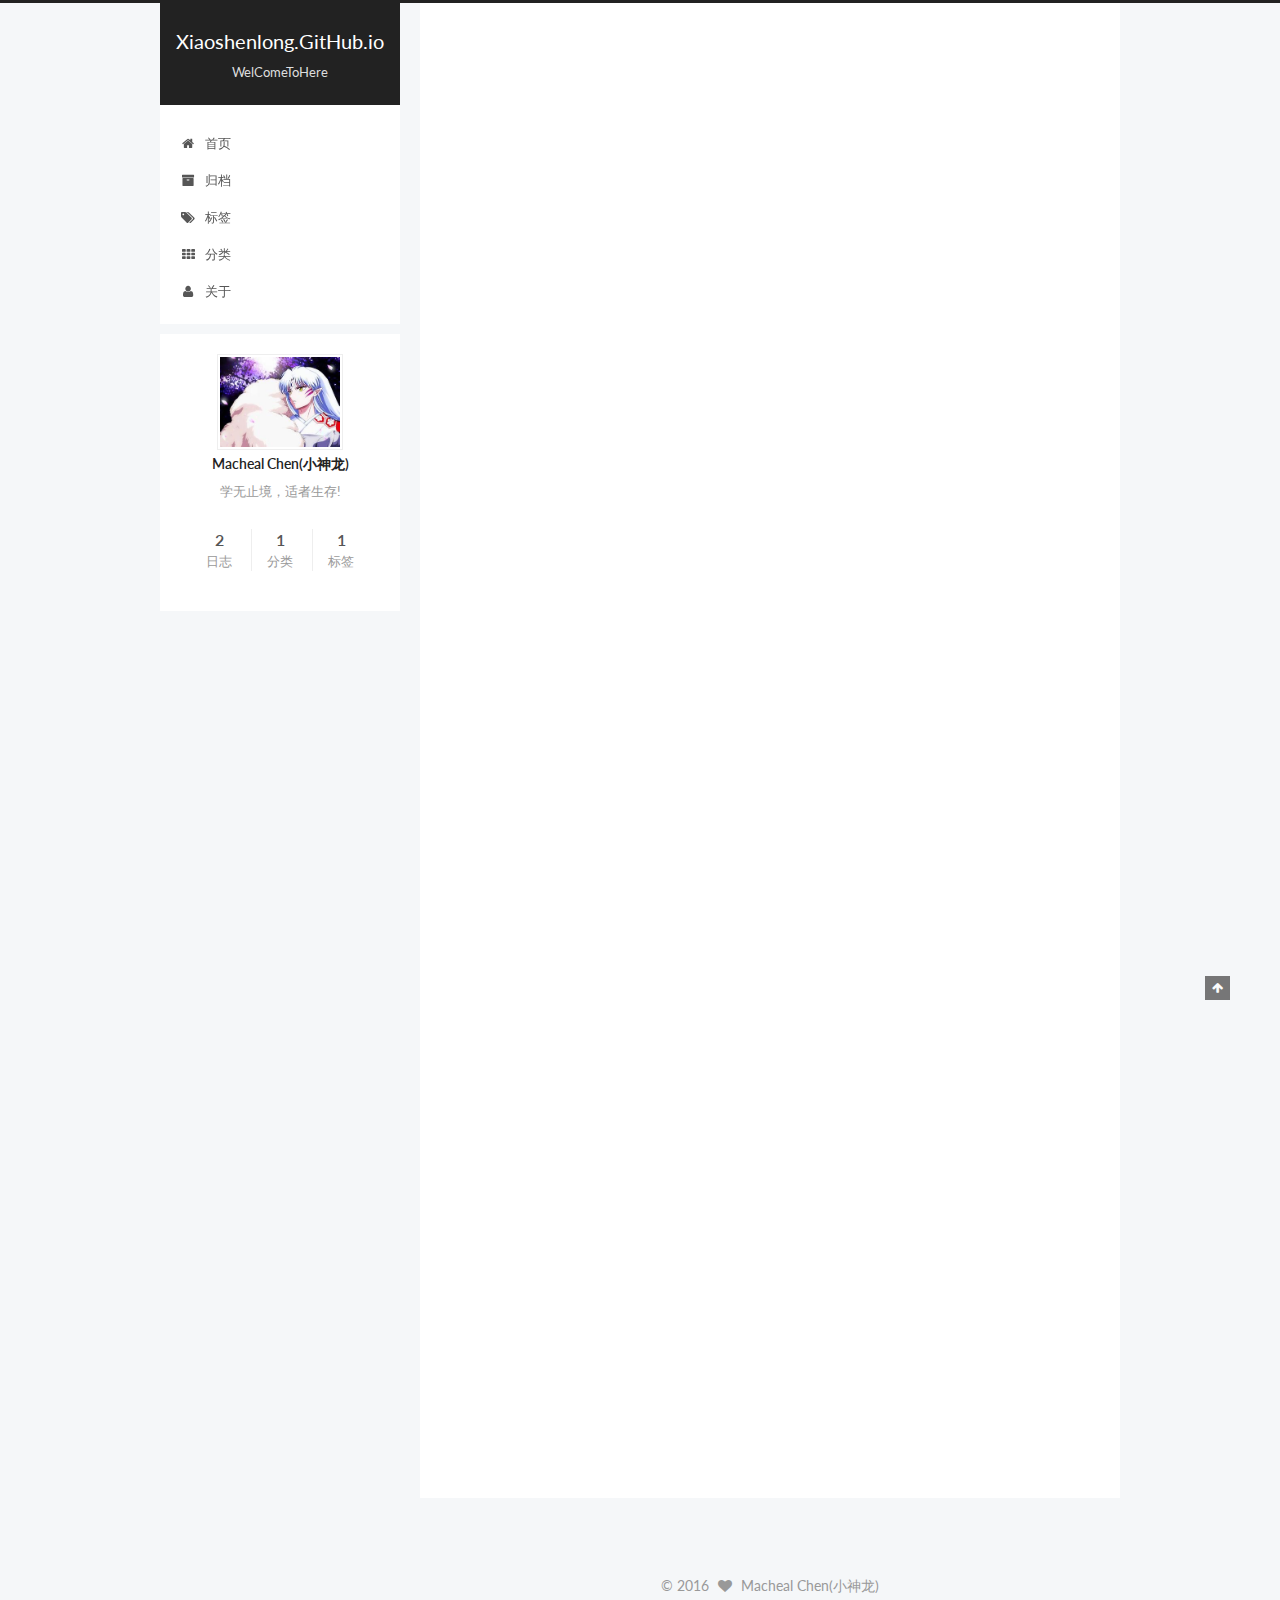
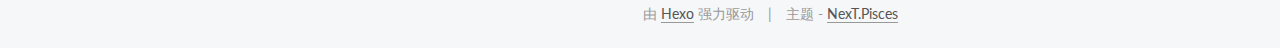
<file: index.html>
<!doctype html>



  


<html class="theme-next pisces use-motion">
<head>
  <meta charset="UTF-8"/>
<meta http-equiv="X-UA-Compatible" content="IE=edge,chrome=1" />
<meta name="viewport" content="width=device-width, initial-scale=1, maximum-scale=1"/>



<meta http-equiv="Cache-Control" content="no-transform" />
<meta http-equiv="Cache-Control" content="no-siteapp" />












  
  
  <link href="/vendors/fancybox/source/jquery.fancybox.css?v=2.1.5" rel="stylesheet" type="text/css" />




  
  
  
  

  
    
    
  

  

  

  

  

  
    
    
    <link href="//fonts.googleapis.com/css?family=Lato:300,300italic,400,400italic,700,700italic&subset=latin,latin-ext" rel="stylesheet" type="text/css">
  






<link href="/vendors/font-awesome/css/font-awesome.min.css?v=4.4.0" rel="stylesheet" type="text/css" />

<link href="/css/main.css?v=5.0.1" rel="stylesheet" type="text/css" />


  <meta name="keywords" content="Hexo, NexT" />








  <link rel="shortcut icon" type="image/x-icon" href="/favicon.ico?v=5.0.1" />






<meta name="description" content="学无止境，适者生存!">
<meta property="og:type" content="website">
<meta property="og:title" content="Xiaoshenlong.GitHub.io">
<meta property="og:url" content="http://macheallong.github.io/IMacheal.GitHub.io/index.html">
<meta property="og:site_name" content="Xiaoshenlong.GitHub.io">
<meta property="og:description" content="学无止境，适者生存!">
<meta name="twitter:card" content="summary">
<meta name="twitter:title" content="Xiaoshenlong.GitHub.io">
<meta name="twitter:description" content="学无止境，适者生存!">



<script type="text/javascript" id="hexo.configuration">
  var NexT = window.NexT || {};
  var CONFIG = {
    scheme: 'Pisces',
    sidebar: {"position":"left","display":"post"},
    fancybox: true,
    motion: true,
    duoshuo: {
      userId: 0,
      author: '博主'
    }
  };
</script>

  <title> Xiaoshenlong.GitHub.io </title>
</head>

<body itemscope itemtype="http://schema.org/WebPage" lang="zh-Hans">

  










  
  
    
  

  <div class="container one-collumn sidebar-position-left 
   page-home 
 ">
    <div class="headband"></div>

    <header id="header" class="header" itemscope itemtype="http://schema.org/WPHeader">
      <div class="header-inner"><div class="site-meta ">
  

  <div class="custom-logo-site-title">
    <a href="/"  class="brand" rel="start">
      <span class="logo-line-before"><i></i></span>
      <span class="site-title">Xiaoshenlong.GitHub.io</span>
      <span class="logo-line-after"><i></i></span>
    </a>
  </div>
  <p class="site-subtitle">WelComeToHere</p>
</div>

<div class="site-nav-toggle">
  <button>
    <span class="btn-bar"></span>
    <span class="btn-bar"></span>
    <span class="btn-bar"></span>
  </button>
</div>

<nav class="site-nav">
  

  
    <ul id="menu" class="menu">
      
        
        <li class="menu-item menu-item-home">
          <a href="/" rel="section">
            
              <i class="menu-item-icon fa fa-fw fa-home"></i> <br />
            
            首页
          </a>
        </li>
      
        
        <li class="menu-item menu-item-archives">
          <a href="/archives" rel="section">
            
              <i class="menu-item-icon fa fa-fw fa-archive"></i> <br />
            
            归档
          </a>
        </li>
      
        
        <li class="menu-item menu-item-tags">
          <a href="/tags" rel="section">
            
              <i class="menu-item-icon fa fa-fw fa-tags"></i> <br />
            
            标签
          </a>
        </li>
      
        
        <li class="menu-item menu-item-categories">
          <a href="/categories" rel="section">
            
              <i class="menu-item-icon fa fa-fw fa-th"></i> <br />
            
            分类
          </a>
        </li>
      
        
        <li class="menu-item menu-item-about">
          <a href="/about" rel="section">
            
              <i class="menu-item-icon fa fa-fw fa-user"></i> <br />
            
            关于
          </a>
        </li>
      

      
    </ul>
  

  
</nav>

 </div>
    </header>

    <main id="main" class="main">
      <div class="main-inner">
        <div class="content-wrap">
          <div id="content" class="content">
            
  <section id="posts" class="posts-expand">
    
      

  
  

  
  
  

  <article class="post post-type-normal " itemscope itemtype="http://schema.org/Article">

    
      <header class="post-header">

        
        
          <h1 class="post-title" itemprop="name headline">
            
            
              
                
                <a class="post-title-link" href="/2016/05/15/心得/" itemprop="url">
                  开山篇
                </a>
              
            
          </h1>
        

        <div class="post-meta">
          <span class="post-time">
            <span class="post-meta-item-icon">
              <i class="fa fa-calendar-o"></i>
            </span>
            <span class="post-meta-item-text">发表于</span>
            <time itemprop="dateCreated" datetime="2016-05-15T13:58:38+08:00" content="2016-05-15">
              2016-05-15
            </time>
          </span>

          
            <span class="post-category" >
              &nbsp; | &nbsp;
              <span class="post-meta-item-icon">
                <i class="fa fa-folder-o"></i>
              </span>
              <span class="post-meta-item-text">分类于</span>
              
                <span itemprop="about" itemscope itemtype="https://schema.org/Thing">
                  <a href="/categories/成长轨迹/" itemprop="url" rel="index">
                    <span itemprop="name">成长轨迹</span>
                  </a>
                </span>

                
                

              
            </span>
          

          
            
              <span class="post-comments-count">
                &nbsp; | &nbsp;
                <a href="/2016/05/15/心得/#comments" itemprop="discussionUrl">
                  <span class="post-comments-count ds-thread-count" data-thread-key="2016/05/15/心得/" itemprop="commentsCount"></span>
                </a>
              </span>
            
          

          

          
          

          
        </div>
      </header>
    


    <div class="post-body" itemprop="articleBody">

      
      

      
        
          
            <h4 id="最近几天，看不少人都在自己用github和hexo搭建属于自己的专属博客，我便也好奇，跟着搭了起来-却不想，搭博客也不是那么容易，废了九牛二虎之力，终于写了自己的第一篇博客"><a href="#最近几天，看不少人都在自己用github和hexo搭建属于自己的专属博客，我便也好奇，跟着搭了起来-却不想，搭博客也不是那么容易，废了九牛二虎之力，终于写了自己的第一篇博客" class="headerlink" title="最近几天，看不少人都在自己用github和hexo搭建属于自己的专属博客，我便也好奇，跟着搭了起来,却不想，搭博客也不是那么容易，废了九牛二虎之力，终于写了自己的第一篇博客."></a>最近几天，看不少人都在自己用github和hexo搭建属于自己的专属博客，我便也好奇，跟着搭了起来,却不想，搭博客也不是那么容易，废了九牛二虎之力，终于写了自己的第一篇博客.</h4>
          
        
      
    </div>

    <div>
      
    </div>

    <div>
      
    </div>

    <footer class="post-footer">
      

      

      
      
        <div class="post-eof"></div>
      
    </footer>
  </article>


    
      

  
  

  
  
  

  <article class="post post-type-normal " itemscope itemtype="http://schema.org/Article">

    
      <header class="post-header">

        
        
          <h1 class="post-title" itemprop="name headline">
            
            
              
                
                <a class="post-title-link" href="/2016/05/14/hello-world/" itemprop="url">
                  Hello World
                </a>
              
            
          </h1>
        

        <div class="post-meta">
          <span class="post-time">
            <span class="post-meta-item-icon">
              <i class="fa fa-calendar-o"></i>
            </span>
            <span class="post-meta-item-text">发表于</span>
            <time itemprop="dateCreated" datetime="2016-05-14T16:53:25+08:00" content="2016-05-14">
              2016-05-14
            </time>
          </span>

          

          
            
              <span class="post-comments-count">
                &nbsp; | &nbsp;
                <a href="/2016/05/14/hello-world/#comments" itemprop="discussionUrl">
                  <span class="post-comments-count ds-thread-count" data-thread-key="2016/05/14/hello-world/" itemprop="commentsCount"></span>
                </a>
              </span>
            
          

          

          
          

          
        </div>
      </header>
    


    <div class="post-body" itemprop="articleBody">

      
      

      
        
          
            <p>Welcome to <a href="https://hexo.io/" target="_blank" rel="external">Hexo</a>! This is your very first post. Check <a href="https://hexo.io/docs/" target="_blank" rel="external">documentation</a> for more info. If you get any problems when using Hexo, you can find the answer in <a href="https://hexo.io/docs/troubleshooting.html" target="_blank" rel="external">troubleshooting</a> or you can ask me on <a href="https://github.com/hexojs/hexo/issues" target="_blank" rel="external">GitHub</a>.</p>
<h2 id="Quick-Start"><a href="#Quick-Start" class="headerlink" title="Quick Start"></a>Quick Start</h2><h3 id="Create-a-new-post"><a href="#Create-a-new-post" class="headerlink" title="Create a new post"></a>Create a new post</h3><figure class="highlight bash"><table><tr><td class="gutter"><pre><span class="line">1</span><br></pre></td><td class="code"><pre><span class="line">$ hexo new <span class="string">"My New Post"</span></span><br></pre></td></tr></table></figure>
<p>More info: <a href="https://hexo.io/docs/writing.html" target="_blank" rel="external">Writing</a></p>
<h3 id="Run-server"><a href="#Run-server" class="headerlink" title="Run server"></a>Run server</h3><figure class="highlight bash"><table><tr><td class="gutter"><pre><span class="line">1</span><br></pre></td><td class="code"><pre><span class="line">$ hexo server</span><br></pre></td></tr></table></figure>
<p>More info: <a href="https://hexo.io/docs/server.html" target="_blank" rel="external">Server</a></p>
<h3 id="Generate-static-files"><a href="#Generate-static-files" class="headerlink" title="Generate static files"></a>Generate static files</h3><figure class="highlight bash"><table><tr><td class="gutter"><pre><span class="line">1</span><br></pre></td><td class="code"><pre><span class="line">$ hexo generate</span><br></pre></td></tr></table></figure>
<p>More info: <a href="https://hexo.io/docs/generating.html" target="_blank" rel="external">Generating</a></p>
<h3 id="Deploy-to-remote-sites"><a href="#Deploy-to-remote-sites" class="headerlink" title="Deploy to remote sites"></a>Deploy to remote sites</h3><figure class="highlight bash"><table><tr><td class="gutter"><pre><span class="line">1</span><br></pre></td><td class="code"><pre><span class="line">$ hexo deploy</span><br></pre></td></tr></table></figure>
<p>More info: <a href="https://hexo.io/docs/deployment.html" target="_blank" rel="external">Deployment</a></p>

          
        
      
    </div>

    <div>
      
    </div>

    <div>
      
    </div>

    <footer class="post-footer">
      

      

      
      
        <div class="post-eof"></div>
      
    </footer>
  </article>


    
  </section>

  


          </div>
          


          

        </div>
        
          
  
  <div class="sidebar-toggle">
    <div class="sidebar-toggle-line-wrap">
      <span class="sidebar-toggle-line sidebar-toggle-line-first"></span>
      <span class="sidebar-toggle-line sidebar-toggle-line-middle"></span>
      <span class="sidebar-toggle-line sidebar-toggle-line-last"></span>
    </div>
  </div>

  <aside id="sidebar" class="sidebar">
    <div class="sidebar-inner">

      

      

      <section class="site-overview sidebar-panel  sidebar-panel-active ">
        <div class="site-author motion-element" itemprop="author" itemscope itemtype="http://schema.org/Person">
          <img class="site-author-image" itemprop="image"
               src="/uploads/avtar.png"
               alt="Macheal Chen(小神龙)" />
          <p class="site-author-name" itemprop="name">Macheal Chen(小神龙)</p>
          <p class="site-description motion-element" itemprop="description">学无止境，适者生存!</p>
        </div>
        <nav class="site-state motion-element">
          <div class="site-state-item site-state-posts">
            <a href="/archives">
              <span class="site-state-item-count">2</span>
              <span class="site-state-item-name">日志</span>
            </a>
          </div>

          
            <div class="site-state-item site-state-categories">
              <a href="/categories">
                <span class="site-state-item-count">1</span>
                <span class="site-state-item-name">分类</span>
              </a>
            </div>
          

          
            <div class="site-state-item site-state-tags">
              <a href="/tags">
                <span class="site-state-item-count">1</span>
                <span class="site-state-item-name">标签</span>
              </a>
            </div>
          

        </nav>

        

        <div class="links-of-author motion-element">
          
        </div>

        
        

        
        

      </section>

      

    </div>
  </aside>


        
      </div>
    </main>

    <footer id="footer" class="footer">
      <div class="footer-inner">
        <div class="copyright" >
  
  &copy; 
  <span itemprop="copyrightYear">2016</span>
  <span class="with-love">
    <i class="fa fa-heart"></i>
  </span>
  <span class="author" itemprop="copyrightHolder">Macheal Chen(小神龙)</span>
</div>

<div class="powered-by">
  由 <a class="theme-link" href="http://hexo.io">Hexo</a> 强力驱动
</div>

<div class="theme-info">
  主题 -
  <a class="theme-link" href="https://github.com/iissnan/hexo-theme-next">
    NexT.Pisces
  </a>
</div>

        

        
      </div>
    </footer>

    <div class="back-to-top">
      <i class="fa fa-arrow-up"></i>
    </div>
  </div>

  

<script type="text/javascript">
  if (Object.prototype.toString.call(window.Promise) !== '[object Function]') {
    window.Promise = null;
  }
</script>









  



  
  <script type="text/javascript" src="/vendors/jquery/index.js?v=2.1.3"></script>

  
  <script type="text/javascript" src="/vendors/fastclick/lib/fastclick.min.js?v=1.0.6"></script>

  
  <script type="text/javascript" src="/vendors/jquery_lazyload/jquery.lazyload.js?v=1.9.7"></script>

  
  <script type="text/javascript" src="/vendors/velocity/velocity.min.js?v=1.2.1"></script>

  
  <script type="text/javascript" src="/vendors/velocity/velocity.ui.min.js?v=1.2.1"></script>

  
  <script type="text/javascript" src="/vendors/fancybox/source/jquery.fancybox.pack.js?v=2.1.5"></script>


  


  <script type="text/javascript" src="/js/src/utils.js?v=5.0.1"></script>

  <script type="text/javascript" src="/js/src/motion.js?v=5.0.1"></script>



  
  


  <script type="text/javascript" src="/js/src/affix.js?v=5.0.1"></script>

  <script type="text/javascript" src="/js/src/schemes/pisces.js?v=5.0.1"></script>



  

  


  <script type="text/javascript" src="/js/src/bootstrap.js?v=5.0.1"></script>



  

  
    
  

  <script type="text/javascript">
    var duoshuoQuery = {short_name:"macheallong"};
    (function() {
      var ds = document.createElement('script');
      ds.type = 'text/javascript';ds.async = true;
      ds.id = 'duoshuo-script';
      ds.src = (document.location.protocol == 'https:' ? 'https:' : 'http:') + '//static.duoshuo.com/embed.js';
      ds.charset = 'UTF-8';
      (document.getElementsByTagName('head')[0]
      || document.getElementsByTagName('body')[0]).appendChild(ds);
    })();
  </script>

  
    
  





  
  
  

  

  

</body>
</html>
</file>
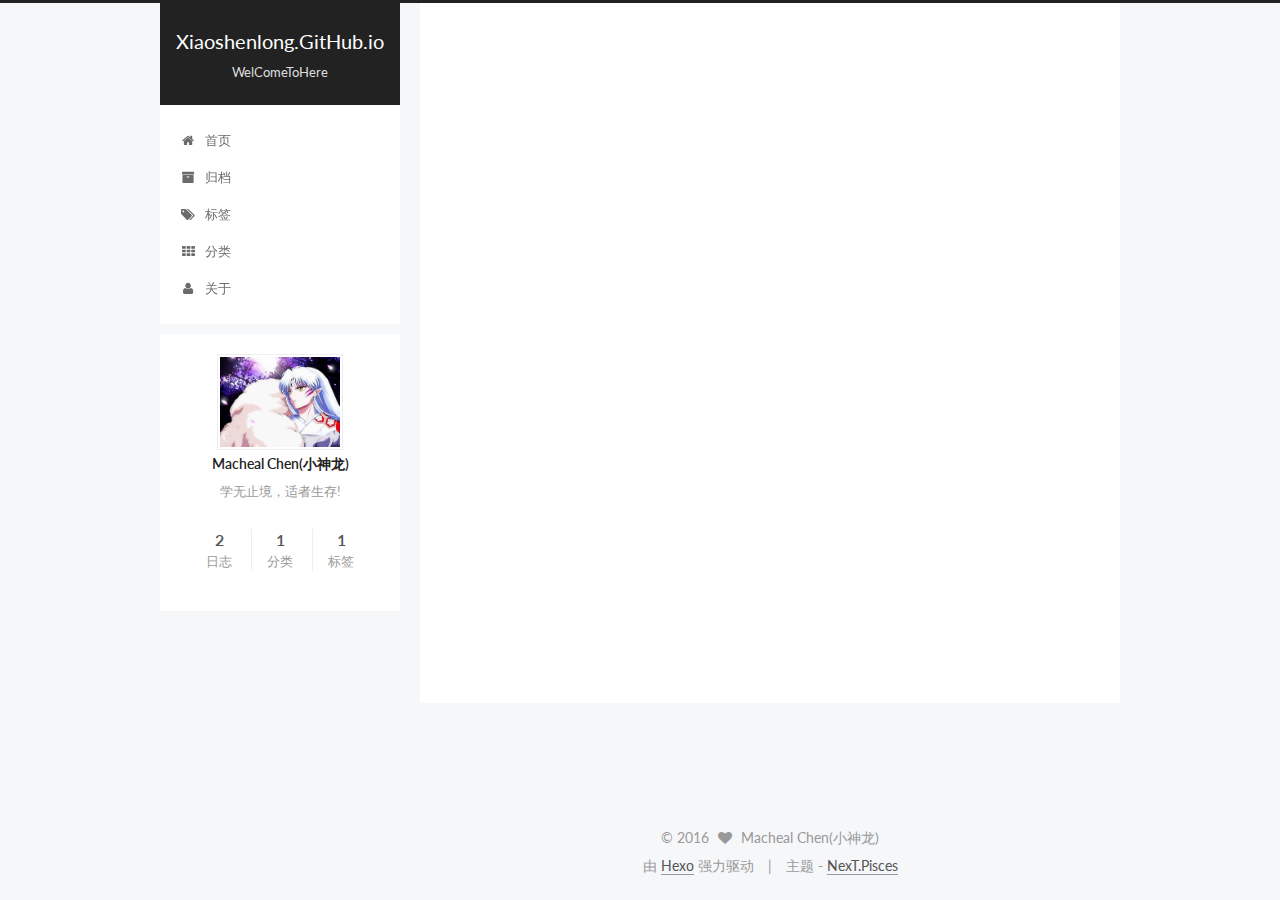
<file: about/index.html>
<!doctype html>



  


<html class="theme-next pisces use-motion">
<head>
  <meta charset="UTF-8"/>
<meta http-equiv="X-UA-Compatible" content="IE=edge,chrome=1" />
<meta name="viewport" content="width=device-width, initial-scale=1, maximum-scale=1"/>



<meta http-equiv="Cache-Control" content="no-transform" />
<meta http-equiv="Cache-Control" content="no-siteapp" />












  
  
  <link href="/vendors/fancybox/source/jquery.fancybox.css?v=2.1.5" rel="stylesheet" type="text/css" />




  
  
  
  

  
    
    
  

  

  

  

  

  
    
    
    <link href="//fonts.googleapis.com/css?family=Lato:300,300italic,400,400italic,700,700italic&subset=latin,latin-ext" rel="stylesheet" type="text/css">
  






<link href="/vendors/font-awesome/css/font-awesome.min.css?v=4.4.0" rel="stylesheet" type="text/css" />

<link href="/css/main.css?v=5.0.1" rel="stylesheet" type="text/css" />


  <meta name="keywords" content="Hexo, NexT" />








  <link rel="shortcut icon" type="image/x-icon" href="/favicon.ico?v=5.0.1" />






<meta name="description" content="学无止境，适者生存!">
<meta property="og:type" content="website">
<meta property="og:title" content="about">
<meta property="og:url" content="http://macheallong.github.io/IMacheal.GitHub.io/about/index.html">
<meta property="og:site_name" content="Xiaoshenlong.GitHub.io">
<meta property="og:description" content="学无止境，适者生存!">
<meta property="og:updated_time" content="2016-05-15T06:33:42.085Z">
<meta name="twitter:card" content="summary">
<meta name="twitter:title" content="about">
<meta name="twitter:description" content="学无止境，适者生存!">



<script type="text/javascript" id="hexo.configuration">
  var NexT = window.NexT || {};
  var CONFIG = {
    scheme: 'Pisces',
    sidebar: {"position":"left","display":"post"},
    fancybox: true,
    motion: true,
    duoshuo: {
      userId: 0,
      author: '博主'
    }
  };
</script>

  <title>
  

  
    about | Xiaoshenlong.GitHub.io
  
</title>
</head>

<body itemscope itemtype="http://schema.org/WebPage" lang="zh-Hans">

  










  
  
    
  

  <div class="container one-collumn sidebar-position-left  ">
    <div class="headband"></div>

    <header id="header" class="header" itemscope itemtype="http://schema.org/WPHeader">
      <div class="header-inner"><div class="site-meta ">
  

  <div class="custom-logo-site-title">
    <a href="/"  class="brand" rel="start">
      <span class="logo-line-before"><i></i></span>
      <span class="site-title">Xiaoshenlong.GitHub.io</span>
      <span class="logo-line-after"><i></i></span>
    </a>
  </div>
  <p class="site-subtitle">WelComeToHere</p>
</div>

<div class="site-nav-toggle">
  <button>
    <span class="btn-bar"></span>
    <span class="btn-bar"></span>
    <span class="btn-bar"></span>
  </button>
</div>

<nav class="site-nav">
  

  
    <ul id="menu" class="menu">
      
        
        <li class="menu-item menu-item-home">
          <a href="/" rel="section">
            
              <i class="menu-item-icon fa fa-fw fa-home"></i> <br />
            
            首页
          </a>
        </li>
      
        
        <li class="menu-item menu-item-archives">
          <a href="/archives" rel="section">
            
              <i class="menu-item-icon fa fa-fw fa-archive"></i> <br />
            
            归档
          </a>
        </li>
      
        
        <li class="menu-item menu-item-tags">
          <a href="/tags" rel="section">
            
              <i class="menu-item-icon fa fa-fw fa-tags"></i> <br />
            
            标签
          </a>
        </li>
      
        
        <li class="menu-item menu-item-categories">
          <a href="/categories" rel="section">
            
              <i class="menu-item-icon fa fa-fw fa-th"></i> <br />
            
            分类
          </a>
        </li>
      
        
        <li class="menu-item menu-item-about">
          <a href="/about" rel="section">
            
              <i class="menu-item-icon fa fa-fw fa-user"></i> <br />
            
            关于
          </a>
        </li>
      

      
    </ul>
  

  
</nav>

 </div>
    </header>

    <main id="main" class="main">
      <div class="main-inner">
        <div class="content-wrap">
          <div id="content" class="content">
            

  <div id="posts" class="posts-expand">
    
    
      
    
  </div>


          </div>
          


          
  <div class="comments" id="comments">
    
      <div class="ds-thread" data-thread-key="about/index.html"
           data-title="about" data-url="http://macheallong.github.io/IMacheal.GitHub.io/about/index.html">
      </div>
    
  </div>


        </div>
        
          
  
  <div class="sidebar-toggle">
    <div class="sidebar-toggle-line-wrap">
      <span class="sidebar-toggle-line sidebar-toggle-line-first"></span>
      <span class="sidebar-toggle-line sidebar-toggle-line-middle"></span>
      <span class="sidebar-toggle-line sidebar-toggle-line-last"></span>
    </div>
  </div>

  <aside id="sidebar" class="sidebar">
    <div class="sidebar-inner">

      

      

      <section class="site-overview sidebar-panel  sidebar-panel-active ">
        <div class="site-author motion-element" itemprop="author" itemscope itemtype="http://schema.org/Person">
          <img class="site-author-image" itemprop="image"
               src="/uploads/avtar.png"
               alt="Macheal Chen(小神龙)" />
          <p class="site-author-name" itemprop="name">Macheal Chen(小神龙)</p>
          <p class="site-description motion-element" itemprop="description">学无止境，适者生存!</p>
        </div>
        <nav class="site-state motion-element">
          <div class="site-state-item site-state-posts">
            <a href="/archives">
              <span class="site-state-item-count">2</span>
              <span class="site-state-item-name">日志</span>
            </a>
          </div>

          
            <div class="site-state-item site-state-categories">
              <a href="/categories">
                <span class="site-state-item-count">1</span>
                <span class="site-state-item-name">分类</span>
              </a>
            </div>
          

          
            <div class="site-state-item site-state-tags">
              <a href="/tags">
                <span class="site-state-item-count">1</span>
                <span class="site-state-item-name">标签</span>
              </a>
            </div>
          

        </nav>

        

        <div class="links-of-author motion-element">
          
        </div>

        
        

        
        

      </section>

      

    </div>
  </aside>


        
      </div>
    </main>

    <footer id="footer" class="footer">
      <div class="footer-inner">
        <div class="copyright" >
  
  &copy; 
  <span itemprop="copyrightYear">2016</span>
  <span class="with-love">
    <i class="fa fa-heart"></i>
  </span>
  <span class="author" itemprop="copyrightHolder">Macheal Chen(小神龙)</span>
</div>

<div class="powered-by">
  由 <a class="theme-link" href="http://hexo.io">Hexo</a> 强力驱动
</div>

<div class="theme-info">
  主题 -
  <a class="theme-link" href="https://github.com/iissnan/hexo-theme-next">
    NexT.Pisces
  </a>
</div>

        

        
      </div>
    </footer>

    <div class="back-to-top">
      <i class="fa fa-arrow-up"></i>
    </div>
  </div>

  

<script type="text/javascript">
  if (Object.prototype.toString.call(window.Promise) !== '[object Function]') {
    window.Promise = null;
  }
</script>









  



  
  <script type="text/javascript" src="/vendors/jquery/index.js?v=2.1.3"></script>

  
  <script type="text/javascript" src="/vendors/fastclick/lib/fastclick.min.js?v=1.0.6"></script>

  
  <script type="text/javascript" src="/vendors/jquery_lazyload/jquery.lazyload.js?v=1.9.7"></script>

  
  <script type="text/javascript" src="/vendors/velocity/velocity.min.js?v=1.2.1"></script>

  
  <script type="text/javascript" src="/vendors/velocity/velocity.ui.min.js?v=1.2.1"></script>

  
  <script type="text/javascript" src="/vendors/fancybox/source/jquery.fancybox.pack.js?v=2.1.5"></script>


  


  <script type="text/javascript" src="/js/src/utils.js?v=5.0.1"></script>

  <script type="text/javascript" src="/js/src/motion.js?v=5.0.1"></script>



  
  


  <script type="text/javascript" src="/js/src/affix.js?v=5.0.1"></script>

  <script type="text/javascript" src="/js/src/schemes/pisces.js?v=5.0.1"></script>



  

  


  <script type="text/javascript" src="/js/src/bootstrap.js?v=5.0.1"></script>



  

  
    
  

  <script type="text/javascript">
    var duoshuoQuery = {short_name:"macheallong"};
    (function() {
      var ds = document.createElement('script');
      ds.type = 'text/javascript';ds.async = true;
      ds.id = 'duoshuo-script';
      ds.src = (document.location.protocol == 'https:' ? 'https:' : 'http:') + '//static.duoshuo.com/embed.js';
      ds.charset = 'UTF-8';
      (document.getElementsByTagName('head')[0]
      || document.getElementsByTagName('body')[0]).appendChild(ds);
    })();
  </script>

  
    
  





  
  
  

  

  

</body>
</html>
</file>
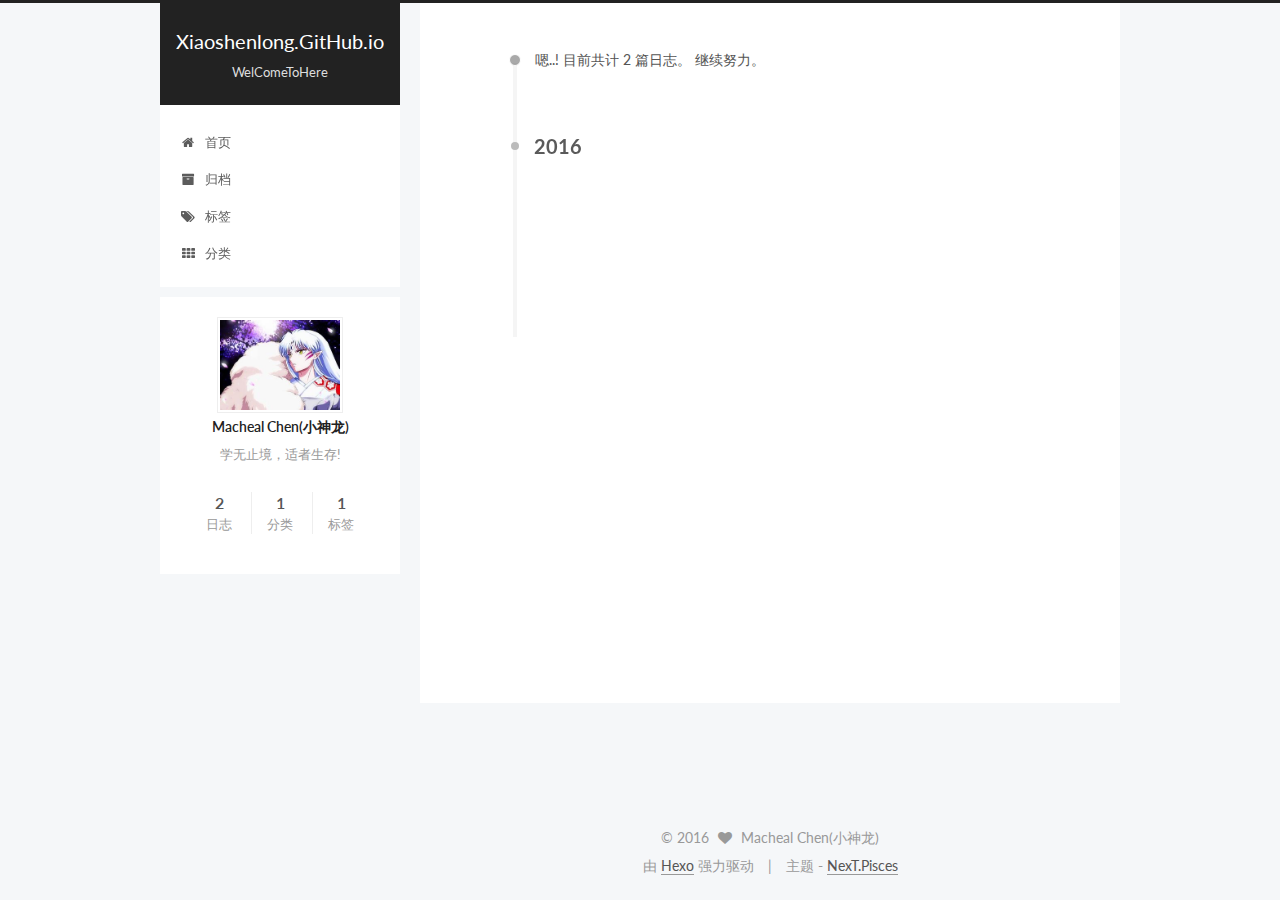
<file: archives/index.html>
<!doctype html>



  


<html class="theme-next pisces use-motion">
<head>
  <meta charset="UTF-8"/>
<meta http-equiv="X-UA-Compatible" content="IE=edge,chrome=1" />
<meta name="viewport" content="width=device-width, initial-scale=1, maximum-scale=1"/>



<meta http-equiv="Cache-Control" content="no-transform" />
<meta http-equiv="Cache-Control" content="no-siteapp" />












  
  
  <link href="/vendors/fancybox/source/jquery.fancybox.css?v=2.1.5" rel="stylesheet" type="text/css" />




  
  
  
  

  
    
    
  

  

  

  

  

  
    
    
    <link href="//fonts.googleapis.com/css?family=Lato:300,300italic,400,400italic,700,700italic&subset=latin,latin-ext" rel="stylesheet" type="text/css">
  






<link href="/vendors/font-awesome/css/font-awesome.min.css?v=4.4.0" rel="stylesheet" type="text/css" />

<link href="/css/main.css?v=5.0.1" rel="stylesheet" type="text/css" />


  <meta name="keywords" content="Hexo, NexT" />








  <link rel="shortcut icon" type="image/x-icon" href="/favicon.ico?v=5.0.1" />






<meta name="description" content="学无止境，适者生存!">
<meta property="og:type" content="website">
<meta property="og:title" content="Xiaoshenlong.GitHub.io">
<meta property="og:url" content="http://macheallong.github.io/IMacheal.GitHub.io/archives/index.html">
<meta property="og:site_name" content="Xiaoshenlong.GitHub.io">
<meta property="og:description" content="学无止境，适者生存!">
<meta name="twitter:card" content="summary">
<meta name="twitter:title" content="Xiaoshenlong.GitHub.io">
<meta name="twitter:description" content="学无止境，适者生存!">



<script type="text/javascript" id="hexo.configuration">
  var NexT = window.NexT || {};
  var CONFIG = {
    scheme: 'Pisces',
    sidebar: {"position":"left","display":"post"},
    fancybox: true,
    motion: true,
    duoshuo: {
      userId: 0,
      author: '博主'
    }
  };
</script>

  <title> 归档 | Xiaoshenlong.GitHub.io </title>
</head>

<body itemscope itemtype="http://schema.org/WebPage" lang="zh-Hans">

  










  
  
    
  

  <div class="container one-collumn sidebar-position-left  page-archive  ">
    <div class="headband"></div>

    <header id="header" class="header" itemscope itemtype="http://schema.org/WPHeader">
      <div class="header-inner"><div class="site-meta ">
  

  <div class="custom-logo-site-title">
    <a href="/"  class="brand" rel="start">
      <span class="logo-line-before"><i></i></span>
      <span class="site-title">Xiaoshenlong.GitHub.io</span>
      <span class="logo-line-after"><i></i></span>
    </a>
  </div>
  <p class="site-subtitle">WelComeToHere</p>
</div>

<div class="site-nav-toggle">
  <button>
    <span class="btn-bar"></span>
    <span class="btn-bar"></span>
    <span class="btn-bar"></span>
  </button>
</div>

<nav class="site-nav">
  

  
    <ul id="menu" class="menu">
      
        
        <li class="menu-item menu-item-home">
          <a href="/" rel="section">
            
              <i class="menu-item-icon fa fa-fw fa-home"></i> <br />
            
            首页
          </a>
        </li>
      
        
        <li class="menu-item menu-item-archives">
          <a href="/archives" rel="section">
            
              <i class="menu-item-icon fa fa-fw fa-archive"></i> <br />
            
            归档
          </a>
        </li>
      
        
        <li class="menu-item menu-item-tags">
          <a href="/tags" rel="section">
            
              <i class="menu-item-icon fa fa-fw fa-tags"></i> <br />
            
            标签
          </a>
        </li>
      
        
        <li class="menu-item menu-item-categories">
          <a href="/categories" rel="section">
            
              <i class="menu-item-icon fa fa-fw fa-th"></i> <br />
            
            分类
          </a>
        </li>
      

      
    </ul>
  

  
</nav>

 </div>
    </header>

    <main id="main" class="main">
      <div class="main-inner">
        <div class="content-wrap">
          <div id="content" class="content">
            

  <section id="posts" class="posts-collapse">
    <span class="archive-move-on"></span>

    <span class="archive-page-counter">
      
      
      
        
      
      嗯..! 目前共计 2 篇日志。 继续努力。
    </span>

    

      
      
      

      
        
        <div class="collection-title">
          <h2 class="archive-year motion-element" id="archive-year-2016">2016</h2>
        </div>
      
      

      

  <article class="post post-type-normal" itemscope itemtype="http://schema.org/Article">
    <header class="post-header">

      <h1 class="post-title">
        
            <a class="post-title-link" href="/2016/05/15/心得/" itemprop="url">
              
                <span itemprop="name">开山篇</span>
              
            </a>
        
      </h1>

      <div class="post-meta">
        <time class="post-time" itemprop="dateCreated"
              datetime="2016-05-15T13:58:38+08:00"
              content="2016-05-15" >
          05-15
        </time>
      </div>

    </header>
  </article>



    

      
      
      

      
      

      

  <article class="post post-type-normal" itemscope itemtype="http://schema.org/Article">
    <header class="post-header">

      <h1 class="post-title">
        
            <a class="post-title-link" href="/2016/05/14/hello-world/" itemprop="url">
              
                <span itemprop="name">Hello World</span>
              
            </a>
        
      </h1>

      <div class="post-meta">
        <time class="post-time" itemprop="dateCreated"
              datetime="2016-05-14T16:53:25+08:00"
              content="2016-05-14" >
          05-14
        </time>
      </div>

    </header>
  </article>



    

  </section>

  



          </div>
          


          

        </div>
        
          
  
  <div class="sidebar-toggle">
    <div class="sidebar-toggle-line-wrap">
      <span class="sidebar-toggle-line sidebar-toggle-line-first"></span>
      <span class="sidebar-toggle-line sidebar-toggle-line-middle"></span>
      <span class="sidebar-toggle-line sidebar-toggle-line-last"></span>
    </div>
  </div>

  <aside id="sidebar" class="sidebar">
    <div class="sidebar-inner">

      

      

      <section class="site-overview sidebar-panel  sidebar-panel-active ">
        <div class="site-author motion-element" itemprop="author" itemscope itemtype="http://schema.org/Person">
          <img class="site-author-image" itemprop="image"
               src="/uploads/avtar.png"
               alt="Macheal Chen(小神龙)" />
          <p class="site-author-name" itemprop="name">Macheal Chen(小神龙)</p>
          <p class="site-description motion-element" itemprop="description">学无止境，适者生存!</p>
        </div>
        <nav class="site-state motion-element">
          <div class="site-state-item site-state-posts">
            <a href="/archives">
              <span class="site-state-item-count">2</span>
              <span class="site-state-item-name">日志</span>
            </a>
          </div>

          
            <div class="site-state-item site-state-categories">
              <a href="/categories">
                <span class="site-state-item-count">1</span>
                <span class="site-state-item-name">分类</span>
              </a>
            </div>
          

          
            <div class="site-state-item site-state-tags">
              <a href="/tags">
                <span class="site-state-item-count">1</span>
                <span class="site-state-item-name">标签</span>
              </a>
            </div>
          

        </nav>

        

        <div class="links-of-author motion-element">
          
        </div>

        
        

        
        

      </section>

      

    </div>
  </aside>


        
      </div>
    </main>

    <footer id="footer" class="footer">
      <div class="footer-inner">
        <div class="copyright" >
  
  &copy; 
  <span itemprop="copyrightYear">2016</span>
  <span class="with-love">
    <i class="fa fa-heart"></i>
  </span>
  <span class="author" itemprop="copyrightHolder">Macheal Chen(小神龙)</span>
</div>

<div class="powered-by">
  由 <a class="theme-link" href="http://hexo.io">Hexo</a> 强力驱动
</div>

<div class="theme-info">
  主题 -
  <a class="theme-link" href="https://github.com/iissnan/hexo-theme-next">
    NexT.Pisces
  </a>
</div>

        

        
      </div>
    </footer>

    <div class="back-to-top">
      <i class="fa fa-arrow-up"></i>
    </div>
  </div>

  

<script type="text/javascript">
  if (Object.prototype.toString.call(window.Promise) !== '[object Function]') {
    window.Promise = null;
  }
</script>









  



  
  <script type="text/javascript" src="/vendors/jquery/index.js?v=2.1.3"></script>

  
  <script type="text/javascript" src="/vendors/fastclick/lib/fastclick.min.js?v=1.0.6"></script>

  
  <script type="text/javascript" src="/vendors/jquery_lazyload/jquery.lazyload.js?v=1.9.7"></script>

  
  <script type="text/javascript" src="/vendors/velocity/velocity.min.js?v=1.2.1"></script>

  
  <script type="text/javascript" src="/vendors/velocity/velocity.ui.min.js?v=1.2.1"></script>

  
  <script type="text/javascript" src="/vendors/fancybox/source/jquery.fancybox.pack.js?v=2.1.5"></script>


  


  <script type="text/javascript" src="/js/src/utils.js?v=5.0.1"></script>

  <script type="text/javascript" src="/js/src/motion.js?v=5.0.1"></script>



  
  


  <script type="text/javascript" src="/js/src/affix.js?v=5.0.1"></script>

  <script type="text/javascript" src="/js/src/schemes/pisces.js?v=5.0.1"></script>



  
  
    <script type="text/javascript" id="motion.page.archive">
      $('.archive-year').velocity('transition.slideLeftIn');
    </script>
  


  


  <script type="text/javascript" src="/js/src/bootstrap.js?v=5.0.1"></script>



  

  
    
  

  <script type="text/javascript">
    var duoshuoQuery = {short_name:"macheallong"};
    (function() {
      var ds = document.createElement('script');
      ds.type = 'text/javascript';ds.async = true;
      ds.id = 'duoshuo-script';
      ds.src = (document.location.protocol == 'https:' ? 'https:' : 'http:') + '//static.duoshuo.com/embed.js';
      ds.charset = 'UTF-8';
      (document.getElementsByTagName('head')[0]
      || document.getElementsByTagName('body')[0]).appendChild(ds);
    })();
  </script>

  
    
  





  
  
  

  

  

</body>
</html>
</file>
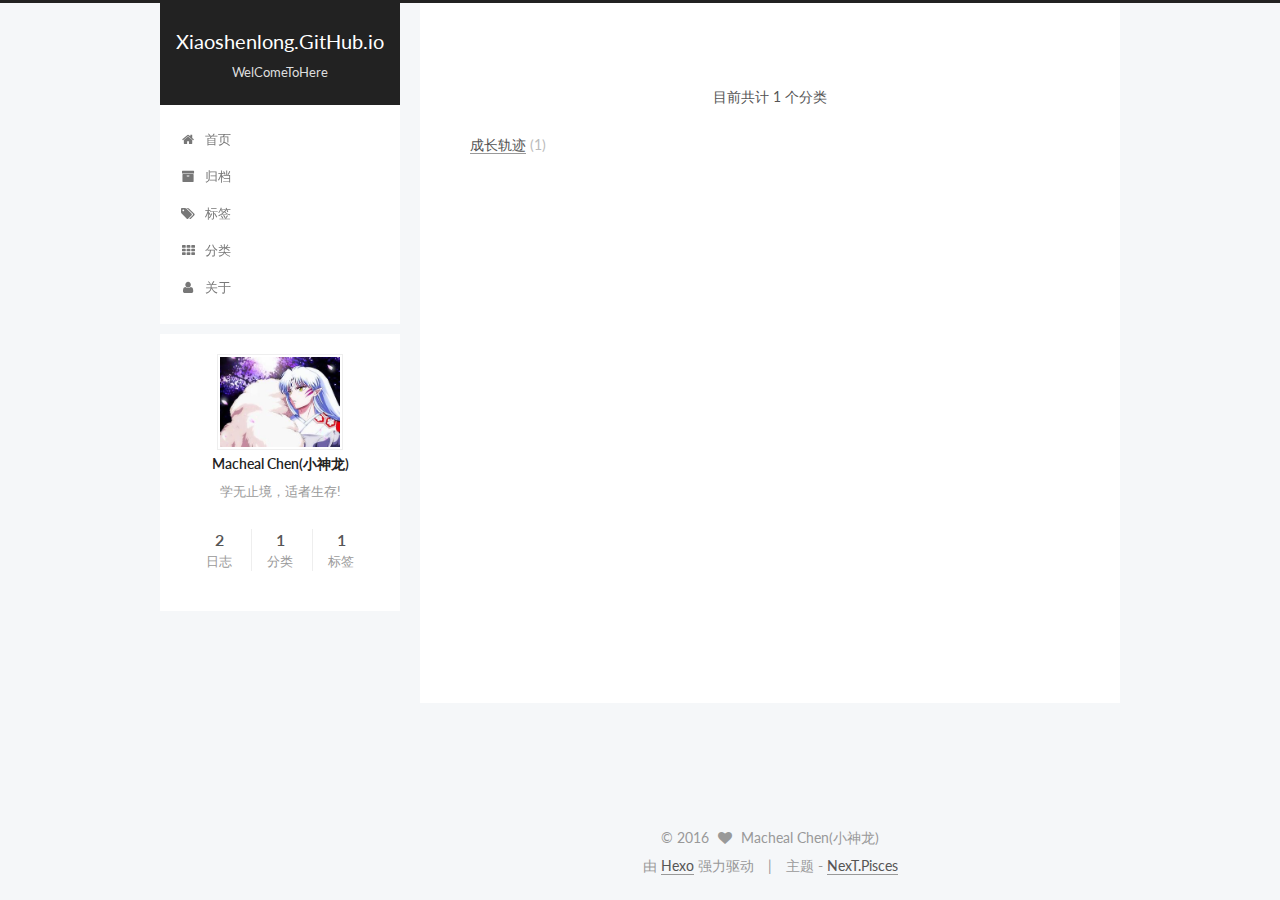
<file: categories/index.html>
<!doctype html>



  


<html class="theme-next pisces use-motion">
<head>
  <meta charset="UTF-8"/>
<meta http-equiv="X-UA-Compatible" content="IE=edge,chrome=1" />
<meta name="viewport" content="width=device-width, initial-scale=1, maximum-scale=1"/>



<meta http-equiv="Cache-Control" content="no-transform" />
<meta http-equiv="Cache-Control" content="no-siteapp" />












  
  
  <link href="/vendors/fancybox/source/jquery.fancybox.css?v=2.1.5" rel="stylesheet" type="text/css" />




  
  
  
  

  
    
    
  

  

  

  

  

  
    
    
    <link href="//fonts.googleapis.com/css?family=Lato:300,300italic,400,400italic,700,700italic&subset=latin,latin-ext" rel="stylesheet" type="text/css">
  






<link href="/vendors/font-awesome/css/font-awesome.min.css?v=4.4.0" rel="stylesheet" type="text/css" />

<link href="/css/main.css?v=5.0.1" rel="stylesheet" type="text/css" />


  <meta name="keywords" content="Hexo, NexT" />








  <link rel="shortcut icon" type="image/x-icon" href="/favicon.ico?v=5.0.1" />






<meta name="description" content="学无止境，适者生存!">
<meta property="og:type" content="website">
<meta property="og:title" content="categories">
<meta property="og:url" content="http://macheallong.github.io/IMacheal.GitHub.io/categories/index.html">
<meta property="og:site_name" content="Xiaoshenlong.GitHub.io">
<meta property="og:description" content="学无止境，适者生存!">
<meta property="og:updated_time" content="2016-05-15T06:18:42.060Z">
<meta name="twitter:card" content="summary">
<meta name="twitter:title" content="categories">
<meta name="twitter:description" content="学无止境，适者生存!">



<script type="text/javascript" id="hexo.configuration">
  var NexT = window.NexT || {};
  var CONFIG = {
    scheme: 'Pisces',
    sidebar: {"position":"left","display":"post"},
    fancybox: true,
    motion: true,
    duoshuo: {
      userId: 0,
      author: '博主'
    }
  };
</script>

  <title>
  

  
    分类 | Xiaoshenlong.GitHub.io
  
</title>
</head>

<body itemscope itemtype="http://schema.org/WebPage" lang="zh-Hans">

  










  
  
    
  

  <div class="container one-collumn sidebar-position-left  ">
    <div class="headband"></div>

    <header id="header" class="header" itemscope itemtype="http://schema.org/WPHeader">
      <div class="header-inner"><div class="site-meta ">
  

  <div class="custom-logo-site-title">
    <a href="/"  class="brand" rel="start">
      <span class="logo-line-before"><i></i></span>
      <span class="site-title">Xiaoshenlong.GitHub.io</span>
      <span class="logo-line-after"><i></i></span>
    </a>
  </div>
  <p class="site-subtitle">WelComeToHere</p>
</div>

<div class="site-nav-toggle">
  <button>
    <span class="btn-bar"></span>
    <span class="btn-bar"></span>
    <span class="btn-bar"></span>
  </button>
</div>

<nav class="site-nav">
  

  
    <ul id="menu" class="menu">
      
        
        <li class="menu-item menu-item-home">
          <a href="/" rel="section">
            
              <i class="menu-item-icon fa fa-fw fa-home"></i> <br />
            
            首页
          </a>
        </li>
      
        
        <li class="menu-item menu-item-archives">
          <a href="/archives" rel="section">
            
              <i class="menu-item-icon fa fa-fw fa-archive"></i> <br />
            
            归档
          </a>
        </li>
      
        
        <li class="menu-item menu-item-tags">
          <a href="/tags" rel="section">
            
              <i class="menu-item-icon fa fa-fw fa-tags"></i> <br />
            
            标签
          </a>
        </li>
      
        
        <li class="menu-item menu-item-categories">
          <a href="/categories" rel="section">
            
              <i class="menu-item-icon fa fa-fw fa-th"></i> <br />
            
            分类
          </a>
        </li>
      
        
        <li class="menu-item menu-item-about">
          <a href="/about" rel="section">
            
              <i class="menu-item-icon fa fa-fw fa-user"></i> <br />
            
            关于
          </a>
        </li>
      

      
    </ul>
  

  
</nav>

 </div>
    </header>

    <main id="main" class="main">
      <div class="main-inner">
        <div class="content-wrap">
          <div id="content" class="content">
            

  <div id="posts" class="posts-expand">
    
    
      <div class="category-all-page">
        <div class="category-all-title">
            目前共计 1 个分类
        </div>
        <div class="category-all">
          <ul class="category-list"><li class="category-list-item"><a class="category-list-link" href="/categories/成长轨迹/">成长轨迹</a><span class="category-list-count">1</span></li></ul>
        </div>
      </div>
    
  </div>


          </div>
          


          

        </div>
        
          
  
  <div class="sidebar-toggle">
    <div class="sidebar-toggle-line-wrap">
      <span class="sidebar-toggle-line sidebar-toggle-line-first"></span>
      <span class="sidebar-toggle-line sidebar-toggle-line-middle"></span>
      <span class="sidebar-toggle-line sidebar-toggle-line-last"></span>
    </div>
  </div>

  <aside id="sidebar" class="sidebar">
    <div class="sidebar-inner">

      

      

      <section class="site-overview sidebar-panel  sidebar-panel-active ">
        <div class="site-author motion-element" itemprop="author" itemscope itemtype="http://schema.org/Person">
          <img class="site-author-image" itemprop="image"
               src="/uploads/avtar.png"
               alt="Macheal Chen(小神龙)" />
          <p class="site-author-name" itemprop="name">Macheal Chen(小神龙)</p>
          <p class="site-description motion-element" itemprop="description">学无止境，适者生存!</p>
        </div>
        <nav class="site-state motion-element">
          <div class="site-state-item site-state-posts">
            <a href="/archives">
              <span class="site-state-item-count">2</span>
              <span class="site-state-item-name">日志</span>
            </a>
          </div>

          
            <div class="site-state-item site-state-categories">
              <a href="/categories">
                <span class="site-state-item-count">1</span>
                <span class="site-state-item-name">分类</span>
              </a>
            </div>
          

          
            <div class="site-state-item site-state-tags">
              <a href="/tags">
                <span class="site-state-item-count">1</span>
                <span class="site-state-item-name">标签</span>
              </a>
            </div>
          

        </nav>

        

        <div class="links-of-author motion-element">
          
        </div>

        
        

        
        

      </section>

      

    </div>
  </aside>


        
      </div>
    </main>

    <footer id="footer" class="footer">
      <div class="footer-inner">
        <div class="copyright" >
  
  &copy; 
  <span itemprop="copyrightYear">2016</span>
  <span class="with-love">
    <i class="fa fa-heart"></i>
  </span>
  <span class="author" itemprop="copyrightHolder">Macheal Chen(小神龙)</span>
</div>

<div class="powered-by">
  由 <a class="theme-link" href="http://hexo.io">Hexo</a> 强力驱动
</div>

<div class="theme-info">
  主题 -
  <a class="theme-link" href="https://github.com/iissnan/hexo-theme-next">
    NexT.Pisces
  </a>
</div>

        

        
      </div>
    </footer>

    <div class="back-to-top">
      <i class="fa fa-arrow-up"></i>
    </div>
  </div>

  

<script type="text/javascript">
  if (Object.prototype.toString.call(window.Promise) !== '[object Function]') {
    window.Promise = null;
  }
</script>









  



  
  <script type="text/javascript" src="/vendors/jquery/index.js?v=2.1.3"></script>

  
  <script type="text/javascript" src="/vendors/fastclick/lib/fastclick.min.js?v=1.0.6"></script>

  
  <script type="text/javascript" src="/vendors/jquery_lazyload/jquery.lazyload.js?v=1.9.7"></script>

  
  <script type="text/javascript" src="/vendors/velocity/velocity.min.js?v=1.2.1"></script>

  
  <script type="text/javascript" src="/vendors/velocity/velocity.ui.min.js?v=1.2.1"></script>

  
  <script type="text/javascript" src="/vendors/fancybox/source/jquery.fancybox.pack.js?v=2.1.5"></script>


  


  <script type="text/javascript" src="/js/src/utils.js?v=5.0.1"></script>

  <script type="text/javascript" src="/js/src/motion.js?v=5.0.1"></script>



  
  


  <script type="text/javascript" src="/js/src/affix.js?v=5.0.1"></script>

  <script type="text/javascript" src="/js/src/schemes/pisces.js?v=5.0.1"></script>



  

  


  <script type="text/javascript" src="/js/src/bootstrap.js?v=5.0.1"></script>



  

  
    
  

  <script type="text/javascript">
    var duoshuoQuery = {short_name:"macheallong"};
    (function() {
      var ds = document.createElement('script');
      ds.type = 'text/javascript';ds.async = true;
      ds.id = 'duoshuo-script';
      ds.src = (document.location.protocol == 'https:' ? 'https:' : 'http:') + '//static.duoshuo.com/embed.js';
      ds.charset = 'UTF-8';
      (document.getElementsByTagName('head')[0]
      || document.getElementsByTagName('body')[0]).appendChild(ds);
    })();
  </script>

  
    
  





  
  
  

  

  

</body>
</html>
</file>
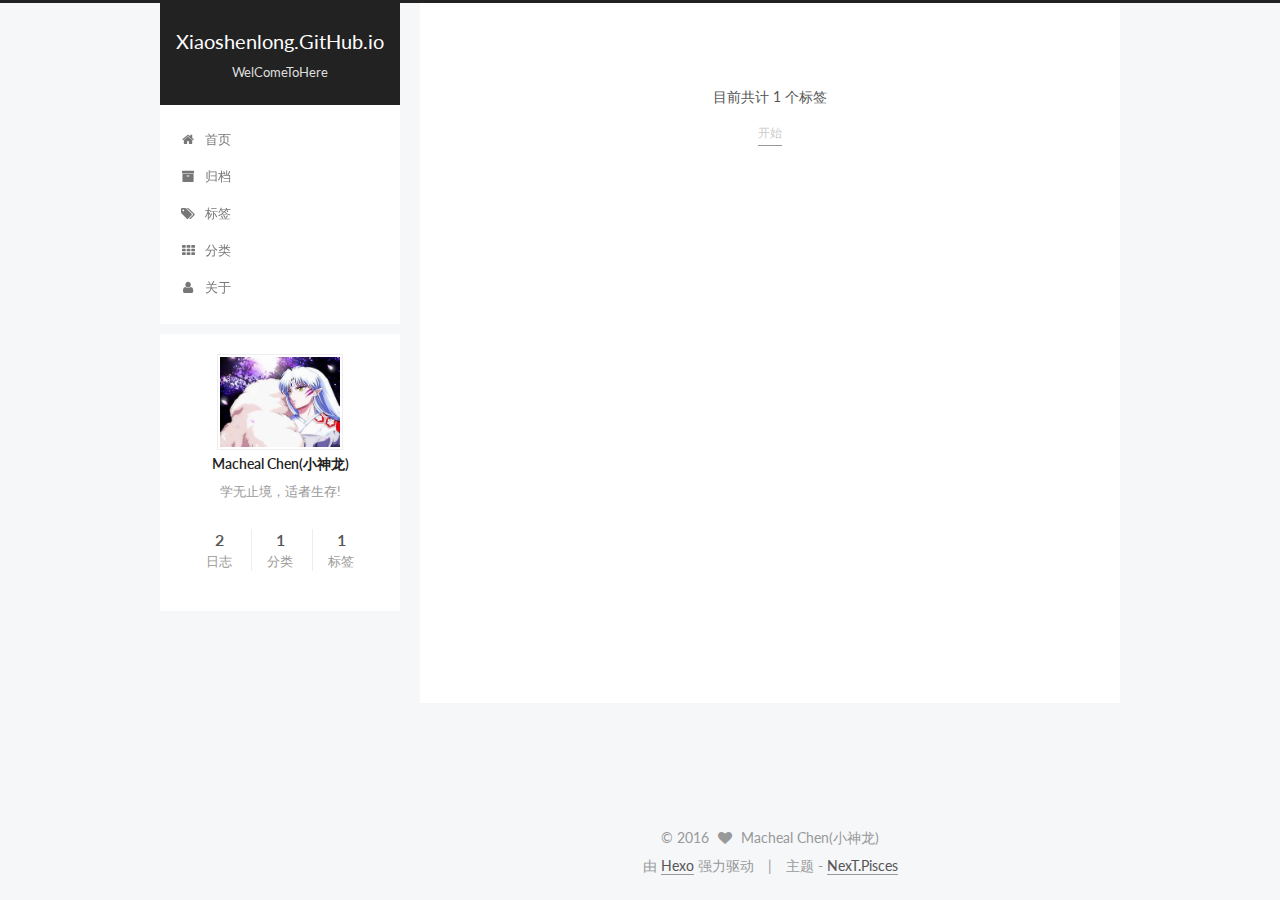
<file: tags/index.html>
<!doctype html>



  


<html class="theme-next pisces use-motion">
<head>
  <meta charset="UTF-8"/>
<meta http-equiv="X-UA-Compatible" content="IE=edge,chrome=1" />
<meta name="viewport" content="width=device-width, initial-scale=1, maximum-scale=1"/>



<meta http-equiv="Cache-Control" content="no-transform" />
<meta http-equiv="Cache-Control" content="no-siteapp" />












  
  
  <link href="/vendors/fancybox/source/jquery.fancybox.css?v=2.1.5" rel="stylesheet" type="text/css" />




  
  
  
  

  
    
    
  

  

  

  

  

  
    
    
    <link href="//fonts.googleapis.com/css?family=Lato:300,300italic,400,400italic,700,700italic&subset=latin,latin-ext" rel="stylesheet" type="text/css">
  






<link href="/vendors/font-awesome/css/font-awesome.min.css?v=4.4.0" rel="stylesheet" type="text/css" />

<link href="/css/main.css?v=5.0.1" rel="stylesheet" type="text/css" />


  <meta name="keywords" content="Hexo, NexT" />








  <link rel="shortcut icon" type="image/x-icon" href="/favicon.ico?v=5.0.1" />






<meta name="description" content="学无止境，适者生存!">
<meta property="og:type" content="website">
<meta property="og:title" content="Tagcloud">
<meta property="og:url" content="http://macheallong.github.io/IMacheal.GitHub.io/tags/index.html">
<meta property="og:site_name" content="Xiaoshenlong.GitHub.io">
<meta property="og:description" content="学无止境，适者生存!">
<meta property="og:updated_time" content="2016-05-15T06:16:06.805Z">
<meta name="twitter:card" content="summary">
<meta name="twitter:title" content="Tagcloud">
<meta name="twitter:description" content="学无止境，适者生存!">



<script type="text/javascript" id="hexo.configuration">
  var NexT = window.NexT || {};
  var CONFIG = {
    scheme: 'Pisces',
    sidebar: {"position":"left","display":"post"},
    fancybox: true,
    motion: true,
    duoshuo: {
      userId: 0,
      author: '博主'
    }
  };
</script>

  <title>
  

  
    标签 | Xiaoshenlong.GitHub.io
  
</title>
</head>

<body itemscope itemtype="http://schema.org/WebPage" lang="zh-Hans">

  










  
  
    
  

  <div class="container one-collumn sidebar-position-left  ">
    <div class="headband"></div>

    <header id="header" class="header" itemscope itemtype="http://schema.org/WPHeader">
      <div class="header-inner"><div class="site-meta ">
  

  <div class="custom-logo-site-title">
    <a href="/"  class="brand" rel="start">
      <span class="logo-line-before"><i></i></span>
      <span class="site-title">Xiaoshenlong.GitHub.io</span>
      <span class="logo-line-after"><i></i></span>
    </a>
  </div>
  <p class="site-subtitle">WelComeToHere</p>
</div>

<div class="site-nav-toggle">
  <button>
    <span class="btn-bar"></span>
    <span class="btn-bar"></span>
    <span class="btn-bar"></span>
  </button>
</div>

<nav class="site-nav">
  

  
    <ul id="menu" class="menu">
      
        
        <li class="menu-item menu-item-home">
          <a href="/" rel="section">
            
              <i class="menu-item-icon fa fa-fw fa-home"></i> <br />
            
            首页
          </a>
        </li>
      
        
        <li class="menu-item menu-item-archives">
          <a href="/archives" rel="section">
            
              <i class="menu-item-icon fa fa-fw fa-archive"></i> <br />
            
            归档
          </a>
        </li>
      
        
        <li class="menu-item menu-item-tags">
          <a href="/tags" rel="section">
            
              <i class="menu-item-icon fa fa-fw fa-tags"></i> <br />
            
            标签
          </a>
        </li>
      
        
        <li class="menu-item menu-item-categories">
          <a href="/categories" rel="section">
            
              <i class="menu-item-icon fa fa-fw fa-th"></i> <br />
            
            分类
          </a>
        </li>
      
        
        <li class="menu-item menu-item-about">
          <a href="/about" rel="section">
            
              <i class="menu-item-icon fa fa-fw fa-user"></i> <br />
            
            关于
          </a>
        </li>
      

      
    </ul>
  

  
</nav>

 </div>
    </header>

    <main id="main" class="main">
      <div class="main-inner">
        <div class="content-wrap">
          <div id="content" class="content">
            

  <div id="posts" class="posts-expand">
    
    
      <div class="tag-cloud">
        <div class="tag-cloud-title">
            目前共计 1 个标签
        </div>
        <div class="tag-cloud-tags">
          <a href="/tags/开始/" style="font-size: 12px; color: #ccc">开始</a>
        </div>
      </div>
    
  </div>


          </div>
          


          

        </div>
        
          
  
  <div class="sidebar-toggle">
    <div class="sidebar-toggle-line-wrap">
      <span class="sidebar-toggle-line sidebar-toggle-line-first"></span>
      <span class="sidebar-toggle-line sidebar-toggle-line-middle"></span>
      <span class="sidebar-toggle-line sidebar-toggle-line-last"></span>
    </div>
  </div>

  <aside id="sidebar" class="sidebar">
    <div class="sidebar-inner">

      

      

      <section class="site-overview sidebar-panel  sidebar-panel-active ">
        <div class="site-author motion-element" itemprop="author" itemscope itemtype="http://schema.org/Person">
          <img class="site-author-image" itemprop="image"
               src="/uploads/avtar.png"
               alt="Macheal Chen(小神龙)" />
          <p class="site-author-name" itemprop="name">Macheal Chen(小神龙)</p>
          <p class="site-description motion-element" itemprop="description">学无止境，适者生存!</p>
        </div>
        <nav class="site-state motion-element">
          <div class="site-state-item site-state-posts">
            <a href="/archives">
              <span class="site-state-item-count">2</span>
              <span class="site-state-item-name">日志</span>
            </a>
          </div>

          
            <div class="site-state-item site-state-categories">
              <a href="/categories">
                <span class="site-state-item-count">1</span>
                <span class="site-state-item-name">分类</span>
              </a>
            </div>
          

          
            <div class="site-state-item site-state-tags">
              <a href="/tags">
                <span class="site-state-item-count">1</span>
                <span class="site-state-item-name">标签</span>
              </a>
            </div>
          

        </nav>

        

        <div class="links-of-author motion-element">
          
        </div>

        
        

        
        

      </section>

      

    </div>
  </aside>


        
      </div>
    </main>

    <footer id="footer" class="footer">
      <div class="footer-inner">
        <div class="copyright" >
  
  &copy; 
  <span itemprop="copyrightYear">2016</span>
  <span class="with-love">
    <i class="fa fa-heart"></i>
  </span>
  <span class="author" itemprop="copyrightHolder">Macheal Chen(小神龙)</span>
</div>

<div class="powered-by">
  由 <a class="theme-link" href="http://hexo.io">Hexo</a> 强力驱动
</div>

<div class="theme-info">
  主题 -
  <a class="theme-link" href="https://github.com/iissnan/hexo-theme-next">
    NexT.Pisces
  </a>
</div>

        

        
      </div>
    </footer>

    <div class="back-to-top">
      <i class="fa fa-arrow-up"></i>
    </div>
  </div>

  

<script type="text/javascript">
  if (Object.prototype.toString.call(window.Promise) !== '[object Function]') {
    window.Promise = null;
  }
</script>









  



  
  <script type="text/javascript" src="/vendors/jquery/index.js?v=2.1.3"></script>

  
  <script type="text/javascript" src="/vendors/fastclick/lib/fastclick.min.js?v=1.0.6"></script>

  
  <script type="text/javascript" src="/vendors/jquery_lazyload/jquery.lazyload.js?v=1.9.7"></script>

  
  <script type="text/javascript" src="/vendors/velocity/velocity.min.js?v=1.2.1"></script>

  
  <script type="text/javascript" src="/vendors/velocity/velocity.ui.min.js?v=1.2.1"></script>

  
  <script type="text/javascript" src="/vendors/fancybox/source/jquery.fancybox.pack.js?v=2.1.5"></script>


  


  <script type="text/javascript" src="/js/src/utils.js?v=5.0.1"></script>

  <script type="text/javascript" src="/js/src/motion.js?v=5.0.1"></script>



  
  


  <script type="text/javascript" src="/js/src/affix.js?v=5.0.1"></script>

  <script type="text/javascript" src="/js/src/schemes/pisces.js?v=5.0.1"></script>



  

  


  <script type="text/javascript" src="/js/src/bootstrap.js?v=5.0.1"></script>



  

  
    
  

  <script type="text/javascript">
    var duoshuoQuery = {short_name:"macheallong"};
    (function() {
      var ds = document.createElement('script');
      ds.type = 'text/javascript';ds.async = true;
      ds.id = 'duoshuo-script';
      ds.src = (document.location.protocol == 'https:' ? 'https:' : 'http:') + '//static.duoshuo.com/embed.js';
      ds.charset = 'UTF-8';
      (document.getElementsByTagName('head')[0]
      || document.getElementsByTagName('body')[0]).appendChild(ds);
    })();
  </script>

  
    
  





  
  
  

  

  

</body>
</html>
</file>
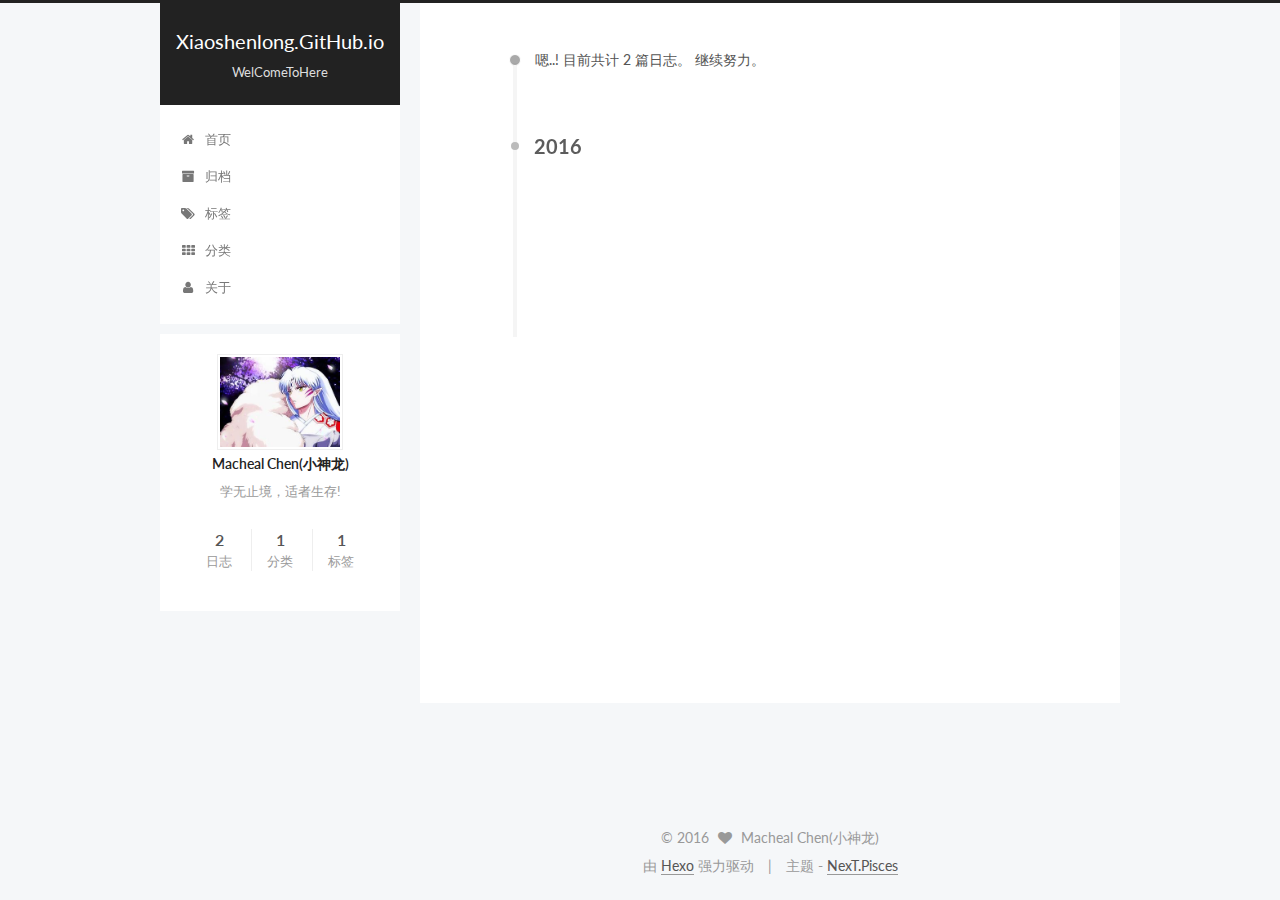
<file: archives/2016/index.html>
<!doctype html>



  


<html class="theme-next pisces use-motion">
<head>
  <meta charset="UTF-8"/>
<meta http-equiv="X-UA-Compatible" content="IE=edge,chrome=1" />
<meta name="viewport" content="width=device-width, initial-scale=1, maximum-scale=1"/>



<meta http-equiv="Cache-Control" content="no-transform" />
<meta http-equiv="Cache-Control" content="no-siteapp" />












  
  
  <link href="/vendors/fancybox/source/jquery.fancybox.css?v=2.1.5" rel="stylesheet" type="text/css" />




  
  
  
  

  
    
    
  

  

  

  

  

  
    
    
    <link href="//fonts.googleapis.com/css?family=Lato:300,300italic,400,400italic,700,700italic&subset=latin,latin-ext" rel="stylesheet" type="text/css">
  






<link href="/vendors/font-awesome/css/font-awesome.min.css?v=4.4.0" rel="stylesheet" type="text/css" />

<link href="/css/main.css?v=5.0.1" rel="stylesheet" type="text/css" />


  <meta name="keywords" content="Hexo, NexT" />








  <link rel="shortcut icon" type="image/x-icon" href="/favicon.ico?v=5.0.1" />






<meta name="description" content="学无止境，适者生存!">
<meta property="og:type" content="website">
<meta property="og:title" content="Xiaoshenlong.GitHub.io">
<meta property="og:url" content="http://macheallong.github.io/IMacheal.GitHub.io/archives/2016/index.html">
<meta property="og:site_name" content="Xiaoshenlong.GitHub.io">
<meta property="og:description" content="学无止境，适者生存!">
<meta name="twitter:card" content="summary">
<meta name="twitter:title" content="Xiaoshenlong.GitHub.io">
<meta name="twitter:description" content="学无止境，适者生存!">



<script type="text/javascript" id="hexo.configuration">
  var NexT = window.NexT || {};
  var CONFIG = {
    scheme: 'Pisces',
    sidebar: {"position":"left","display":"post"},
    fancybox: true,
    motion: true,
    duoshuo: {
      userId: 0,
      author: '博主'
    }
  };
</script>

  <title> 归档 | Xiaoshenlong.GitHub.io </title>
</head>

<body itemscope itemtype="http://schema.org/WebPage" lang="zh-Hans">

  










  
  
    
  

  <div class="container one-collumn sidebar-position-left  page-archive  ">
    <div class="headband"></div>

    <header id="header" class="header" itemscope itemtype="http://schema.org/WPHeader">
      <div class="header-inner"><div class="site-meta ">
  

  <div class="custom-logo-site-title">
    <a href="/"  class="brand" rel="start">
      <span class="logo-line-before"><i></i></span>
      <span class="site-title">Xiaoshenlong.GitHub.io</span>
      <span class="logo-line-after"><i></i></span>
    </a>
  </div>
  <p class="site-subtitle">WelComeToHere</p>
</div>

<div class="site-nav-toggle">
  <button>
    <span class="btn-bar"></span>
    <span class="btn-bar"></span>
    <span class="btn-bar"></span>
  </button>
</div>

<nav class="site-nav">
  

  
    <ul id="menu" class="menu">
      
        
        <li class="menu-item menu-item-home">
          <a href="/" rel="section">
            
              <i class="menu-item-icon fa fa-fw fa-home"></i> <br />
            
            首页
          </a>
        </li>
      
        
        <li class="menu-item menu-item-archives">
          <a href="/archives" rel="section">
            
              <i class="menu-item-icon fa fa-fw fa-archive"></i> <br />
            
            归档
          </a>
        </li>
      
        
        <li class="menu-item menu-item-tags">
          <a href="/tags" rel="section">
            
              <i class="menu-item-icon fa fa-fw fa-tags"></i> <br />
            
            标签
          </a>
        </li>
      
        
        <li class="menu-item menu-item-categories">
          <a href="/categories" rel="section">
            
              <i class="menu-item-icon fa fa-fw fa-th"></i> <br />
            
            分类
          </a>
        </li>
      
        
        <li class="menu-item menu-item-about">
          <a href="/about" rel="section">
            
              <i class="menu-item-icon fa fa-fw fa-user"></i> <br />
            
            关于
          </a>
        </li>
      

      
    </ul>
  

  
</nav>

 </div>
    </header>

    <main id="main" class="main">
      <div class="main-inner">
        <div class="content-wrap">
          <div id="content" class="content">
            

  <section id="posts" class="posts-collapse">
    <span class="archive-move-on"></span>

    <span class="archive-page-counter">
      
      
      
        
      
      嗯..! 目前共计 2 篇日志。 继续努力。
    </span>

    

      
      
      

      
        
        <div class="collection-title">
          <h2 class="archive-year motion-element" id="archive-year-2016">2016</h2>
        </div>
      
      

      

  <article class="post post-type-normal" itemscope itemtype="http://schema.org/Article">
    <header class="post-header">

      <h1 class="post-title">
        
            <a class="post-title-link" href="/2016/05/15/心得/" itemprop="url">
              
                <span itemprop="name">开山篇</span>
              
            </a>
        
      </h1>

      <div class="post-meta">
        <time class="post-time" itemprop="dateCreated"
              datetime="2016-05-15T13:58:38+08:00"
              content="2016-05-15" >
          05-15
        </time>
      </div>

    </header>
  </article>



    

      
      
      

      
      

      

  <article class="post post-type-normal" itemscope itemtype="http://schema.org/Article">
    <header class="post-header">

      <h1 class="post-title">
        
            <a class="post-title-link" href="/2016/05/14/hello-world/" itemprop="url">
              
                <span itemprop="name">Hello World</span>
              
            </a>
        
      </h1>

      <div class="post-meta">
        <time class="post-time" itemprop="dateCreated"
              datetime="2016-05-14T16:53:25+08:00"
              content="2016-05-14" >
          05-14
        </time>
      </div>

    </header>
  </article>



    

  </section>

  



          </div>
          


          

        </div>
        
          
  
  <div class="sidebar-toggle">
    <div class="sidebar-toggle-line-wrap">
      <span class="sidebar-toggle-line sidebar-toggle-line-first"></span>
      <span class="sidebar-toggle-line sidebar-toggle-line-middle"></span>
      <span class="sidebar-toggle-line sidebar-toggle-line-last"></span>
    </div>
  </div>

  <aside id="sidebar" class="sidebar">
    <div class="sidebar-inner">

      

      

      <section class="site-overview sidebar-panel  sidebar-panel-active ">
        <div class="site-author motion-element" itemprop="author" itemscope itemtype="http://schema.org/Person">
          <img class="site-author-image" itemprop="image"
               src="/uploads/avtar.png"
               alt="Macheal Chen(小神龙)" />
          <p class="site-author-name" itemprop="name">Macheal Chen(小神龙)</p>
          <p class="site-description motion-element" itemprop="description">学无止境，适者生存!</p>
        </div>
        <nav class="site-state motion-element">
          <div class="site-state-item site-state-posts">
            <a href="/archives">
              <span class="site-state-item-count">2</span>
              <span class="site-state-item-name">日志</span>
            </a>
          </div>

          
            <div class="site-state-item site-state-categories">
              <a href="/categories">
                <span class="site-state-item-count">1</span>
                <span class="site-state-item-name">分类</span>
              </a>
            </div>
          

          
            <div class="site-state-item site-state-tags">
              <a href="/tags">
                <span class="site-state-item-count">1</span>
                <span class="site-state-item-name">标签</span>
              </a>
            </div>
          

        </nav>

        

        <div class="links-of-author motion-element">
          
        </div>

        
        

        
        

      </section>

      

    </div>
  </aside>


        
      </div>
    </main>

    <footer id="footer" class="footer">
      <div class="footer-inner">
        <div class="copyright" >
  
  &copy; 
  <span itemprop="copyrightYear">2016</span>
  <span class="with-love">
    <i class="fa fa-heart"></i>
  </span>
  <span class="author" itemprop="copyrightHolder">Macheal Chen(小神龙)</span>
</div>

<div class="powered-by">
  由 <a class="theme-link" href="http://hexo.io">Hexo</a> 强力驱动
</div>

<div class="theme-info">
  主题 -
  <a class="theme-link" href="https://github.com/iissnan/hexo-theme-next">
    NexT.Pisces
  </a>
</div>

        

        
      </div>
    </footer>

    <div class="back-to-top">
      <i class="fa fa-arrow-up"></i>
    </div>
  </div>

  

<script type="text/javascript">
  if (Object.prototype.toString.call(window.Promise) !== '[object Function]') {
    window.Promise = null;
  }
</script>









  



  
  <script type="text/javascript" src="/vendors/jquery/index.js?v=2.1.3"></script>

  
  <script type="text/javascript" src="/vendors/fastclick/lib/fastclick.min.js?v=1.0.6"></script>

  
  <script type="text/javascript" src="/vendors/jquery_lazyload/jquery.lazyload.js?v=1.9.7"></script>

  
  <script type="text/javascript" src="/vendors/velocity/velocity.min.js?v=1.2.1"></script>

  
  <script type="text/javascript" src="/vendors/velocity/velocity.ui.min.js?v=1.2.1"></script>

  
  <script type="text/javascript" src="/vendors/fancybox/source/jquery.fancybox.pack.js?v=2.1.5"></script>


  


  <script type="text/javascript" src="/js/src/utils.js?v=5.0.1"></script>

  <script type="text/javascript" src="/js/src/motion.js?v=5.0.1"></script>



  
  


  <script type="text/javascript" src="/js/src/affix.js?v=5.0.1"></script>

  <script type="text/javascript" src="/js/src/schemes/pisces.js?v=5.0.1"></script>



  
  
    <script type="text/javascript" id="motion.page.archive">
      $('.archive-year').velocity('transition.slideLeftIn');
    </script>
  


  


  <script type="text/javascript" src="/js/src/bootstrap.js?v=5.0.1"></script>



  

  
    
  

  <script type="text/javascript">
    var duoshuoQuery = {short_name:"macheallong"};
    (function() {
      var ds = document.createElement('script');
      ds.type = 'text/javascript';ds.async = true;
      ds.id = 'duoshuo-script';
      ds.src = (document.location.protocol == 'https:' ? 'https:' : 'http:') + '//static.duoshuo.com/embed.js';
      ds.charset = 'UTF-8';
      (document.getElementsByTagName('head')[0]
      || document.getElementsByTagName('body')[0]).appendChild(ds);
    })();
  </script>

  
    
  





  
  
  

  

  

</body>
</html>
</file>
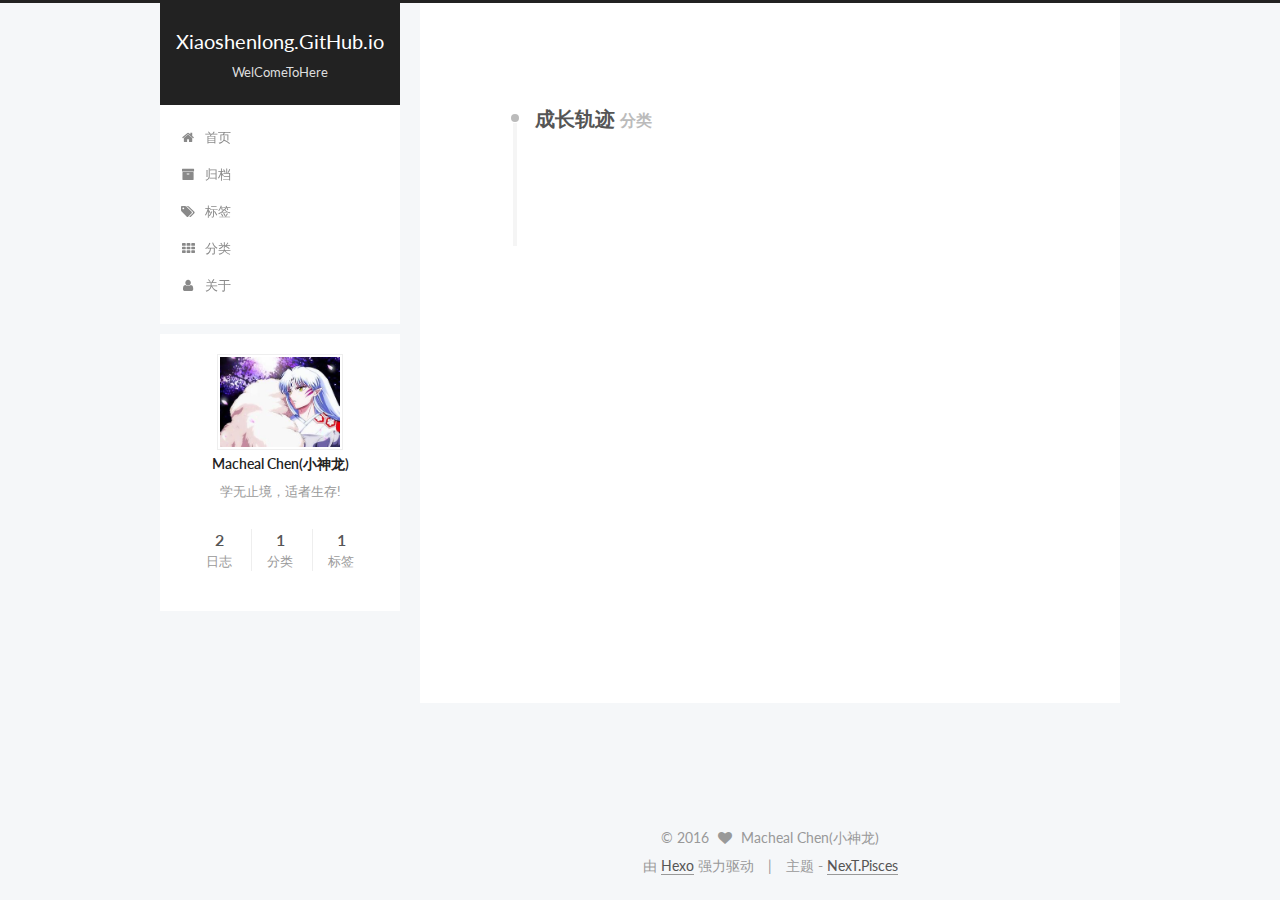
<file: categories/成长轨迹/index.html>
<!doctype html>



  


<html class="theme-next pisces use-motion">
<head>
  <meta charset="UTF-8"/>
<meta http-equiv="X-UA-Compatible" content="IE=edge,chrome=1" />
<meta name="viewport" content="width=device-width, initial-scale=1, maximum-scale=1"/>



<meta http-equiv="Cache-Control" content="no-transform" />
<meta http-equiv="Cache-Control" content="no-siteapp" />












  
  
  <link href="/vendors/fancybox/source/jquery.fancybox.css?v=2.1.5" rel="stylesheet" type="text/css" />




  
  
  
  

  
    
    
  

  

  

  

  

  
    
    
    <link href="//fonts.googleapis.com/css?family=Lato:300,300italic,400,400italic,700,700italic&subset=latin,latin-ext" rel="stylesheet" type="text/css">
  






<link href="/vendors/font-awesome/css/font-awesome.min.css?v=4.4.0" rel="stylesheet" type="text/css" />

<link href="/css/main.css?v=5.0.1" rel="stylesheet" type="text/css" />


  <meta name="keywords" content="Hexo, NexT" />








  <link rel="shortcut icon" type="image/x-icon" href="/favicon.ico?v=5.0.1" />






<meta name="description" content="学无止境，适者生存!">
<meta property="og:type" content="website">
<meta property="og:title" content="Xiaoshenlong.GitHub.io">
<meta property="og:url" content="http://macheallong.github.io/IMacheal.GitHub.io/categories/成长轨迹/index.html">
<meta property="og:site_name" content="Xiaoshenlong.GitHub.io">
<meta property="og:description" content="学无止境，适者生存!">
<meta name="twitter:card" content="summary">
<meta name="twitter:title" content="Xiaoshenlong.GitHub.io">
<meta name="twitter:description" content="学无止境，适者生存!">



<script type="text/javascript" id="hexo.configuration">
  var NexT = window.NexT || {};
  var CONFIG = {
    scheme: 'Pisces',
    sidebar: {"position":"left","display":"post"},
    fancybox: true,
    motion: true,
    duoshuo: {
      userId: 0,
      author: '博主'
    }
  };
</script>

  <title> 分类: 成长轨迹 | Xiaoshenlong.GitHub.io </title>
</head>

<body itemscope itemtype="http://schema.org/WebPage" lang="zh-Hans">

  










  
  
    
  

  <div class="container one-collumn sidebar-position-left  ">
    <div class="headband"></div>

    <header id="header" class="header" itemscope itemtype="http://schema.org/WPHeader">
      <div class="header-inner"><div class="site-meta ">
  

  <div class="custom-logo-site-title">
    <a href="/"  class="brand" rel="start">
      <span class="logo-line-before"><i></i></span>
      <span class="site-title">Xiaoshenlong.GitHub.io</span>
      <span class="logo-line-after"><i></i></span>
    </a>
  </div>
  <p class="site-subtitle">WelComeToHere</p>
</div>

<div class="site-nav-toggle">
  <button>
    <span class="btn-bar"></span>
    <span class="btn-bar"></span>
    <span class="btn-bar"></span>
  </button>
</div>

<nav class="site-nav">
  

  
    <ul id="menu" class="menu">
      
        
        <li class="menu-item menu-item-home">
          <a href="/" rel="section">
            
              <i class="menu-item-icon fa fa-fw fa-home"></i> <br />
            
            首页
          </a>
        </li>
      
        
        <li class="menu-item menu-item-archives">
          <a href="/archives" rel="section">
            
              <i class="menu-item-icon fa fa-fw fa-archive"></i> <br />
            
            归档
          </a>
        </li>
      
        
        <li class="menu-item menu-item-tags">
          <a href="/tags" rel="section">
            
              <i class="menu-item-icon fa fa-fw fa-tags"></i> <br />
            
            标签
          </a>
        </li>
      
        
        <li class="menu-item menu-item-categories">
          <a href="/categories" rel="section">
            
              <i class="menu-item-icon fa fa-fw fa-th"></i> <br />
            
            分类
          </a>
        </li>
      
        
        <li class="menu-item menu-item-about">
          <a href="/about" rel="section">
            
              <i class="menu-item-icon fa fa-fw fa-user"></i> <br />
            
            关于
          </a>
        </li>
      

      
    </ul>
  

  
</nav>

 </div>
    </header>

    <main id="main" class="main">
      <div class="main-inner">
        <div class="content-wrap">
          <div id="content" class="content">
            

  <section id="posts" class="posts-collapse">
    <div class="collection-title">
      <h2 >
        成长轨迹
        <small>分类</small>
      </h2>
    </div>

    
      

  <article class="post post-type-normal" itemscope itemtype="http://schema.org/Article">
    <header class="post-header">

      <h1 class="post-title">
        
            <a class="post-title-link" href="/2016/05/15/心得/" itemprop="url">
              
                <span itemprop="name">开山篇</span>
              
            </a>
        
      </h1>

      <div class="post-meta">
        <time class="post-time" itemprop="dateCreated"
              datetime="2016-05-15T13:58:38+08:00"
              content="2016-05-15" >
          05-15
        </time>
      </div>

    </header>
  </article>


    
  </section>

  



          </div>
          


          

        </div>
        
          
  
  <div class="sidebar-toggle">
    <div class="sidebar-toggle-line-wrap">
      <span class="sidebar-toggle-line sidebar-toggle-line-first"></span>
      <span class="sidebar-toggle-line sidebar-toggle-line-middle"></span>
      <span class="sidebar-toggle-line sidebar-toggle-line-last"></span>
    </div>
  </div>

  <aside id="sidebar" class="sidebar">
    <div class="sidebar-inner">

      

      

      <section class="site-overview sidebar-panel  sidebar-panel-active ">
        <div class="site-author motion-element" itemprop="author" itemscope itemtype="http://schema.org/Person">
          <img class="site-author-image" itemprop="image"
               src="/uploads/avtar.png"
               alt="Macheal Chen(小神龙)" />
          <p class="site-author-name" itemprop="name">Macheal Chen(小神龙)</p>
          <p class="site-description motion-element" itemprop="description">学无止境，适者生存!</p>
        </div>
        <nav class="site-state motion-element">
          <div class="site-state-item site-state-posts">
            <a href="/archives">
              <span class="site-state-item-count">2</span>
              <span class="site-state-item-name">日志</span>
            </a>
          </div>

          
            <div class="site-state-item site-state-categories">
              <a href="/categories">
                <span class="site-state-item-count">1</span>
                <span class="site-state-item-name">分类</span>
              </a>
            </div>
          

          
            <div class="site-state-item site-state-tags">
              <a href="/tags">
                <span class="site-state-item-count">1</span>
                <span class="site-state-item-name">标签</span>
              </a>
            </div>
          

        </nav>

        

        <div class="links-of-author motion-element">
          
        </div>

        
        

        
        

      </section>

      

    </div>
  </aside>


        
      </div>
    </main>

    <footer id="footer" class="footer">
      <div class="footer-inner">
        <div class="copyright" >
  
  &copy; 
  <span itemprop="copyrightYear">2016</span>
  <span class="with-love">
    <i class="fa fa-heart"></i>
  </span>
  <span class="author" itemprop="copyrightHolder">Macheal Chen(小神龙)</span>
</div>

<div class="powered-by">
  由 <a class="theme-link" href="http://hexo.io">Hexo</a> 强力驱动
</div>

<div class="theme-info">
  主题 -
  <a class="theme-link" href="https://github.com/iissnan/hexo-theme-next">
    NexT.Pisces
  </a>
</div>

        

        
      </div>
    </footer>

    <div class="back-to-top">
      <i class="fa fa-arrow-up"></i>
    </div>
  </div>

  

<script type="text/javascript">
  if (Object.prototype.toString.call(window.Promise) !== '[object Function]') {
    window.Promise = null;
  }
</script>









  



  
  <script type="text/javascript" src="/vendors/jquery/index.js?v=2.1.3"></script>

  
  <script type="text/javascript" src="/vendors/fastclick/lib/fastclick.min.js?v=1.0.6"></script>

  
  <script type="text/javascript" src="/vendors/jquery_lazyload/jquery.lazyload.js?v=1.9.7"></script>

  
  <script type="text/javascript" src="/vendors/velocity/velocity.min.js?v=1.2.1"></script>

  
  <script type="text/javascript" src="/vendors/velocity/velocity.ui.min.js?v=1.2.1"></script>

  
  <script type="text/javascript" src="/vendors/fancybox/source/jquery.fancybox.pack.js?v=2.1.5"></script>


  


  <script type="text/javascript" src="/js/src/utils.js?v=5.0.1"></script>

  <script type="text/javascript" src="/js/src/motion.js?v=5.0.1"></script>



  
  


  <script type="text/javascript" src="/js/src/affix.js?v=5.0.1"></script>

  <script type="text/javascript" src="/js/src/schemes/pisces.js?v=5.0.1"></script>



  

  


  <script type="text/javascript" src="/js/src/bootstrap.js?v=5.0.1"></script>



  

  
    
  

  <script type="text/javascript">
    var duoshuoQuery = {short_name:"macheallong"};
    (function() {
      var ds = document.createElement('script');
      ds.type = 'text/javascript';ds.async = true;
      ds.id = 'duoshuo-script';
      ds.src = (document.location.protocol == 'https:' ? 'https:' : 'http:') + '//static.duoshuo.com/embed.js';
      ds.charset = 'UTF-8';
      (document.getElementsByTagName('head')[0]
      || document.getElementsByTagName('body')[0]).appendChild(ds);
    })();
  </script>

  
    
  





  
  
  

  

  

</body>
</html>
</file>
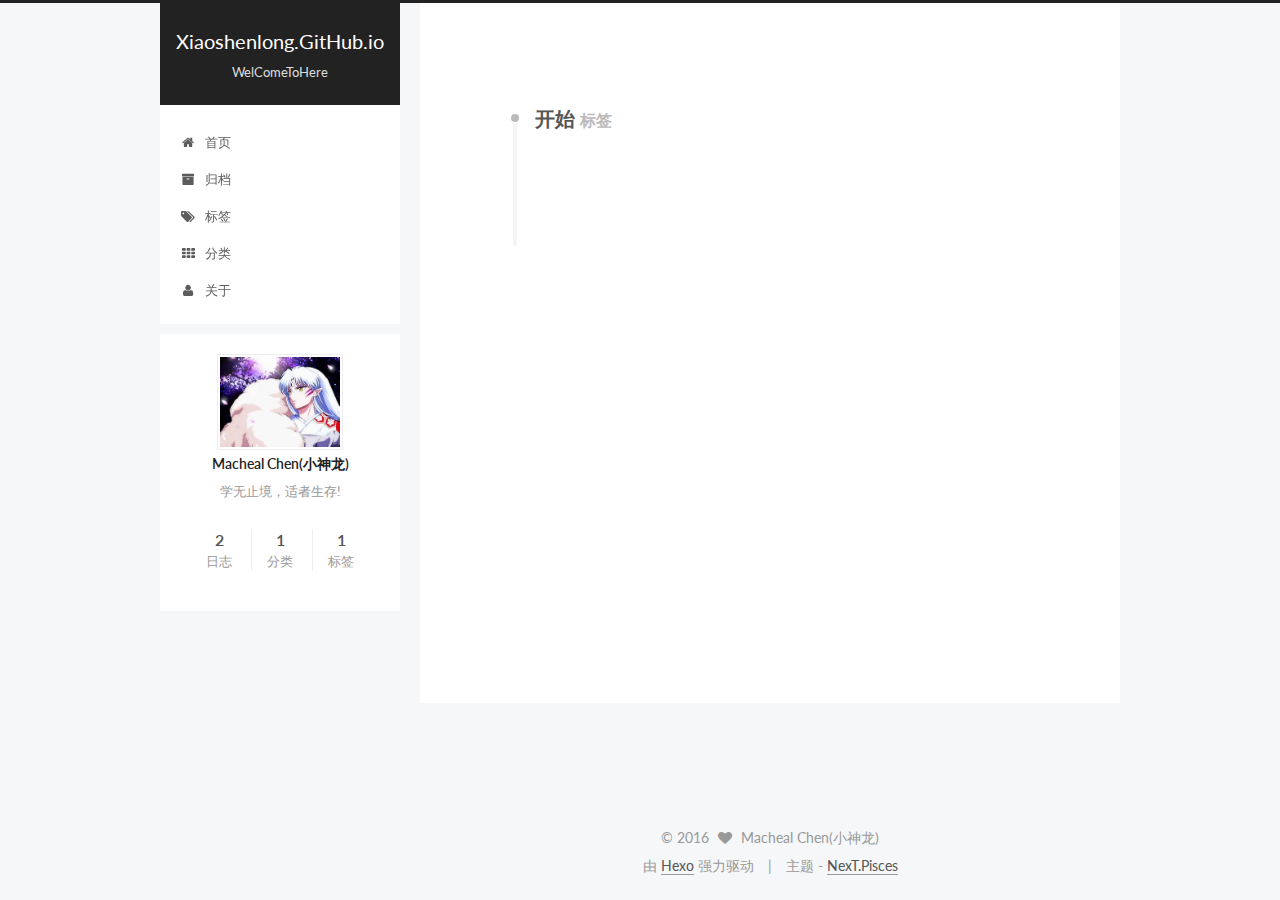
<file: tags/开始/index.html>
<!doctype html>



  


<html class="theme-next pisces use-motion">
<head>
  <meta charset="UTF-8"/>
<meta http-equiv="X-UA-Compatible" content="IE=edge,chrome=1" />
<meta name="viewport" content="width=device-width, initial-scale=1, maximum-scale=1"/>



<meta http-equiv="Cache-Control" content="no-transform" />
<meta http-equiv="Cache-Control" content="no-siteapp" />












  
  
  <link href="/vendors/fancybox/source/jquery.fancybox.css?v=2.1.5" rel="stylesheet" type="text/css" />




  
  
  
  

  
    
    
  

  

  

  

  

  
    
    
    <link href="//fonts.googleapis.com/css?family=Lato:300,300italic,400,400italic,700,700italic&subset=latin,latin-ext" rel="stylesheet" type="text/css">
  






<link href="/vendors/font-awesome/css/font-awesome.min.css?v=4.4.0" rel="stylesheet" type="text/css" />

<link href="/css/main.css?v=5.0.1" rel="stylesheet" type="text/css" />


  <meta name="keywords" content="Hexo, NexT" />








  <link rel="shortcut icon" type="image/x-icon" href="/favicon.ico?v=5.0.1" />






<meta name="description" content="学无止境，适者生存!">
<meta property="og:type" content="website">
<meta property="og:title" content="Xiaoshenlong.GitHub.io">
<meta property="og:url" content="http://macheallong.github.io/IMacheal.GitHub.io/tags/开始/index.html">
<meta property="og:site_name" content="Xiaoshenlong.GitHub.io">
<meta property="og:description" content="学无止境，适者生存!">
<meta name="twitter:card" content="summary">
<meta name="twitter:title" content="Xiaoshenlong.GitHub.io">
<meta name="twitter:description" content="学无止境，适者生存!">



<script type="text/javascript" id="hexo.configuration">
  var NexT = window.NexT || {};
  var CONFIG = {
    scheme: 'Pisces',
    sidebar: {"position":"left","display":"post"},
    fancybox: true,
    motion: true,
    duoshuo: {
      userId: 0,
      author: '博主'
    }
  };
</script>

  <title> 标签: 开始 | Xiaoshenlong.GitHub.io </title>
</head>

<body itemscope itemtype="http://schema.org/WebPage" lang="zh-Hans">

  










  
  
    
  

  <div class="container one-collumn sidebar-position-left  ">
    <div class="headband"></div>

    <header id="header" class="header" itemscope itemtype="http://schema.org/WPHeader">
      <div class="header-inner"><div class="site-meta ">
  

  <div class="custom-logo-site-title">
    <a href="/"  class="brand" rel="start">
      <span class="logo-line-before"><i></i></span>
      <span class="site-title">Xiaoshenlong.GitHub.io</span>
      <span class="logo-line-after"><i></i></span>
    </a>
  </div>
  <p class="site-subtitle">WelComeToHere</p>
</div>

<div class="site-nav-toggle">
  <button>
    <span class="btn-bar"></span>
    <span class="btn-bar"></span>
    <span class="btn-bar"></span>
  </button>
</div>

<nav class="site-nav">
  

  
    <ul id="menu" class="menu">
      
        
        <li class="menu-item menu-item-home">
          <a href="/" rel="section">
            
              <i class="menu-item-icon fa fa-fw fa-home"></i> <br />
            
            首页
          </a>
        </li>
      
        
        <li class="menu-item menu-item-archives">
          <a href="/archives" rel="section">
            
              <i class="menu-item-icon fa fa-fw fa-archive"></i> <br />
            
            归档
          </a>
        </li>
      
        
        <li class="menu-item menu-item-tags">
          <a href="/tags" rel="section">
            
              <i class="menu-item-icon fa fa-fw fa-tags"></i> <br />
            
            标签
          </a>
        </li>
      
        
        <li class="menu-item menu-item-categories">
          <a href="/categories" rel="section">
            
              <i class="menu-item-icon fa fa-fw fa-th"></i> <br />
            
            分类
          </a>
        </li>
      
        
        <li class="menu-item menu-item-about">
          <a href="/about" rel="section">
            
              <i class="menu-item-icon fa fa-fw fa-user"></i> <br />
            
            关于
          </a>
        </li>
      

      
    </ul>
  

  
</nav>

 </div>
    </header>

    <main id="main" class="main">
      <div class="main-inner">
        <div class="content-wrap">
          <div id="content" class="content">
            

  <div id="posts" class="posts-collapse">
    <div class="collection-title">
      <h2 >
        开始
        <small>标签</small>
      </h2>
    </div>

    
      

  <article class="post post-type-normal" itemscope itemtype="http://schema.org/Article">
    <header class="post-header">

      <h1 class="post-title">
        
            <a class="post-title-link" href="/2016/05/15/心得/" itemprop="url">
              
                <span itemprop="name">开山篇</span>
              
            </a>
        
      </h1>

      <div class="post-meta">
        <time class="post-time" itemprop="dateCreated"
              datetime="2016-05-15T13:58:38+08:00"
              content="2016-05-15" >
          05-15
        </time>
      </div>

    </header>
  </article>


    
  </div>

  


          </div>
          


          

        </div>
        
          
  
  <div class="sidebar-toggle">
    <div class="sidebar-toggle-line-wrap">
      <span class="sidebar-toggle-line sidebar-toggle-line-first"></span>
      <span class="sidebar-toggle-line sidebar-toggle-line-middle"></span>
      <span class="sidebar-toggle-line sidebar-toggle-line-last"></span>
    </div>
  </div>

  <aside id="sidebar" class="sidebar">
    <div class="sidebar-inner">

      

      

      <section class="site-overview sidebar-panel  sidebar-panel-active ">
        <div class="site-author motion-element" itemprop="author" itemscope itemtype="http://schema.org/Person">
          <img class="site-author-image" itemprop="image"
               src="/uploads/avtar.png"
               alt="Macheal Chen(小神龙)" />
          <p class="site-author-name" itemprop="name">Macheal Chen(小神龙)</p>
          <p class="site-description motion-element" itemprop="description">学无止境，适者生存!</p>
        </div>
        <nav class="site-state motion-element">
          <div class="site-state-item site-state-posts">
            <a href="/archives">
              <span class="site-state-item-count">2</span>
              <span class="site-state-item-name">日志</span>
            </a>
          </div>

          
            <div class="site-state-item site-state-categories">
              <a href="/categories">
                <span class="site-state-item-count">1</span>
                <span class="site-state-item-name">分类</span>
              </a>
            </div>
          

          
            <div class="site-state-item site-state-tags">
              <a href="/tags">
                <span class="site-state-item-count">1</span>
                <span class="site-state-item-name">标签</span>
              </a>
            </div>
          

        </nav>

        

        <div class="links-of-author motion-element">
          
        </div>

        
        

        
        

      </section>

      

    </div>
  </aside>


        
      </div>
    </main>

    <footer id="footer" class="footer">
      <div class="footer-inner">
        <div class="copyright" >
  
  &copy; 
  <span itemprop="copyrightYear">2016</span>
  <span class="with-love">
    <i class="fa fa-heart"></i>
  </span>
  <span class="author" itemprop="copyrightHolder">Macheal Chen(小神龙)</span>
</div>

<div class="powered-by">
  由 <a class="theme-link" href="http://hexo.io">Hexo</a> 强力驱动
</div>

<div class="theme-info">
  主题 -
  <a class="theme-link" href="https://github.com/iissnan/hexo-theme-next">
    NexT.Pisces
  </a>
</div>

        

        
      </div>
    </footer>

    <div class="back-to-top">
      <i class="fa fa-arrow-up"></i>
    </div>
  </div>

  

<script type="text/javascript">
  if (Object.prototype.toString.call(window.Promise) !== '[object Function]') {
    window.Promise = null;
  }
</script>









  



  
  <script type="text/javascript" src="/vendors/jquery/index.js?v=2.1.3"></script>

  
  <script type="text/javascript" src="/vendors/fastclick/lib/fastclick.min.js?v=1.0.6"></script>

  
  <script type="text/javascript" src="/vendors/jquery_lazyload/jquery.lazyload.js?v=1.9.7"></script>

  
  <script type="text/javascript" src="/vendors/velocity/velocity.min.js?v=1.2.1"></script>

  
  <script type="text/javascript" src="/vendors/velocity/velocity.ui.min.js?v=1.2.1"></script>

  
  <script type="text/javascript" src="/vendors/fancybox/source/jquery.fancybox.pack.js?v=2.1.5"></script>


  


  <script type="text/javascript" src="/js/src/utils.js?v=5.0.1"></script>

  <script type="text/javascript" src="/js/src/motion.js?v=5.0.1"></script>



  
  


  <script type="text/javascript" src="/js/src/affix.js?v=5.0.1"></script>

  <script type="text/javascript" src="/js/src/schemes/pisces.js?v=5.0.1"></script>



  

  


  <script type="text/javascript" src="/js/src/bootstrap.js?v=5.0.1"></script>



  

  
    
  

  <script type="text/javascript">
    var duoshuoQuery = {short_name:"macheallong"};
    (function() {
      var ds = document.createElement('script');
      ds.type = 'text/javascript';ds.async = true;
      ds.id = 'duoshuo-script';
      ds.src = (document.location.protocol == 'https:' ? 'https:' : 'http:') + '//static.duoshuo.com/embed.js';
      ds.charset = 'UTF-8';
      (document.getElementsByTagName('head')[0]
      || document.getElementsByTagName('body')[0]).appendChild(ds);
    })();
  </script>

  
    
  





  
  
  

  

  

</body>
</html>
</file>
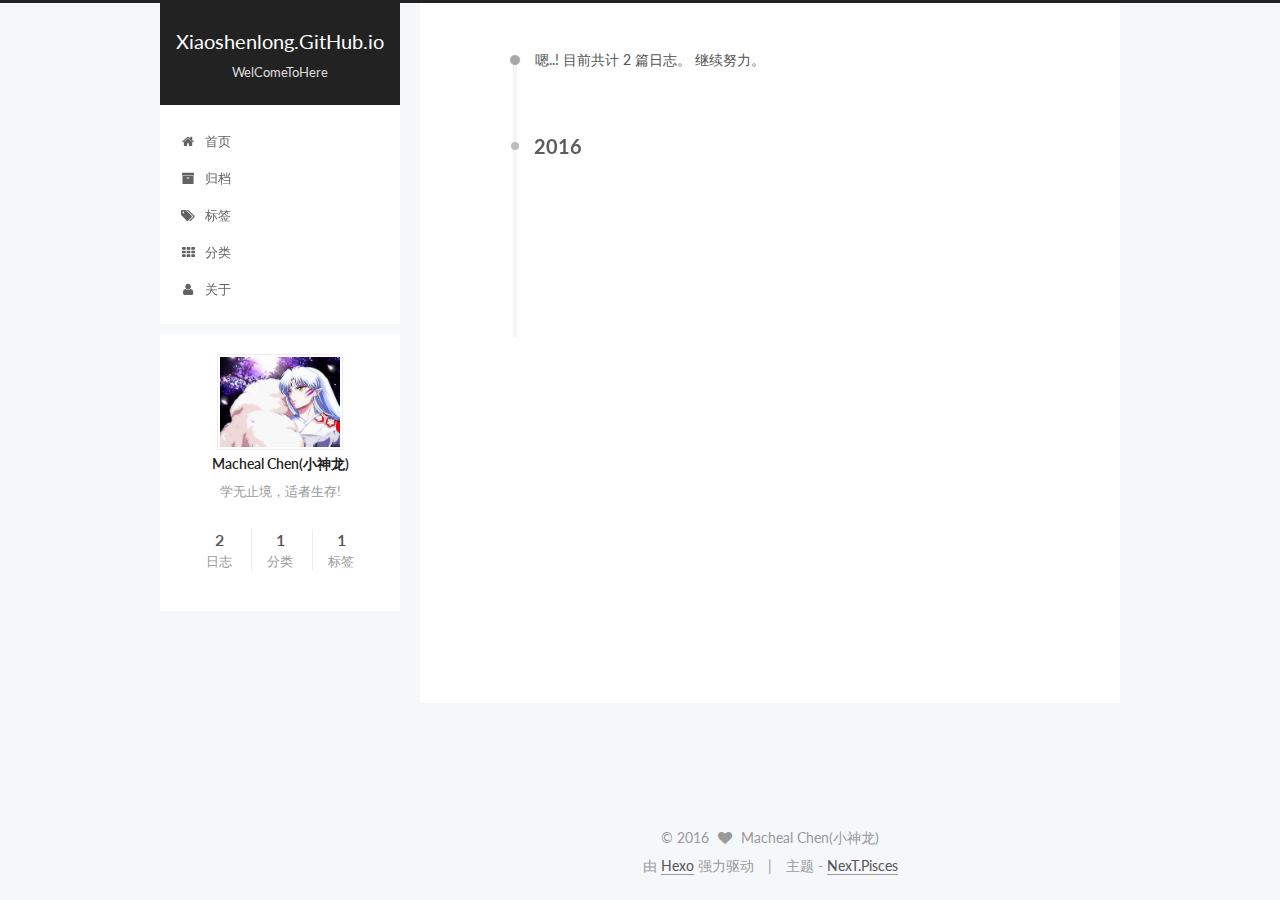
<file: archives/2016/05/index.html>
<!doctype html>



  


<html class="theme-next pisces use-motion">
<head>
  <meta charset="UTF-8"/>
<meta http-equiv="X-UA-Compatible" content="IE=edge,chrome=1" />
<meta name="viewport" content="width=device-width, initial-scale=1, maximum-scale=1"/>



<meta http-equiv="Cache-Control" content="no-transform" />
<meta http-equiv="Cache-Control" content="no-siteapp" />












  
  
  <link href="/vendors/fancybox/source/jquery.fancybox.css?v=2.1.5" rel="stylesheet" type="text/css" />




  
  
  
  

  
    
    
  

  

  

  

  

  
    
    
    <link href="//fonts.googleapis.com/css?family=Lato:300,300italic,400,400italic,700,700italic&subset=latin,latin-ext" rel="stylesheet" type="text/css">
  






<link href="/vendors/font-awesome/css/font-awesome.min.css?v=4.4.0" rel="stylesheet" type="text/css" />

<link href="/css/main.css?v=5.0.1" rel="stylesheet" type="text/css" />


  <meta name="keywords" content="Hexo, NexT" />








  <link rel="shortcut icon" type="image/x-icon" href="/favicon.ico?v=5.0.1" />






<meta name="description" content="学无止境，适者生存!">
<meta property="og:type" content="website">
<meta property="og:title" content="Xiaoshenlong.GitHub.io">
<meta property="og:url" content="http://macheallong.github.io/IMacheal.GitHub.io/archives/2016/05/index.html">
<meta property="og:site_name" content="Xiaoshenlong.GitHub.io">
<meta property="og:description" content="学无止境，适者生存!">
<meta name="twitter:card" content="summary">
<meta name="twitter:title" content="Xiaoshenlong.GitHub.io">
<meta name="twitter:description" content="学无止境，适者生存!">



<script type="text/javascript" id="hexo.configuration">
  var NexT = window.NexT || {};
  var CONFIG = {
    scheme: 'Pisces',
    sidebar: {"position":"left","display":"post"},
    fancybox: true,
    motion: true,
    duoshuo: {
      userId: 0,
      author: '博主'
    }
  };
</script>

  <title> 归档 | Xiaoshenlong.GitHub.io </title>
</head>

<body itemscope itemtype="http://schema.org/WebPage" lang="zh-Hans">

  










  
  
    
  

  <div class="container one-collumn sidebar-position-left  page-archive  ">
    <div class="headband"></div>

    <header id="header" class="header" itemscope itemtype="http://schema.org/WPHeader">
      <div class="header-inner"><div class="site-meta ">
  

  <div class="custom-logo-site-title">
    <a href="/"  class="brand" rel="start">
      <span class="logo-line-before"><i></i></span>
      <span class="site-title">Xiaoshenlong.GitHub.io</span>
      <span class="logo-line-after"><i></i></span>
    </a>
  </div>
  <p class="site-subtitle">WelComeToHere</p>
</div>

<div class="site-nav-toggle">
  <button>
    <span class="btn-bar"></span>
    <span class="btn-bar"></span>
    <span class="btn-bar"></span>
  </button>
</div>

<nav class="site-nav">
  

  
    <ul id="menu" class="menu">
      
        
        <li class="menu-item menu-item-home">
          <a href="/" rel="section">
            
              <i class="menu-item-icon fa fa-fw fa-home"></i> <br />
            
            首页
          </a>
        </li>
      
        
        <li class="menu-item menu-item-archives">
          <a href="/archives" rel="section">
            
              <i class="menu-item-icon fa fa-fw fa-archive"></i> <br />
            
            归档
          </a>
        </li>
      
        
        <li class="menu-item menu-item-tags">
          <a href="/tags" rel="section">
            
              <i class="menu-item-icon fa fa-fw fa-tags"></i> <br />
            
            标签
          </a>
        </li>
      
        
        <li class="menu-item menu-item-categories">
          <a href="/categories" rel="section">
            
              <i class="menu-item-icon fa fa-fw fa-th"></i> <br />
            
            分类
          </a>
        </li>
      
        
        <li class="menu-item menu-item-about">
          <a href="/about" rel="section">
            
              <i class="menu-item-icon fa fa-fw fa-user"></i> <br />
            
            关于
          </a>
        </li>
      

      
    </ul>
  

  
</nav>

 </div>
    </header>

    <main id="main" class="main">
      <div class="main-inner">
        <div class="content-wrap">
          <div id="content" class="content">
            

  <section id="posts" class="posts-collapse">
    <span class="archive-move-on"></span>

    <span class="archive-page-counter">
      
      
      
        
      
      嗯..! 目前共计 2 篇日志。 继续努力。
    </span>

    

      
      
      

      
        
        <div class="collection-title">
          <h2 class="archive-year motion-element" id="archive-year-2016">2016</h2>
        </div>
      
      

      

  <article class="post post-type-normal" itemscope itemtype="http://schema.org/Article">
    <header class="post-header">

      <h1 class="post-title">
        
            <a class="post-title-link" href="/2016/05/15/心得/" itemprop="url">
              
                <span itemprop="name">开山篇</span>
              
            </a>
        
      </h1>

      <div class="post-meta">
        <time class="post-time" itemprop="dateCreated"
              datetime="2016-05-15T13:58:38+08:00"
              content="2016-05-15" >
          05-15
        </time>
      </div>

    </header>
  </article>



    

      
      
      

      
      

      

  <article class="post post-type-normal" itemscope itemtype="http://schema.org/Article">
    <header class="post-header">

      <h1 class="post-title">
        
            <a class="post-title-link" href="/2016/05/14/hello-world/" itemprop="url">
              
                <span itemprop="name">Hello World</span>
              
            </a>
        
      </h1>

      <div class="post-meta">
        <time class="post-time" itemprop="dateCreated"
              datetime="2016-05-14T16:53:25+08:00"
              content="2016-05-14" >
          05-14
        </time>
      </div>

    </header>
  </article>



    

  </section>

  



          </div>
          


          

        </div>
        
          
  
  <div class="sidebar-toggle">
    <div class="sidebar-toggle-line-wrap">
      <span class="sidebar-toggle-line sidebar-toggle-line-first"></span>
      <span class="sidebar-toggle-line sidebar-toggle-line-middle"></span>
      <span class="sidebar-toggle-line sidebar-toggle-line-last"></span>
    </div>
  </div>

  <aside id="sidebar" class="sidebar">
    <div class="sidebar-inner">

      

      

      <section class="site-overview sidebar-panel  sidebar-panel-active ">
        <div class="site-author motion-element" itemprop="author" itemscope itemtype="http://schema.org/Person">
          <img class="site-author-image" itemprop="image"
               src="/uploads/avtar.png"
               alt="Macheal Chen(小神龙)" />
          <p class="site-author-name" itemprop="name">Macheal Chen(小神龙)</p>
          <p class="site-description motion-element" itemprop="description">学无止境，适者生存!</p>
        </div>
        <nav class="site-state motion-element">
          <div class="site-state-item site-state-posts">
            <a href="/archives">
              <span class="site-state-item-count">2</span>
              <span class="site-state-item-name">日志</span>
            </a>
          </div>

          
            <div class="site-state-item site-state-categories">
              <a href="/categories">
                <span class="site-state-item-count">1</span>
                <span class="site-state-item-name">分类</span>
              </a>
            </div>
          

          
            <div class="site-state-item site-state-tags">
              <a href="/tags">
                <span class="site-state-item-count">1</span>
                <span class="site-state-item-name">标签</span>
              </a>
            </div>
          

        </nav>

        

        <div class="links-of-author motion-element">
          
        </div>

        
        

        
        

      </section>

      

    </div>
  </aside>


        
      </div>
    </main>

    <footer id="footer" class="footer">
      <div class="footer-inner">
        <div class="copyright" >
  
  &copy; 
  <span itemprop="copyrightYear">2016</span>
  <span class="with-love">
    <i class="fa fa-heart"></i>
  </span>
  <span class="author" itemprop="copyrightHolder">Macheal Chen(小神龙)</span>
</div>

<div class="powered-by">
  由 <a class="theme-link" href="http://hexo.io">Hexo</a> 强力驱动
</div>

<div class="theme-info">
  主题 -
  <a class="theme-link" href="https://github.com/iissnan/hexo-theme-next">
    NexT.Pisces
  </a>
</div>

        

        
      </div>
    </footer>

    <div class="back-to-top">
      <i class="fa fa-arrow-up"></i>
    </div>
  </div>

  

<script type="text/javascript">
  if (Object.prototype.toString.call(window.Promise) !== '[object Function]') {
    window.Promise = null;
  }
</script>









  



  
  <script type="text/javascript" src="/vendors/jquery/index.js?v=2.1.3"></script>

  
  <script type="text/javascript" src="/vendors/fastclick/lib/fastclick.min.js?v=1.0.6"></script>

  
  <script type="text/javascript" src="/vendors/jquery_lazyload/jquery.lazyload.js?v=1.9.7"></script>

  
  <script type="text/javascript" src="/vendors/velocity/velocity.min.js?v=1.2.1"></script>

  
  <script type="text/javascript" src="/vendors/velocity/velocity.ui.min.js?v=1.2.1"></script>

  
  <script type="text/javascript" src="/vendors/fancybox/source/jquery.fancybox.pack.js?v=2.1.5"></script>


  


  <script type="text/javascript" src="/js/src/utils.js?v=5.0.1"></script>

  <script type="text/javascript" src="/js/src/motion.js?v=5.0.1"></script>



  
  


  <script type="text/javascript" src="/js/src/affix.js?v=5.0.1"></script>

  <script type="text/javascript" src="/js/src/schemes/pisces.js?v=5.0.1"></script>



  
  
    <script type="text/javascript" id="motion.page.archive">
      $('.archive-year').velocity('transition.slideLeftIn');
    </script>
  


  


  <script type="text/javascript" src="/js/src/bootstrap.js?v=5.0.1"></script>



  

  
    
  

  <script type="text/javascript">
    var duoshuoQuery = {short_name:"macheallong"};
    (function() {
      var ds = document.createElement('script');
      ds.type = 'text/javascript';ds.async = true;
      ds.id = 'duoshuo-script';
      ds.src = (document.location.protocol == 'https:' ? 'https:' : 'http:') + '//static.duoshuo.com/embed.js';
      ds.charset = 'UTF-8';
      (document.getElementsByTagName('head')[0]
      || document.getElementsByTagName('body')[0]).appendChild(ds);
    })();
  </script>

  
    
  





  
  
  

  

  

</body>
</html>
</file>
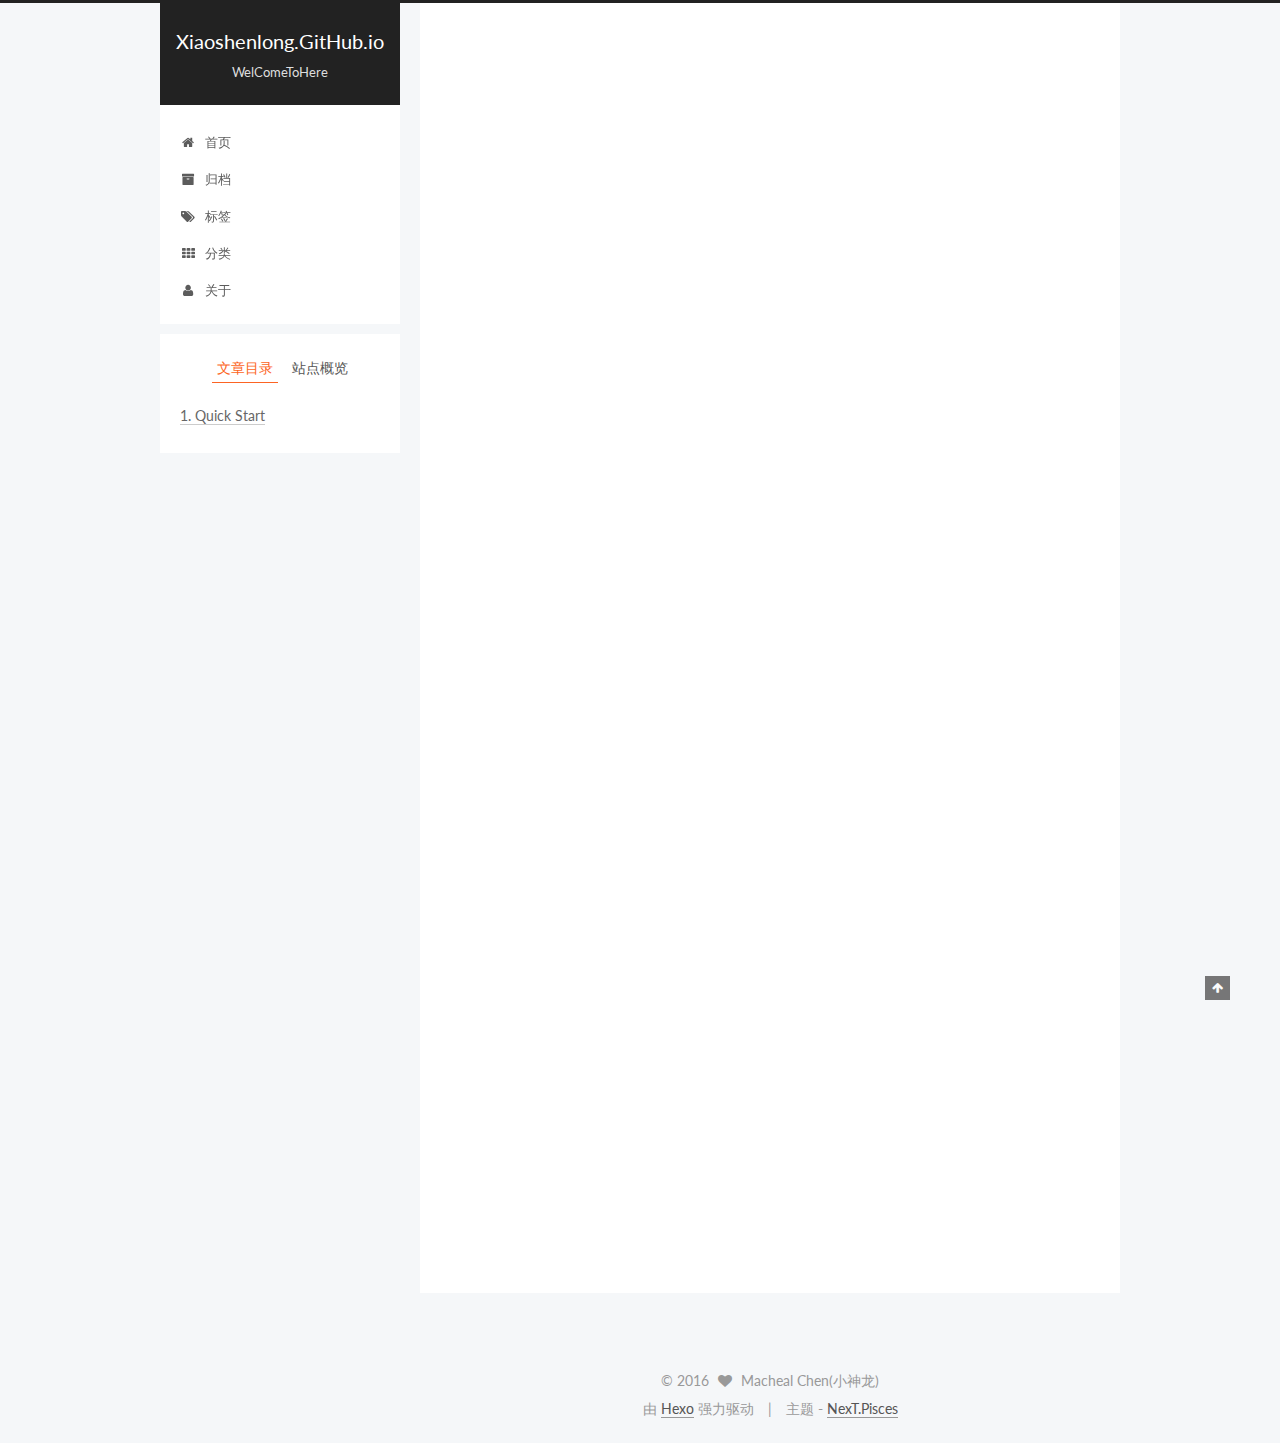
<file: 2016/05/14/hello-world/index.html>
<!doctype html>



  


<html class="theme-next pisces use-motion">
<head>
  <meta charset="UTF-8"/>
<meta http-equiv="X-UA-Compatible" content="IE=edge,chrome=1" />
<meta name="viewport" content="width=device-width, initial-scale=1, maximum-scale=1"/>



<meta http-equiv="Cache-Control" content="no-transform" />
<meta http-equiv="Cache-Control" content="no-siteapp" />












  
  
  <link href="/vendors/fancybox/source/jquery.fancybox.css?v=2.1.5" rel="stylesheet" type="text/css" />




  
  
  
  

  
    
    
  

  

  

  

  

  
    
    
    <link href="//fonts.googleapis.com/css?family=Lato:300,300italic,400,400italic,700,700italic&subset=latin,latin-ext" rel="stylesheet" type="text/css">
  






<link href="/vendors/font-awesome/css/font-awesome.min.css?v=4.4.0" rel="stylesheet" type="text/css" />

<link href="/css/main.css?v=5.0.1" rel="stylesheet" type="text/css" />


  <meta name="keywords" content="Hexo, NexT" />








  <link rel="shortcut icon" type="image/x-icon" href="/favicon.ico?v=5.0.1" />






<meta name="description" content="Welcome to Hexo! This is your very first post. Check documentation for more info. If you get any problems when using Hexo, you can find the answer in troubleshooting or you can ask me on GitHub.
Quick">
<meta property="og:type" content="article">
<meta property="og:title" content="Hello World">
<meta property="og:url" content="http://macheallong.github.io/IMacheal.GitHub.io/2016/05/14/hello-world/index.html">
<meta property="og:site_name" content="Xiaoshenlong.GitHub.io">
<meta property="og:description" content="Welcome to Hexo! This is your very first post. Check documentation for more info. If you get any problems when using Hexo, you can find the answer in troubleshooting or you can ask me on GitHub.
Quick">
<meta property="og:updated_time" content="2016-05-14T08:53:25.918Z">
<meta name="twitter:card" content="summary">
<meta name="twitter:title" content="Hello World">
<meta name="twitter:description" content="Welcome to Hexo! This is your very first post. Check documentation for more info. If you get any problems when using Hexo, you can find the answer in troubleshooting or you can ask me on GitHub.
Quick">



<script type="text/javascript" id="hexo.configuration">
  var NexT = window.NexT || {};
  var CONFIG = {
    scheme: 'Pisces',
    sidebar: {"position":"left","display":"post"},
    fancybox: true,
    motion: true,
    duoshuo: {
      userId: 0,
      author: '博主'
    }
  };
</script>

  <title> Hello World | Xiaoshenlong.GitHub.io </title>
</head>

<body itemscope itemtype="http://schema.org/WebPage" lang="zh-Hans">

  










  
  
    
  

  <div class="container one-collumn sidebar-position-left page-post-detail ">
    <div class="headband"></div>

    <header id="header" class="header" itemscope itemtype="http://schema.org/WPHeader">
      <div class="header-inner"><div class="site-meta ">
  

  <div class="custom-logo-site-title">
    <a href="/"  class="brand" rel="start">
      <span class="logo-line-before"><i></i></span>
      <span class="site-title">Xiaoshenlong.GitHub.io</span>
      <span class="logo-line-after"><i></i></span>
    </a>
  </div>
  <p class="site-subtitle">WelComeToHere</p>
</div>

<div class="site-nav-toggle">
  <button>
    <span class="btn-bar"></span>
    <span class="btn-bar"></span>
    <span class="btn-bar"></span>
  </button>
</div>

<nav class="site-nav">
  

  
    <ul id="menu" class="menu">
      
        
        <li class="menu-item menu-item-home">
          <a href="/" rel="section">
            
              <i class="menu-item-icon fa fa-fw fa-home"></i> <br />
            
            首页
          </a>
        </li>
      
        
        <li class="menu-item menu-item-archives">
          <a href="/archives" rel="section">
            
              <i class="menu-item-icon fa fa-fw fa-archive"></i> <br />
            
            归档
          </a>
        </li>
      
        
        <li class="menu-item menu-item-tags">
          <a href="/tags" rel="section">
            
              <i class="menu-item-icon fa fa-fw fa-tags"></i> <br />
            
            标签
          </a>
        </li>
      
        
        <li class="menu-item menu-item-categories">
          <a href="/categories" rel="section">
            
              <i class="menu-item-icon fa fa-fw fa-th"></i> <br />
            
            分类
          </a>
        </li>
      
        
        <li class="menu-item menu-item-about">
          <a href="/about" rel="section">
            
              <i class="menu-item-icon fa fa-fw fa-user"></i> <br />
            
            关于
          </a>
        </li>
      

      
    </ul>
  

  
</nav>

 </div>
    </header>

    <main id="main" class="main">
      <div class="main-inner">
        <div class="content-wrap">
          <div id="content" class="content">
            

  <div id="posts" class="posts-expand">
    

  
  

  
  
  

  <article class="post post-type-normal " itemscope itemtype="http://schema.org/Article">

    
      <header class="post-header">

        
        
          <h1 class="post-title" itemprop="name headline">
            
            
              
                Hello World
              
            
          </h1>
        

        <div class="post-meta">
          <span class="post-time">
            <span class="post-meta-item-icon">
              <i class="fa fa-calendar-o"></i>
            </span>
            <span class="post-meta-item-text">发表于</span>
            <time itemprop="dateCreated" datetime="2016-05-14T16:53:25+08:00" content="2016-05-14">
              2016-05-14
            </time>
          </span>

          

          
            
              <span class="post-comments-count">
                &nbsp; | &nbsp;
                <a href="/2016/05/14/hello-world/#comments" itemprop="discussionUrl">
                  <span class="post-comments-count ds-thread-count" data-thread-key="2016/05/14/hello-world/" itemprop="commentsCount"></span>
                </a>
              </span>
            
          

          

          
          

          
        </div>
      </header>
    


    <div class="post-body" itemprop="articleBody">

      
      

      
        <p>Welcome to <a href="https://hexo.io/" target="_blank" rel="external">Hexo</a>! This is your very first post. Check <a href="https://hexo.io/docs/" target="_blank" rel="external">documentation</a> for more info. If you get any problems when using Hexo, you can find the answer in <a href="https://hexo.io/docs/troubleshooting.html" target="_blank" rel="external">troubleshooting</a> or you can ask me on <a href="https://github.com/hexojs/hexo/issues" target="_blank" rel="external">GitHub</a>.</p>
<h2 id="Quick-Start"><a href="#Quick-Start" class="headerlink" title="Quick Start"></a>Quick Start</h2><h3 id="Create-a-new-post"><a href="#Create-a-new-post" class="headerlink" title="Create a new post"></a>Create a new post</h3><figure class="highlight bash"><table><tr><td class="gutter"><pre><span class="line">1</span><br></pre></td><td class="code"><pre><span class="line">$ hexo new <span class="string">"My New Post"</span></span><br></pre></td></tr></table></figure>
<p>More info: <a href="https://hexo.io/docs/writing.html" target="_blank" rel="external">Writing</a></p>
<h3 id="Run-server"><a href="#Run-server" class="headerlink" title="Run server"></a>Run server</h3><figure class="highlight bash"><table><tr><td class="gutter"><pre><span class="line">1</span><br></pre></td><td class="code"><pre><span class="line">$ hexo server</span><br></pre></td></tr></table></figure>
<p>More info: <a href="https://hexo.io/docs/server.html" target="_blank" rel="external">Server</a></p>
<h3 id="Generate-static-files"><a href="#Generate-static-files" class="headerlink" title="Generate static files"></a>Generate static files</h3><figure class="highlight bash"><table><tr><td class="gutter"><pre><span class="line">1</span><br></pre></td><td class="code"><pre><span class="line">$ hexo generate</span><br></pre></td></tr></table></figure>
<p>More info: <a href="https://hexo.io/docs/generating.html" target="_blank" rel="external">Generating</a></p>
<h3 id="Deploy-to-remote-sites"><a href="#Deploy-to-remote-sites" class="headerlink" title="Deploy to remote sites"></a>Deploy to remote sites</h3><figure class="highlight bash"><table><tr><td class="gutter"><pre><span class="line">1</span><br></pre></td><td class="code"><pre><span class="line">$ hexo deploy</span><br></pre></td></tr></table></figure>
<p>More info: <a href="https://hexo.io/docs/deployment.html" target="_blank" rel="external">Deployment</a></p>

      
    </div>

    <div>
      
        
      
    </div>

    <div>
      
        

      
    </div>

    <footer class="post-footer">
      

      
        <div class="post-nav">
          <div class="post-nav-next post-nav-item">
            
          </div>

          <div class="post-nav-prev post-nav-item">
            
              <a href="/2016/05/15/心得/" rel="prev" title="开山篇">
                开山篇 <i class="fa fa-chevron-right"></i>
              </a>
            
          </div>
        </div>
      

      
      
    </footer>
  </article>



    <div class="post-spread">
      
    </div>
  </div>


          </div>
          


          
  <div class="comments" id="comments">
    
      <div class="ds-thread" data-thread-key="2016/05/14/hello-world/"
           data-title="Hello World" data-url="http://macheallong.github.io/IMacheal.GitHub.io/2016/05/14/hello-world/">
      </div>
    
  </div>


        </div>
        
          
  
  <div class="sidebar-toggle">
    <div class="sidebar-toggle-line-wrap">
      <span class="sidebar-toggle-line sidebar-toggle-line-first"></span>
      <span class="sidebar-toggle-line sidebar-toggle-line-middle"></span>
      <span class="sidebar-toggle-line sidebar-toggle-line-last"></span>
    </div>
  </div>

  <aside id="sidebar" class="sidebar">
    <div class="sidebar-inner">

      

      
        <ul class="sidebar-nav motion-element">
          <li class="sidebar-nav-toc sidebar-nav-active" data-target="post-toc-wrap" >
            文章目录
          </li>
          <li class="sidebar-nav-overview" data-target="site-overview">
            站点概览
          </li>
        </ul>
      

      <section class="site-overview sidebar-panel ">
        <div class="site-author motion-element" itemprop="author" itemscope itemtype="http://schema.org/Person">
          <img class="site-author-image" itemprop="image"
               src="/uploads/avtar.png"
               alt="Macheal Chen(小神龙)" />
          <p class="site-author-name" itemprop="name">Macheal Chen(小神龙)</p>
          <p class="site-description motion-element" itemprop="description">学无止境，适者生存!</p>
        </div>
        <nav class="site-state motion-element">
          <div class="site-state-item site-state-posts">
            <a href="/archives">
              <span class="site-state-item-count">2</span>
              <span class="site-state-item-name">日志</span>
            </a>
          </div>

          
            <div class="site-state-item site-state-categories">
              <a href="/categories">
                <span class="site-state-item-count">1</span>
                <span class="site-state-item-name">分类</span>
              </a>
            </div>
          

          
            <div class="site-state-item site-state-tags">
              <a href="/tags">
                <span class="site-state-item-count">1</span>
                <span class="site-state-item-name">标签</span>
              </a>
            </div>
          

        </nav>

        

        <div class="links-of-author motion-element">
          
        </div>

        
        

        
        

      </section>

      
        <section class="post-toc-wrap motion-element sidebar-panel sidebar-panel-active">
          <div class="post-toc">
            
              
            
            
              <div class="post-toc-content"><ol class="nav"><li class="nav-item nav-level-2"><a class="nav-link" href="#Quick-Start"><span class="nav-number">1.</span> <span class="nav-text">Quick Start</span></a><ol class="nav-child"><li class="nav-item nav-level-3"><a class="nav-link" href="#Create-a-new-post"><span class="nav-number">1.1.</span> <span class="nav-text">Create a new post</span></a></li><li class="nav-item nav-level-3"><a class="nav-link" href="#Run-server"><span class="nav-number">1.2.</span> <span class="nav-text">Run server</span></a></li><li class="nav-item nav-level-3"><a class="nav-link" href="#Generate-static-files"><span class="nav-number">1.3.</span> <span class="nav-text">Generate static files</span></a></li><li class="nav-item nav-level-3"><a class="nav-link" href="#Deploy-to-remote-sites"><span class="nav-number">1.4.</span> <span class="nav-text">Deploy to remote sites</span></a></li></ol></li></ol></div>
            
          </div>
        </section>
      

    </div>
  </aside>


        
      </div>
    </main>

    <footer id="footer" class="footer">
      <div class="footer-inner">
        <div class="copyright" >
  
  &copy; 
  <span itemprop="copyrightYear">2016</span>
  <span class="with-love">
    <i class="fa fa-heart"></i>
  </span>
  <span class="author" itemprop="copyrightHolder">Macheal Chen(小神龙)</span>
</div>

<div class="powered-by">
  由 <a class="theme-link" href="http://hexo.io">Hexo</a> 强力驱动
</div>

<div class="theme-info">
  主题 -
  <a class="theme-link" href="https://github.com/iissnan/hexo-theme-next">
    NexT.Pisces
  </a>
</div>

        

        
      </div>
    </footer>

    <div class="back-to-top">
      <i class="fa fa-arrow-up"></i>
    </div>
  </div>

  

<script type="text/javascript">
  if (Object.prototype.toString.call(window.Promise) !== '[object Function]') {
    window.Promise = null;
  }
</script>









  



  
  <script type="text/javascript" src="/vendors/jquery/index.js?v=2.1.3"></script>

  
  <script type="text/javascript" src="/vendors/fastclick/lib/fastclick.min.js?v=1.0.6"></script>

  
  <script type="text/javascript" src="/vendors/jquery_lazyload/jquery.lazyload.js?v=1.9.7"></script>

  
  <script type="text/javascript" src="/vendors/velocity/velocity.min.js?v=1.2.1"></script>

  
  <script type="text/javascript" src="/vendors/velocity/velocity.ui.min.js?v=1.2.1"></script>

  
  <script type="text/javascript" src="/vendors/fancybox/source/jquery.fancybox.pack.js?v=2.1.5"></script>


  


  <script type="text/javascript" src="/js/src/utils.js?v=5.0.1"></script>

  <script type="text/javascript" src="/js/src/motion.js?v=5.0.1"></script>



  
  


  <script type="text/javascript" src="/js/src/affix.js?v=5.0.1"></script>

  <script type="text/javascript" src="/js/src/schemes/pisces.js?v=5.0.1"></script>



  
  <script type="text/javascript" src="/js/src/scrollspy.js?v=5.0.1"></script>
<script type="text/javascript" src="/js/src/post-details.js?v=5.0.1"></script>



  


  <script type="text/javascript" src="/js/src/bootstrap.js?v=5.0.1"></script>



  

  
    
  

  <script type="text/javascript">
    var duoshuoQuery = {short_name:"macheallong"};
    (function() {
      var ds = document.createElement('script');
      ds.type = 'text/javascript';ds.async = true;
      ds.id = 'duoshuo-script';
      ds.src = (document.location.protocol == 'https:' ? 'https:' : 'http:') + '//static.duoshuo.com/embed.js';
      ds.charset = 'UTF-8';
      (document.getElementsByTagName('head')[0]
      || document.getElementsByTagName('body')[0]).appendChild(ds);
    })();
  </script>

  
    
  





  
  
  

  

  

</body>
</html>
</file>
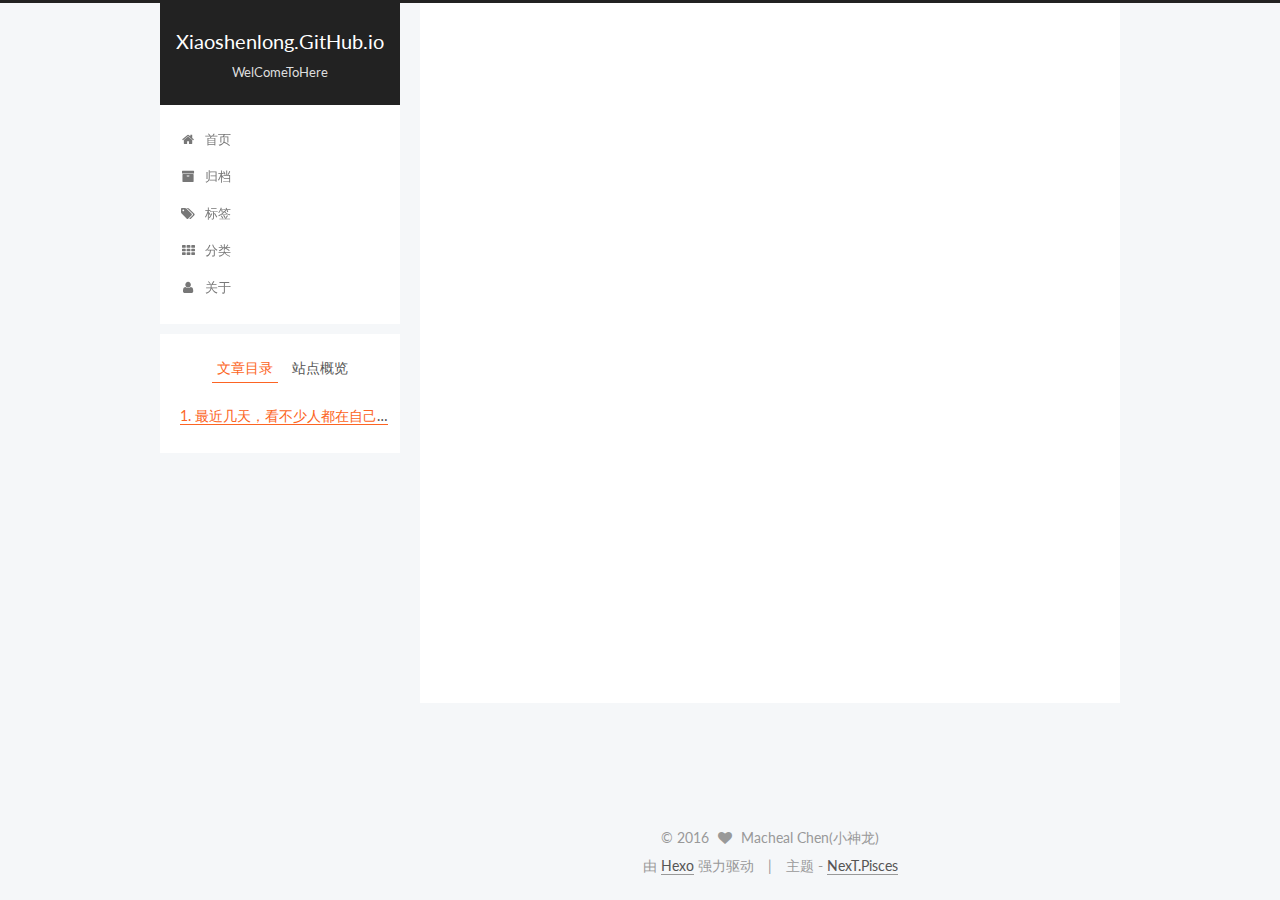
<file: 2016/05/15/心得/index.html>
<!doctype html>



  


<html class="theme-next pisces use-motion">
<head>
  <meta charset="UTF-8"/>
<meta http-equiv="X-UA-Compatible" content="IE=edge,chrome=1" />
<meta name="viewport" content="width=device-width, initial-scale=1, maximum-scale=1"/>



<meta http-equiv="Cache-Control" content="no-transform" />
<meta http-equiv="Cache-Control" content="no-siteapp" />












  
  
  <link href="/vendors/fancybox/source/jquery.fancybox.css?v=2.1.5" rel="stylesheet" type="text/css" />




  
  
  
  

  
    
    
  

  

  

  

  

  
    
    
    <link href="//fonts.googleapis.com/css?family=Lato:300,300italic,400,400italic,700,700italic&subset=latin,latin-ext" rel="stylesheet" type="text/css">
  






<link href="/vendors/font-awesome/css/font-awesome.min.css?v=4.4.0" rel="stylesheet" type="text/css" />

<link href="/css/main.css?v=5.0.1" rel="stylesheet" type="text/css" />


  <meta name="keywords" content="开始," />








  <link rel="shortcut icon" type="image/x-icon" href="/favicon.ico?v=5.0.1" />






<meta name="description" content="最近几天，看不少人都在自己用github和hexo搭建属于自己的专属博客，我便也好奇，跟着搭了起来,却不想，搭博客也不是那么容易，废了九牛二虎之力，终于写了自己的第一篇博客.">
<meta property="og:type" content="article">
<meta property="og:title" content="开山篇">
<meta property="og:url" content="http://macheallong.github.io/IMacheal.GitHub.io/2016/05/15/心得/index.html">
<meta property="og:site_name" content="Xiaoshenlong.GitHub.io">
<meta property="og:description" content="最近几天，看不少人都在自己用github和hexo搭建属于自己的专属博客，我便也好奇，跟着搭了起来,却不想，搭博客也不是那么容易，废了九牛二虎之力，终于写了自己的第一篇博客.">
<meta property="og:updated_time" content="2016-05-15T06:29:39.836Z">
<meta name="twitter:card" content="summary">
<meta name="twitter:title" content="开山篇">
<meta name="twitter:description" content="最近几天，看不少人都在自己用github和hexo搭建属于自己的专属博客，我便也好奇，跟着搭了起来,却不想，搭博客也不是那么容易，废了九牛二虎之力，终于写了自己的第一篇博客.">



<script type="text/javascript" id="hexo.configuration">
  var NexT = window.NexT || {};
  var CONFIG = {
    scheme: 'Pisces',
    sidebar: {"position":"left","display":"post"},
    fancybox: true,
    motion: true,
    duoshuo: {
      userId: 0,
      author: '博主'
    }
  };
</script>

  <title> 开山篇 | Xiaoshenlong.GitHub.io </title>
</head>

<body itemscope itemtype="http://schema.org/WebPage" lang="zh-Hans">

  










  
  
    
  

  <div class="container one-collumn sidebar-position-left page-post-detail ">
    <div class="headband"></div>

    <header id="header" class="header" itemscope itemtype="http://schema.org/WPHeader">
      <div class="header-inner"><div class="site-meta ">
  

  <div class="custom-logo-site-title">
    <a href="/"  class="brand" rel="start">
      <span class="logo-line-before"><i></i></span>
      <span class="site-title">Xiaoshenlong.GitHub.io</span>
      <span class="logo-line-after"><i></i></span>
    </a>
  </div>
  <p class="site-subtitle">WelComeToHere</p>
</div>

<div class="site-nav-toggle">
  <button>
    <span class="btn-bar"></span>
    <span class="btn-bar"></span>
    <span class="btn-bar"></span>
  </button>
</div>

<nav class="site-nav">
  

  
    <ul id="menu" class="menu">
      
        
        <li class="menu-item menu-item-home">
          <a href="/" rel="section">
            
              <i class="menu-item-icon fa fa-fw fa-home"></i> <br />
            
            首页
          </a>
        </li>
      
        
        <li class="menu-item menu-item-archives">
          <a href="/archives" rel="section">
            
              <i class="menu-item-icon fa fa-fw fa-archive"></i> <br />
            
            归档
          </a>
        </li>
      
        
        <li class="menu-item menu-item-tags">
          <a href="/tags" rel="section">
            
              <i class="menu-item-icon fa fa-fw fa-tags"></i> <br />
            
            标签
          </a>
        </li>
      
        
        <li class="menu-item menu-item-categories">
          <a href="/categories" rel="section">
            
              <i class="menu-item-icon fa fa-fw fa-th"></i> <br />
            
            分类
          </a>
        </li>
      
        
        <li class="menu-item menu-item-about">
          <a href="/about" rel="section">
            
              <i class="menu-item-icon fa fa-fw fa-user"></i> <br />
            
            关于
          </a>
        </li>
      

      
    </ul>
  

  
</nav>

 </div>
    </header>

    <main id="main" class="main">
      <div class="main-inner">
        <div class="content-wrap">
          <div id="content" class="content">
            

  <div id="posts" class="posts-expand">
    

  
  

  
  
  

  <article class="post post-type-normal " itemscope itemtype="http://schema.org/Article">

    
      <header class="post-header">

        
        
          <h1 class="post-title" itemprop="name headline">
            
            
              
                开山篇
              
            
          </h1>
        

        <div class="post-meta">
          <span class="post-time">
            <span class="post-meta-item-icon">
              <i class="fa fa-calendar-o"></i>
            </span>
            <span class="post-meta-item-text">发表于</span>
            <time itemprop="dateCreated" datetime="2016-05-15T13:58:38+08:00" content="2016-05-15">
              2016-05-15
            </time>
          </span>

          
            <span class="post-category" >
              &nbsp; | &nbsp;
              <span class="post-meta-item-icon">
                <i class="fa fa-folder-o"></i>
              </span>
              <span class="post-meta-item-text">分类于</span>
              
                <span itemprop="about" itemscope itemtype="https://schema.org/Thing">
                  <a href="/categories/成长轨迹/" itemprop="url" rel="index">
                    <span itemprop="name">成长轨迹</span>
                  </a>
                </span>

                
                

              
            </span>
          

          
            
              <span class="post-comments-count">
                &nbsp; | &nbsp;
                <a href="/2016/05/15/心得/#comments" itemprop="discussionUrl">
                  <span class="post-comments-count ds-thread-count" data-thread-key="2016/05/15/心得/" itemprop="commentsCount"></span>
                </a>
              </span>
            
          

          

          
          

          
        </div>
      </header>
    


    <div class="post-body" itemprop="articleBody">

      
      

      
        <h4 id="最近几天，看不少人都在自己用github和hexo搭建属于自己的专属博客，我便也好奇，跟着搭了起来-却不想，搭博客也不是那么容易，废了九牛二虎之力，终于写了自己的第一篇博客"><a href="#最近几天，看不少人都在自己用github和hexo搭建属于自己的专属博客，我便也好奇，跟着搭了起来-却不想，搭博客也不是那么容易，废了九牛二虎之力，终于写了自己的第一篇博客" class="headerlink" title="最近几天，看不少人都在自己用github和hexo搭建属于自己的专属博客，我便也好奇，跟着搭了起来,却不想，搭博客也不是那么容易，废了九牛二虎之力，终于写了自己的第一篇博客."></a>最近几天，看不少人都在自己用github和hexo搭建属于自己的专属博客，我便也好奇，跟着搭了起来,却不想，搭博客也不是那么容易，废了九牛二虎之力，终于写了自己的第一篇博客.</h4>
      
    </div>

    <div>
      
        
      
    </div>

    <div>
      
        

      
    </div>

    <footer class="post-footer">
      
        <div class="post-tags">
          
            <a href="/tags/开始/" rel="tag">#开始</a>
          
        </div>
      

      
        <div class="post-nav">
          <div class="post-nav-next post-nav-item">
            
              <a href="/2016/05/14/hello-world/" rel="next" title="Hello World">
                <i class="fa fa-chevron-left"></i> Hello World
              </a>
            
          </div>

          <div class="post-nav-prev post-nav-item">
            
          </div>
        </div>
      

      
      
    </footer>
  </article>



    <div class="post-spread">
      
    </div>
  </div>


          </div>
          


          
  <div class="comments" id="comments">
    
      <div class="ds-thread" data-thread-key="2016/05/15/心得/"
           data-title="开山篇" data-url="http://macheallong.github.io/IMacheal.GitHub.io/2016/05/15/心得/">
      </div>
    
  </div>


        </div>
        
          
  
  <div class="sidebar-toggle">
    <div class="sidebar-toggle-line-wrap">
      <span class="sidebar-toggle-line sidebar-toggle-line-first"></span>
      <span class="sidebar-toggle-line sidebar-toggle-line-middle"></span>
      <span class="sidebar-toggle-line sidebar-toggle-line-last"></span>
    </div>
  </div>

  <aside id="sidebar" class="sidebar">
    <div class="sidebar-inner">

      

      
        <ul class="sidebar-nav motion-element">
          <li class="sidebar-nav-toc sidebar-nav-active" data-target="post-toc-wrap" >
            文章目录
          </li>
          <li class="sidebar-nav-overview" data-target="site-overview">
            站点概览
          </li>
        </ul>
      

      <section class="site-overview sidebar-panel ">
        <div class="site-author motion-element" itemprop="author" itemscope itemtype="http://schema.org/Person">
          <img class="site-author-image" itemprop="image"
               src="/uploads/avtar.png"
               alt="Macheal Chen(小神龙)" />
          <p class="site-author-name" itemprop="name">Macheal Chen(小神龙)</p>
          <p class="site-description motion-element" itemprop="description">学无止境，适者生存!</p>
        </div>
        <nav class="site-state motion-element">
          <div class="site-state-item site-state-posts">
            <a href="/archives">
              <span class="site-state-item-count">2</span>
              <span class="site-state-item-name">日志</span>
            </a>
          </div>

          
            <div class="site-state-item site-state-categories">
              <a href="/categories">
                <span class="site-state-item-count">1</span>
                <span class="site-state-item-name">分类</span>
              </a>
            </div>
          

          
            <div class="site-state-item site-state-tags">
              <a href="/tags">
                <span class="site-state-item-count">1</span>
                <span class="site-state-item-name">标签</span>
              </a>
            </div>
          

        </nav>

        

        <div class="links-of-author motion-element">
          
        </div>

        
        

        
        

      </section>

      
        <section class="post-toc-wrap motion-element sidebar-panel sidebar-panel-active">
          <div class="post-toc">
            
              
            
            
              <div class="post-toc-content"><ol class="nav"><li class="nav-item nav-level-4"><a class="nav-link" href="#最近几天，看不少人都在自己用github和hexo搭建属于自己的专属博客，我便也好奇，跟着搭了起来-却不想，搭博客也不是那么容易，废了九牛二虎之力，终于写了自己的第一篇博客"><span class="nav-number">1.</span> <span class="nav-text">最近几天，看不少人都在自己用github和hexo搭建属于自己的专属博客，我便也好奇，跟着搭了起来,却不想，搭博客也不是那么容易，废了九牛二虎之力，终于写了自己的第一篇博客.</span></a></li></ol></div>
            
          </div>
        </section>
      

    </div>
  </aside>


        
      </div>
    </main>

    <footer id="footer" class="footer">
      <div class="footer-inner">
        <div class="copyright" >
  
  &copy; 
  <span itemprop="copyrightYear">2016</span>
  <span class="with-love">
    <i class="fa fa-heart"></i>
  </span>
  <span class="author" itemprop="copyrightHolder">Macheal Chen(小神龙)</span>
</div>

<div class="powered-by">
  由 <a class="theme-link" href="http://hexo.io">Hexo</a> 强力驱动
</div>

<div class="theme-info">
  主题 -
  <a class="theme-link" href="https://github.com/iissnan/hexo-theme-next">
    NexT.Pisces
  </a>
</div>

        

        
      </div>
    </footer>

    <div class="back-to-top">
      <i class="fa fa-arrow-up"></i>
    </div>
  </div>

  

<script type="text/javascript">
  if (Object.prototype.toString.call(window.Promise) !== '[object Function]') {
    window.Promise = null;
  }
</script>









  



  
  <script type="text/javascript" src="/vendors/jquery/index.js?v=2.1.3"></script>

  
  <script type="text/javascript" src="/vendors/fastclick/lib/fastclick.min.js?v=1.0.6"></script>

  
  <script type="text/javascript" src="/vendors/jquery_lazyload/jquery.lazyload.js?v=1.9.7"></script>

  
  <script type="text/javascript" src="/vendors/velocity/velocity.min.js?v=1.2.1"></script>

  
  <script type="text/javascript" src="/vendors/velocity/velocity.ui.min.js?v=1.2.1"></script>

  
  <script type="text/javascript" src="/vendors/fancybox/source/jquery.fancybox.pack.js?v=2.1.5"></script>


  


  <script type="text/javascript" src="/js/src/utils.js?v=5.0.1"></script>

  <script type="text/javascript" src="/js/src/motion.js?v=5.0.1"></script>



  
  


  <script type="text/javascript" src="/js/src/affix.js?v=5.0.1"></script>

  <script type="text/javascript" src="/js/src/schemes/pisces.js?v=5.0.1"></script>



  
  <script type="text/javascript" src="/js/src/scrollspy.js?v=5.0.1"></script>
<script type="text/javascript" src="/js/src/post-details.js?v=5.0.1"></script>



  


  <script type="text/javascript" src="/js/src/bootstrap.js?v=5.0.1"></script>



  

  
    
  

  <script type="text/javascript">
    var duoshuoQuery = {short_name:"macheallong"};
    (function() {
      var ds = document.createElement('script');
      ds.type = 'text/javascript';ds.async = true;
      ds.id = 'duoshuo-script';
      ds.src = (document.location.protocol == 'https:' ? 'https:' : 'http:') + '//static.duoshuo.com/embed.js';
      ds.charset = 'UTF-8';
      (document.getElementsByTagName('head')[0]
      || document.getElementsByTagName('body')[0]).appendChild(ds);
    })();
  </script>

  
    
  





  
  
  

  

  

</body>
</html>
</file>
<file: css/main.css>
/* normalize.css v3.0.2 | MIT License | git.io/normalize */
html {
  font-family: sans-serif; /* 1 */
  -ms-text-size-adjust: 100%; /* 2 */
  -webkit-text-size-adjust: 100%; /* 2 */
}
body {
  margin: 0;
}
article,
aside,
details,
figcaption,
figure,
footer,
header,
hgroup,
main,
menu,
nav,
section,
summary {
  display: block;
}
audio,
canvas,
progress,
video {
  display: inline-block; /* 1 */
  vertical-align: baseline; /* 2 */
}
audio:not([controls]) {
  display: none;
  height: 0;
}
[hidden],
template {
  display: none;
}
a {
  background-color: transparent;
}
a:active,
a:hover {
  outline: 0;
}
abbr[title] {
  border-bottom: 1px dotted;
}
b,
strong {
  font-weight: bold;
}
dfn {
  font-style: italic;
}
h1 {
  font-size: 2em;
  margin: 0.67em 0;
}
mark {
  background: #ff0;
  color: #000;
}
small {
  font-size: 80%;
}
sub,
sup {
  font-size: 75%;
  line-height: 0;
  position: relative;
  vertical-align: baseline;
}
sup {
  top: -0.5em;
}
sub {
  bottom: -0.25em;
}
img {
  border: 0;
}
svg:not(:root) {
  overflow: hidden;
}
figure {
  margin: 1em 40px;
}
hr {
  -moz-box-sizing: content-box;
  box-sizing: content-box;
  height: 0;
}
pre {
  overflow: auto;
}
code,
kbd,
pre,
samp {
  font-family: monospace, monospace;
  font-size: 1em;
}
button,
input,
optgroup,
select,
textarea {
  color: inherit; /* 1 */
  font: inherit; /* 2 */
  margin: 0; /* 3 */
}
button {
  overflow: visible;
}
button,
select {
  text-transform: none;
}
button,
html input[type="button"],
input[type="reset"],
input[type="submit"] {
  -webkit-appearance: button; /* 2 */
  cursor: pointer; /* 3 */
}
button[disabled],
html input[disabled] {
  cursor: default;
}
button::-moz-focus-inner,
input::-moz-focus-inner {
  border: 0;
  padding: 0;
}
input {
  line-height: normal;
}
input[type="checkbox"],
input[type="radio"] {
  box-sizing: border-box; /* 1 */
  padding: 0; /* 2 */
}
input[type="number"]::-webkit-inner-spin-button,
input[type="number"]::-webkit-outer-spin-button {
  height: auto;
}
input[type="search"] {
  -webkit-appearance: textfield; /* 1 */
  -moz-box-sizing: content-box;
  -webkit-box-sizing: content-box; /* 2 */
  box-sizing: content-box;
}
input[type="search"]::-webkit-search-cancel-button,
input[type="search"]::-webkit-search-decoration {
  -webkit-appearance: none;
}
fieldset {
  border: 1px solid #c0c0c0;
  margin: 0 2px;
  padding: 0.35em 0.625em 0.75em;
}
legend {
  border: 0; /* 1 */
  padding: 0; /* 2 */
}
textarea {
  overflow: auto;
}
optgroup {
  font-weight: bold;
}
table {
  border-collapse: collapse;
  border-spacing: 0;
}
td,
th {
  padding: 0;
}
::selection {
  background: #262a30;
  color: #fff;
}
body {
  position: relative;
  font-family: 'Lato', "PingFang SC", "Microsoft YaHei", sans-serif;
  font-size: 14px;
  line-height: 2;
  color: #555;
  background: #fff;
}
@media (max-width: 767px) {
  body {
    padding-right: 0 !important;
  }
}
@media (min-width: 768px) and (max-width: 991px) {
  body {
    padding-right: 0 !important;
  }
}
@media (min-width: 1600px) {
  body {
    font-size: 16px;
  }
}
h1,
h2,
h3,
h4,
h5,
h6 {
  margin: 0;
  padding: 0;
  font-weight: bold;
  line-height: 1.5;
  font-family: 'Lato', "PingFang SC", "Microsoft YaHei", sans-serif;
}
h2,
h3,
h4,
h5,
h6 {
  margin: 20px 0 15px;
}
h1 {
  font-size: 22px;
}
@media (max-width: 767px) {
  h1 {
    font-size: 18px;
  }
}
h2 {
  font-size: 20px;
}
@media (max-width: 767px) {
  h2 {
    font-size: 16px;
  }
}
h3 {
  font-size: 18px;
}
@media (max-width: 767px) {
  h3 {
    font-size: 14px;
  }
}
h4 {
  font-size: 16px;
}
@media (max-width: 767px) {
  h4 {
    font-size: 12px;
  }
}
h5 {
  font-size: 14px;
}
@media (max-width: 767px) {
  h5 {
    font-size: 10px;
  }
}
h6 {
  font-size: 12px;
}
@media (max-width: 767px) {
  h6 {
    font-size: 8px;
  }
}
p {
  margin: 0 0 25px 0;
}
a {
  color: #555;
  text-decoration: none;
  border-bottom: 1px solid #999;
  word-wrap: break-word;
}
a:hover {
  color: #222;
  border-bottom-color: #222;
}
ul {
  list-style: none;
}
blockquote {
  margin: 0;
  padding: 0;
}
img {
  display: block;
  margin: auto;
  max-width: 100%;
  height: auto;
}
hr {
  margin: 40px 0;
  height: 3px;
  border: none;
  background-color: #ddd;
  background-image: repeating-linear-gradient(-45deg, #fff, #fff 4px, transparent 4px, transparent 8px);
}
blockquote {
  padding: 0 15px;
  color: #666;
  border-left: 4px solid #ddd;
}
blockquote cite::before {
  content: "-";
  padding: 0 5px;
}
dt {
  font-weight: 700;
}
dd {
  margin: 0;
  padding: 0;
}
.text-left {
  text-align: left;
}
.text-center {
  text-align: center;
}
.text-right {
  text-align: right;
}
.text-justify {
  text-align: justify;
}
.text-nowrap {
  white-space: nowrap;
}
.text-lowercase {
  text-transform: lowercase;
}
.text-uppercase {
  text-transform: uppercase;
}
.text-capitalize {
  text-transform: capitalize;
}
.center-block {
  display: block;
  margin-left: auto;
  margin-right: auto;
}
.clearfix:before,
.clearfix:after {
  content: " ";
  display: table;
}
.clearfix:after {
  clear: both;
}
.pullquote {
  width: 45%;
}
.pullquote.left {
  float: left;
  margin-left: 5px;
  margin-right: 10px;
}
.pullquote.right {
  float: right;
  margin-left: 10px;
  margin-right: 5px;
}
.affix.affix.affix {
  position: fixed;
}
.translation {
  margin-top: -20px;
  font-size: 14px;
  color: #999;
}
.scrollbar-measure {
  width: 100px;
  height: 100px;
  overflow: scroll;
  position: absolute;
  top: -9999px;
}
.use-motion .motion-element {
  opacity: 0;
}
#local-search-input {
  padding: 3px;
  border: none;
  text-indent: 14px;
  border-radius: 0;
  width: 140px;
  outline: none;
  border-bottom: 1px solid #999;
  background: inherit;
  opacity: 0.5;
}
#local-search-input:focus {
  opacity: 1;
}
.search-icon {
  position: absolute;
  top: 9px;
}
table {
  margin: 20px 0;
  width: 100%;
  border-collapse: collapse;
  border-spacing: 0;
  border: 1px solid #ddd;
  font-size: 14px;
  table-layout: fixed;
  word-wrap: break-all;
}
table>tbody>tr:nth-of-type(odd) {
  background-color: #f9f9f9;
}
table>tbody>tr:hover {
  background-color: #f5f5f5;
}
caption,
th,
td {
  padding: 8px;
  text-align: left;
  vertical-align: middle;
  font-weight: normal;
}
th,
td {
  border-bottom: 3px solid #ddd;
  border-right: 1px solid #eee;
}
th {
  padding-bottom: 10px;
  font-weight: 700;
}
td {
  border-bottom-width: 1px;
}
html,
body {
  height: 100%;
}
.container {
  position: relative;
  min-height: 100%;
}
.header-inner {
  margin: 0 auto;
  padding: 100px 0 70px;
  width: 700px;
}
@media (min-width: 1600px) {
  .container .header-inner {
    width: 900px;
  }
}
.main {
  padding-bottom: 150px;
}
.main-inner {
  margin: 0 auto;
  width: 700px;
}
@media (min-width: 1600px) {
  .container .main-inner {
    width: 900px;
  }
}
.footer {
  position: absolute;
  left: 0;
  bottom: 0;
  width: 100%;
  min-height: 50px;
}
.footer-inner {
  box-sizing: border-box;
  margin: 20px auto;
  width: 700px;
}
@media (min-width: 1600px) {
  .container .footer-inner {
    width: 900px;
  }
}
pre,
.highlight {
  overflow: auto;
  margin: 20px 0;
  padding: 15px;
  font-size: 13px;
  color: #4d4d4c;
  background: #f7f7f7;
  line-height: 1.6;
}
pre,
code {
  font-family: consolas, Menlo, "PingFang SC", "Microsoft YaHei", monospace;
}
code {
  padding: 2px 4px;
  word-break: break-all;
  color: #555;
  background: #eee;
  border-radius: 4px;
  font-size: 13px;
}
pre code {
  padding: 0;
  color: #4d4d4c;
  background: none;
  text-shadow: none;
}
.highlight pre {
  border: none;
  margin: 0;
  padding: 1px;
}
.highlight table {
  margin: 0;
  width: auto;
  border: none;
}
.highlight td {
  border: none;
  padding: 0;
}
.highlight figcaption {
  font-size: 1em;
  color: #4d4d4c;
  line-height: 1em;
  margin-bottom: 1em;
}
.highlight figcaption:before,
.highlight figcaption:after {
  content: " ";
  display: table;
}
.highlight figcaption:after {
  clear: both;
}
.highlight figcaption a {
  float: right;
  color: #4d4d4c;
}
.highlight figcaption a:hover {
  border-bottom-color: #4d4d4c;
}
.highlight .gutter pre {
  color: #666;
  text-align: right;
  padding-right: 20px;
}
.highlight .line {
  height: 20px;
}
.gist table {
  width: auto;
}
.gist table td {
  border: none;
}
pre .comment {
  color: #8e908c;
}
pre .variable,
pre .attribute,
pre .tag,
pre .regexp,
pre .ruby .constant,
pre .xml .tag .title,
pre .xml .pi,
pre .xml .doctype,
pre .html .doctype,
pre .css .id,
pre .css .class,
pre .css .pseudo {
  color: #c82829;
}
pre .number,
pre .preprocessor,
pre .built_in,
pre .literal,
pre .params,
pre .constant,
pre .command {
  color: #f5871f;
}
pre .ruby .class .title,
pre .css .rules .attribute,
pre .string,
pre .value,
pre .inheritance,
pre .header,
pre .ruby .symbol,
pre .xml .cdata,
pre .special,
pre .number,
pre .formula {
  color: #718c00;
}
pre .title,
pre .css .hexcolor {
  color: #3e999f;
}
pre .function,
pre .python .decorator,
pre .python .title,
pre .ruby .function .title,
pre .ruby .title .keyword,
pre .perl .sub,
pre .javascript .title,
pre .coffeescript .title {
  color: #4271ae;
}
pre .keyword,
pre .javascript .function {
  color: #8959a8;
}
.full-image.full-image.full-image {
  border: none;
  max-width: 100%;
  width: auto;
  margin: 20px auto;
}
@media (min-width: 992px) {
  .full-image.full-image.full-image {
    max-width: none;
    width: 126%;
    margin: 0 -13%;
  }
}
.blockquote-center,
.page-home .post-type-quote blockquote,
.page-post-detail .post-type-quote blockquote {
  position: relative;
  margin: 40px 0;
  padding: 0;
  border-left: none;
  text-align: center;
}
.blockquote-center::before,
.page-home .post-type-quote blockquote::before,
.page-post-detail .post-type-quote blockquote::before,
.blockquote-center::after,
.page-home .post-type-quote blockquote::after,
.page-post-detail .post-type-quote blockquote::after {
  position: absolute;
  content: ' ';
  display: block;
  width: 100%;
  height: 24px;
  opacity: 0.2;
  background-repeat: no-repeat;
  background-position: 0 -6px;
  background-size: 22px 22px;
}
.blockquote-center::before,
.page-home .post-type-quote blockquote::before,
.page-post-detail .post-type-quote blockquote::before {
  top: -20px;
  background-image: url("../images/quote-l.svg");
  border-top: 1px solid #ccc;
}
.blockquote-center::after,
.page-home .post-type-quote blockquote::after,
.page-post-detail .post-type-quote blockquote::after {
  bottom: -20px;
  background-image: url("../images/quote-r.svg");
  border-bottom: 1px solid #ccc;
  background-position: 100% 8px;
}
.blockquote-center p,
.page-home .post-type-quote blockquote p,
.page-post-detail .post-type-quote blockquote p,
.blockquote-center div,
.page-home .post-type-quote blockquote div,
.page-post-detail .post-type-quote blockquote div {
  text-align: center;
}
.post .post-body .group-picture img {
  box-sizing: border-box;
  padding: 0 3px;
  border: none;
}
.post .group-picture-row {
  overflow: hidden;
  margin-top: 6px;
}
.post .group-picture-row:first-child {
  margin-top: 0;
}
.post .group-picture-column {
  float: left;
}
.page-post-detail .post-body .group-picture-column {
  float: none;
  margin-top: 10px;
  width: auto !important;
}
.page-post-detail .post-body .group-picture-column img {
  margin: 0 auto;
}
.page-archive .group-picture-container {
  overflow: hidden;
}
.page-archive .group-picture-row {
  float: left;
}
.page-archive .group-picture-row:first-child {
  margin-top: 6px;
}
.page-archive .group-picture-column {
  max-width: 150px;
  max-height: 150px;
}
.btn {
  display: inline-block;
  padding: 0 20px;
  font-size: 14px;
  color: #fff;
  background: #222;
  border: 2px solid #555;
  text-decoration: none;
  border-radius: 0;
  transition-property: background-color;
  transition-duration: 0.2s;
  transition-timing-function: ease-in-out;
  transition-delay: 0s;
}
.btn:hover,
.post-more-link .btn:hover {
  border-color: #222;
  color: #fff;
  background: #222;
}
.btn-bar {
  display: block;
  width: 22px;
  height: 2px;
  background: #555;
  border-radius: 1px;
}
.btn-bar+.btn-bar {
  margin-top: 4px;
}
.pagination {
  margin: 120px 0 40px;
  text-align: center;
  border-top: 1px solid #eee;
}
.page-number-basic,
.pagination .prev,
.pagination .next,
.pagination .page-number,
.pagination .space {
  display: inline-block;
  position: relative;
  top: -1px;
  margin: 0 10px;
  padding: 0 10px;
  line-height: 30px;
}
@media (max-width: 767px) {
  .page-number-basic,
  .pagination .prev,
  .pagination .next,
  .pagination .page-number,
  .pagination .space {
    margin: 0 5px;
  }
}
.pagination .prev,
.pagination .next,
.pagination .page-number {
  border-bottom: 0;
  border-top: 1px solid #eee;
  transition-property: border-color;
  transition-duration: 0.2s;
  transition-timing-function: ease-in-out;
  transition-delay: 0s;
}
.pagination .prev:hover,
.pagination .next:hover,
.pagination .page-number:hover {
  border-top-color: #222;
}
.pagination .space {
  padding: 0;
  margin: 0;
}
.pagination .prev {
  margin-left: 0;
}
.pagination .next {
  margin-right: 0;
}
.pagination .page-number.current {
  color: #fff;
  background: #ccc;
  border-top-color: #ccc;
}
@media (max-width: 767px) {
  .pagination {
    border-top: none;
  }
  .pagination .prev,
  .pagination .next,
  .pagination .page-number {
    margin-bottom: 10px;
    border-top: 0;
    border-bottom: 1px solid #eee;
  }
  .pagination .prev:hover,
  .pagination .next:hover,
  .pagination .page-number:hover {
    border-bottom-color: #222;
  }
}
.comments {
  margin: 60px 20px 0;
}
.tag-cloud {
  text-align: center;
}
.tag-cloud a {
  display: inline-block;
  margin: 10px;
}
.back-to-top {
  box-sizing: border-box;
  position: fixed;
  bottom: -100px;
  right: 50px;
  z-index: 1050;
  padding: 0 6px;
  width: 25px;
  background: #222;
  font-size: 12px;
  opacity: 0.6;
  color: #fff;
  cursor: pointer;
  text-align: center;
  -webkit-transform: translateZ(0);
  transition-property: bottom;
  transition-duration: 0.2s;
  transition-timing-function: ease-in-out;
  transition-delay: 0s;
}
@media (max-width: 767px) {
  .back-to-top {
    display: none;
  }
}
@media (min-width: 768px) and (max-width: 991px) {
  .back-to-top {
    display: none;
  }
}
.back-to-top.back-to-top-on {
  bottom: 40px;
}
.header {
  background: #fff;
}
.header-inner {
  position: relative;
}
.headband {
  height: 3px;
  background: #222;
}
.site-meta {
  margin: 0;
  text-align: center;
}
@media (max-width: 767px) {
  .site-meta {
    text-align: center;
  }
}
.brand {
  position: relative;
  display: inline-block;
  padding: 0 40px;
  color: #fff;
  background: #222;
  border-bottom: none;
}
.brand:hover {
  color: #fff;
}
.logo {
  display: inline-block;
  margin-right: 5px;
  line-height: 36px;
  vertical-align: top;
}
.site-title {
  display: inline-block;
  vertical-align: top;
  line-height: 36px;
  font-size: 20px;
  font-weight: normal;
  font-family: 'Lato', "PingFang SC", "Microsoft YaHei", sans-serif;
}
.site-subtitle {
  margin-top: 10px;
  font-size: 13px;
  color: #ddd;
}
.use-motion .brand {
  opacity: 0;
}
.use-motion .logo,
.use-motion .site-title,
.use-motion .site-subtitle {
  opacity: 0;
  position: relative;
  top: -10px;
}
.site-nav-toggle {
  display: none;
  position: absolute;
  top: 10px;
  left: 10px;
}
@media (max-width: 767px) {
  .site-nav-toggle {
    display: block;
  }
}
.site-nav-toggle button {
  margin-top: 2px;
  padding: 9px 10px;
  background: transparent;
  border: none;
}
@media (max-width: 767px) {
  .site-nav {
    display: none;
    margin: 0 -10px;
    padding: 0 10px;
    clear: both;
    border-top: 1px solid #ddd;
  }
}
@media (min-width: 768px) and (max-width: 991px) {
  .site-nav {
    display: block !important;
  }
}
@media (min-width: 992px) {
  .site-nav {
    display: block !important;
  }
}
.menu {
  margin-top: 20px;
  padding-left: 0;
  text-align: center;
}
.menu .menu-item {
  display: inline-block;
  margin: 0 10px;
}
@media screen and (max-width: 767px) {
  .menu .menu-item {
    margin-top: 10px;
  }
}
.menu .menu-item a {
  display: block;
  font-size: 13px;
  text-transform: capitalize;
  line-height: inherit;
  border-bottom: 1px solid transparent;
  transition-property: border-color;
  transition-duration: 0.2s;
  transition-timing-function: ease-in-out;
  transition-delay: 0s;
}
.menu .menu-item a:hover,
.menu-item-active a {
  border-bottom-color: #222;
}
.menu .menu-item .fa {
  margin-right: 5px;
}
.use-motion .menu-item {
  opacity: 0;
}
.post-body {
  font-family: 'Lato', "PingFang SC", "Microsoft YaHei", sans-serif;
}
@media (max-width: 767px) {
  .post-body {
    word-break: break-word;
  }
}
.post-body .fancybox img {
  display: block !important;
  margin: 0 auto;
  cursor: pointer;
  cursor: zoom-in;
  cursor: -webkit-zoom-in;
}
.post-body .image-caption,
.post-body .figure .caption {
  margin: 10px auto 15px;
  text-align: center;
  font-size: 14px;
  color: #999;
  font-weight: bold;
  line-height: 1;
}
.post-sticky-flag {
  display: inline-block;
  font-size: 16px;
  -ms-transform: rotate(30deg);
  -webkit-transform: rotate(30deg);
  -moz-transform: rotate(30deg);
  -ms-transform: rotate(30deg);
  -o-transform: rotate(30deg);
  transform: rotate(30deg);
}
.posts-expand {
  padding-top: 40px;
}
@media (max-width: 767px) {
  .posts-expand {
    margin: 0 20px;
  }
  .post-body pre,
  .post-body .highlight {
    padding: 10px;
  }
  .post-body pre .gutter pre,
  .post-body .highlight .gutter pre {
    padding-right: 10px;
  }
}
@media (min-width: 992px) {
  .posts-expand .post-body {
    text-align: justify;
  }
}
.posts-expand .post-body h2,
.posts-expand .post-body h3,
.posts-expand .post-body h4,
.posts-expand .post-body h5,
.posts-expand .post-body h6 {
  padding-top: 10px;
}
.posts-expand .post-body h2 .header-anchor,
.posts-expand .post-body h3 .header-anchor,
.posts-expand .post-body h4 .header-anchor,
.posts-expand .post-body h5 .header-anchor,
.posts-expand .post-body h6 .header-anchor {
  float: right;
  margin-left: 10px;
  color: #ccc;
  border-bottom-style: none;
  visibility: hidden;
}
.posts-expand .post-body h2 .header-anchor:hover,
.posts-expand .post-body h3 .header-anchor:hover,
.posts-expand .post-body h4 .header-anchor:hover,
.posts-expand .post-body h5 .header-anchor:hover,
.posts-expand .post-body h6 .header-anchor:hover {
  color: inherit;
}
.posts-expand .post-body h2:hover .header-anchor,
.posts-expand .post-body h3:hover .header-anchor,
.posts-expand .post-body h4:hover .header-anchor,
.posts-expand .post-body h5:hover .header-anchor,
.posts-expand .post-body h6:hover .header-anchor {
  visibility: visible;
}
.posts-expand .post-body ul li {
  list-style: circle;
}
.posts-expand .post-body img {
  box-sizing: border-box;
  margin: auto;
  padding: 3px;
  border: 1px solid #ddd;
}
.posts-expand .fancybox img {
  margin: 0 auto;
}
@media (max-width: 767px) {
  .posts-collapse {
    margin: 0 20px;
  }
  .posts-collapse .post-title,
  .posts-collapse .post-meta {
    display: block;
    width: auto;
    text-align: left;
  }
}
.posts-collapse {
  position: relative;
  z-index: 1010;
  margin-left: 55px;
}
.posts-collapse::after {
  content: " ";
  position: absolute;
  top: 20px;
  left: 0;
  margin-left: -2px;
  width: 4px;
  height: 100%;
  background: #f5f5f5;
  z-index: -1;
}
@media (max-width: 767px) {
  .posts-collapse {
    margin: 0 20px;
  }
}
.posts-collapse .collection-title {
  position: relative;
  margin: 60px 0;
}
.posts-collapse .collection-title h2 {
  margin-left: 20px;
}
.posts-collapse .collection-title small {
  color: #bbb;
}
.posts-collapse .collection-title::before {
  content: " ";
  position: absolute;
  left: 0;
  top: 50%;
  margin-left: -4px;
  margin-top: -4px;
  width: 8px;
  height: 8px;
  background: #bbb;
  border-radius: 50%;
}
.posts-collapse .post {
  margin: 30px 0;
}
.posts-collapse .post-header {
  position: relative;
  transition-duration: 0.2s;
  transition-timing-function: ease-in-out;
  transition-delay: 0s;
  transition-property: border;
  border-bottom: 1px dashed #ccc;
}
.posts-collapse .post-header::before {
  content: " ";
  position: absolute;
  left: 0;
  top: 12px;
  width: 6px;
  height: 6px;
  margin-left: -4px;
  background: #bbb;
  border-radius: 50%;
  border: 1px solid #fff;
  transition-duration: 0.2s;
  transition-timing-function: ease-in-out;
  transition-delay: 0s;
  transition-property: background;
}
.posts-collapse .post-header:hover {
  border-bottom-color: #666;
}
.posts-collapse .post-header:hover::before {
  background: #222;
}
.posts-collapse .post-meta {
  position: absolute;
  font-size: 12px;
  left: 20px;
  top: 5px;
}
.posts-collapse .post-comments-count {
  display: none;
}
.posts-collapse .post-title {
  margin-left: 60px;
  font-size: 16px;
  font-weight: normal;
  line-height: inherit;
}
.posts-collapse .post-title::after {
  margin-left: 3px;
  opacity: 0.6;
}
.posts-collapse .post-title a {
  color: #666;
  border-bottom: none;
}
.page-home .post-type-quote .post-header,
.page-post-detail .post-type-quote .post-header,
.page-home .post-type-quote .post-tags,
.page-post-detail .post-type-quote .post-tags {
  display: none;
}
.posts-expand .post-title {
  font-size: 26px;
  text-align: center;
  word-break: break-word;
  font-weight: 300;
}
@media (max-width: 767px) {
  .posts-expand .post-title {
    font-size: 22px;
  }
}
.posts-expand .post-title-link {
  display: inline-block;
  position: relative;
  color: #555;
  border-bottom: none;
  line-height: 1.2;
  vertical-align: top;
}
.posts-expand .post-title-link::before {
  content: "";
  position: absolute;
  width: 100%;
  height: 2px;
  bottom: 0;
  left: 0;
  background-color: #000;
  visibility: hidden;
  -webkit-transform: scaleX(0);
  -moz-transform: scaleX(0);
  -ms-transform: scaleX(0);
  -o-transform: scaleX(0);
  transform: scaleX(0);
  transition-duration: 0.2s;
  transition-timing-function: ease-in-out;
  transition-delay: 0s;
}
.posts-expand .post-title-link:hover::before {
  visibility: visible;
  -webkit-transform: scaleX(1);
  -moz-transform: scaleX(1);
  -ms-transform: scaleX(1);
  -o-transform: scaleX(1);
  transform: scaleX(1);
}
.posts-expand .post-title-link .fa {
  font-size: 16px;
}
.posts-expand .post-meta {
  margin: 3px 0 60px 0;
  color: #999;
  font-family: 'Lato', "PingFang SC", "Microsoft YaHei", sans-serif;
  font-size: 12px;
  text-align: center;
}
.posts-expand .post-meta .post-category-list {
  display: inline-block;
  margin: 0;
  padding: 3px;
}
.posts-expand .post-meta .post-category-list-link {
  color: #999;
}
.post-meta-item-icon {
  display: none;
  margin-right: 3px;
}
@media (min-width: 768px) and (max-width: 991px) {
  .post-meta-item-icon {
    display: inline-block;
  }
}
@media (max-width: 767px) {
  .post-meta-item-icon {
    display: inline-block;
  }
}
@media (min-width: 768px) and (max-width: 991px) {
  .post-meta-item-text {
    display: none;
  }
}
@media (max-width: 767px) {
  .post-meta-item-text {
    display: none;
  }
}
@media (max-width: 767px) {
  .posts-expand .post-comments-count {
    display: none;
  }
}
.post-more-link {
  margin-top: 50px;
}
.post-more-link .btn {
  color: #555;
  font-size: 14px;
  background: #fff;
  border-radius: 2px;
  line-height: 2;
}
.posts-expand .post-tags {
  margin-top: 40px;
  text-align: center;
}
.posts-expand .post-tags a {
  display: inline-block;
  margin-right: 10px;
  font-size: 13px;
}
.post-nav {
  overflow: hidden;
  margin-top: 60px;
  padding: 10px;
  white-space: nowrap;
  border-top: 1px solid #eee;
}
.post-nav-item {
  display: inline-block;
  width: 50%;
  white-space: normal;
}
.post-nav-item a {
  position: relative;
  display: inline-block;
  line-height: 25px;
  font-size: 14px;
  color: #555;
  border-bottom: none;
}
.post-nav-item a:hover {
  color: #222;
  border-bottom: none;
}
.post-nav-item a:active {
  top: 2px;
}
.post-nav-item a i {
  font-size: 12px;
}
.post-nav-prev {
  text-align: right;
}
.posts-expand .post-eof {
  display: block;
  margin: 80px auto 60px;
  width: 8%;
  height: 1px;
  background: #ccc;
  text-align: center;
}
.post:last-child .post-eof.post-eof.post-eof {
  display: none;
}
.post-gallery {
  display: table;
  table-layout: fixed;
  width: 100%;
  border-collapse: separate;
}
.post-gallery-row {
  display: table-row;
}
.post-gallery .post-gallery-img {
  display: table-cell;
  text-align: center;
  vertical-align: middle;
  border: none;
}
.post-gallery .post-gallery-img img {
  max-width: 100%;
  max-height: 100%;
  border: none;
}
.fancybox-close,
.fancybox-close:hover {
  border: none;
}
.sidebar {
  position: fixed;
  right: 0;
  top: 0;
  bottom: 0;
  width: 0;
  z-index: 1040;
  box-shadow: inset 0 2px 6px #000;
  background: #222;
  -webkit-transform: translateZ(0);
}
.sidebar a {
  color: #999;
  border-bottom-color: #555;
}
.sidebar a:hover {
  color: #eee;
}
@media (min-width: 768px) and (max-width: 991px) {
  .sidebar {
    display: none !important;
  }
}
@media (max-width: 767px) {
  .sidebar {
    display: none !important;
  }
}
.sidebar-inner {
  position: relative;
  padding: 20px 10px;
  color: #999;
  text-align: center;
}
.sidebar-toggle {
  position: fixed;
  right: 50px;
  bottom: 45px;
  width: 15px;
  height: 15px;
  padding: 5px;
  background: #222;
  line-height: 0;
  z-index: 1050;
  cursor: pointer;
  -webkit-transform: translateZ(0);
}
@media (min-width: 768px) and (max-width: 991px) {
  .sidebar-toggle {
    display: none;
  }
}
@media (max-width: 767px) {
  .sidebar-toggle {
    display: none;
  }
}
.sidebar-toggle-line {
  position: relative;
  display: inline-block;
  vertical-align: top;
  height: 2px;
  width: 100%;
  background: #fff;
  margin-top: 3px;
}
.sidebar-toggle-line:first-child {
  margin-top: 0;
}
.site-author-image {
  display: block;
  margin: 0 auto;
  padding: 2px;
  max-width: 120px;
  height: auto;
  border: 1px solid #eee;
}
.site-author-name {
  margin: 0;
  text-align: center;
  color: #222;
  font-weight: 600;
}
.site-description {
  margin-top: 0;
  text-align: center;
  font-size: 13px;
  color: #999;
}
.site-state {
  overflow: hidden;
  line-height: 1.4;
  white-space: nowrap;
  text-align: center;
}
.site-state-item {
  display: inline-block;
  padding: 0 15px;
  border-left: 1px solid #eee;
}
.site-state-item:first-child {
  border-left: none;
}
.site-state-item a {
  border-bottom: none;
}
.site-state-item-count {
  display: block;
  text-align: center;
  color: inherit;
  font-weight: 600;
  font-size: 16px;
}
.site-state-item-name {
  font-size: 13px;
  color: #999;
}
.feed-link {
  margin-top: 20px;
}
.feed-link a {
  display: inline-block;
  padding: 0 15px;
  color: #fc6423;
  border: 1px solid #fc6423;
  border-radius: 4px;
}
.feed-link a i {
  color: #fc6423;
  font-size: 14px;
}
.feed-link a:hover {
  color: #fff;
  background: #fc6423;
}
.feed-link a:hover i {
  color: #fff;
}
.links-of-author {
  margin-top: 20px;
}
.links-of-author a {
  display: inline-block;
  vertical-align: middle;
  margin-right: 10px;
  margin-bottom: 10px;
  border-bottom-color: #555;
  font-size: 13px;
}
.links-of-author a:before {
  display: inline-block;
  vertical-align: middle;
  margin-right: 3px;
  content: " ";
  width: 4px;
  height: 4px;
  border-radius: 50%;
  background: #a84dff;
}
.links-of-blogroll {
  font-size: 13px;
}
.links-of-blogroll-title {
  margin-top: 20px;
  font-size: 14px;
  font-weight: 600;
}
.links-of-blogroll-list {
  margin: 0;
  padding: 0;
}
.links-of-blogroll-item {
  padding: 2px 10px;
}
.sidebar-nav {
  margin: 0 0 20px;
  padding-left: 0;
}
.sidebar-nav li {
  display: inline-block;
  cursor: pointer;
  border-bottom: 1px solid transparent;
  font-size: 14px;
  color: #555;
}
.sidebar-nav li:hover {
  color: #fc6423;
}
.page-post-detail .sidebar-nav-toc {
  padding: 0 5px;
}
.page-post-detail .sidebar-nav-overview {
  margin-left: 10px;
}
.sidebar-nav .sidebar-nav-active {
  color: #fc6423;
  border-bottom-color: #fc6423;
}
.sidebar-nav .sidebar-nav-active:hover {
  color: #fc6423;
}
.sidebar-panel {
  display: none;
}
.sidebar-panel-active {
  display: block;
}
.post-toc-empty {
  font-size: 14px;
  color: #666;
}
.post-toc-wrap {
  overflow: hidden;
}
.post-toc {
  overflow: auto;
}
.post-toc ol {
  margin: 0;
  padding: 0 2px 5px 10px;
  text-align: left;
  list-style: none;
  font-size: 14px;
}
.post-toc ol > ol {
  padding-left: 0;
}
.post-toc ol a {
  transition-duration: 0.2s;
  transition-timing-function: ease-in-out;
  transition-delay: 0s;
  transition-property: all;
  color: #666;
  border-bottom-color: #ccc;
}
.post-toc ol a:hover {
  color: #000;
  border-bottom-color: #000;
}
.post-toc .nav-item {
  overflow: hidden;
  text-overflow: ellipsis;
  white-space: nowrap;
  line-height: 1.8;
}
.post-toc .nav .nav-child {
  display: none;
}
.post-toc .nav .active > .nav-child {
  display: block;
}
.post-toc .nav .active-current > .nav-child {
  display: block;
}
.post-toc .nav .active-current > .nav-child > .nav-item {
  display: block;
}
.post-toc .nav .active > a {
  color: #fc6423;
  border-bottom-color: #fc6423;
}
.post-toc .nav .active-current > a {
  color: #fc6423;
}
.post-toc .nav .active-current > a:hover {
  color: #fc6423;
}
.footer {
  font-size: 14px;
  color: #999;
}
.footer img {
  border: none;
}
.footer-inner {
  text-align: center;
}
.with-love {
  display: inline-block;
  margin: 0 5px;
}
.powered-by,
.theme-info {
  display: inline-block;
}
.powered-by {
  margin-right: 10px;
}
.powered-by::after {
  content: "|";
  padding-left: 10px;
}
.cc-license {
  margin-top: 10px;
  text-align: center;
}
.cc-license .cc-opacity {
  opacity: 0.7;
  border-bottom: none;
}
.cc-license .cc-opacity:hover {
  opacity: 0.9;
}
.cc-license img {
  display: inline-block;
}
.theme-next #ds-thread #ds-reset {
  color: #555;
}
.theme-next #ds-thread #ds-reset .ds-replybox {
  margin-bottom: 30px;
}
.theme-next #ds-thread #ds-reset .ds-replybox .ds-avatar,
.theme-next #ds-reset .ds-avatar img {
  box-shadow: none;
}
.theme-next #ds-thread #ds-reset .ds-textarea-wrapper {
  border-color: #c7d4e1;
  background: none;
  border-top-right-radius: 3px;
  border-top-left-radius: 3px;
}
.theme-next #ds-thread #ds-reset .ds-textarea-wrapper textarea {
  height: 60px;
}
.theme-next #ds-reset .ds-rounded-top {
  border-radius: 0;
}
.theme-next #ds-thread #ds-reset .ds-post-toolbar {
  box-sizing: border-box;
  border: 1px solid #c7d4e1;
  background: #f6f8fa;
}
.theme-next #ds-thread #ds-reset .ds-post-options {
  height: 40px;
  border: none;
  background: none;
}
.theme-next #ds-thread #ds-reset .ds-toolbar-buttons {
  top: 11px;
}
.theme-next #ds-thread #ds-reset .ds-sync {
  top: 5px;
}
.theme-next #ds-thread #ds-reset .ds-post-button {
  top: 4px;
  right: 5px;
  width: 90px;
  height: 30px;
  border: 1px solid #c5ced7;
  border-radius: 3px;
  background-image: linear-gradient(#fbfbfc, #f5f7f9);
  color: #60676d;
}
.theme-next #ds-thread #ds-reset .ds-post-button:hover {
  background-position: 0 -30px;
  color: #60676d;
}
.theme-next #ds-thread #ds-reset .ds-comments-info {
  padding: 10px 0;
}
.theme-next #ds-thread #ds-reset .ds-sort {
  display: none;
}
.theme-next #ds-thread #ds-reset li.ds-tab a.ds-current {
  border: none;
  background: #f6f8fa;
  color: #60676d;
}
.theme-next #ds-thread #ds-reset li.ds-tab a.ds-current:hover {
  background-color: #e9f0f7;
  color: #60676d;
}
.theme-next #ds-thread #ds-reset li.ds-tab a {
  border-radius: 2px;
  padding: 5px;
}
.theme-next #ds-thread #ds-reset .ds-login-buttons p {
  color: #999;
  line-height: 36px;
}
.theme-next #ds-thread #ds-reset .ds-login-buttons .ds-service-list li {
  height: 28px;
}
.theme-next #ds-thread #ds-reset .ds-service-list a {
  background: none;
  padding: 5px;
  border: 1px solid;
  border-radius: 3px;
  text-align: center;
}
.theme-next #ds-thread #ds-reset .ds-service-list a:hover {
  color: #fff;
  background: #666;
}
.theme-next #ds-thread #ds-reset .ds-service-list .ds-weibo {
  color: #fc9b00;
  border-color: #fc9b00;
}
.theme-next #ds-thread #ds-reset .ds-service-list .ds-weibo:hover {
  background: #fc9b00;
}
.theme-next #ds-thread #ds-reset .ds-service-list .ds-qq {
  color: #60a3ec;
  border-color: #60a3ec;
}
.theme-next #ds-thread #ds-reset .ds-service-list .ds-qq:hover {
  background: #60a3ec;
}
.theme-next #ds-thread #ds-reset .ds-service-list .ds-renren {
  color: #2e7ac4;
  border-color: #2e7ac4;
}
.theme-next #ds-thread #ds-reset .ds-service-list .ds-renren:hover {
  background: #2e7ac4;
}
.theme-next #ds-thread #ds-reset .ds-service-list .ds-douban {
  color: #37994c;
  border-color: #37994c;
}
.theme-next #ds-thread #ds-reset .ds-service-list .ds-douban:hover {
  background: #37994c;
}
.theme-next #ds-thread #ds-reset .ds-service-list .ds-kaixin {
  color: #fef20d;
  border-color: #fef20d;
}
.theme-next #ds-thread #ds-reset .ds-service-list .ds-kaixin:hover {
  background: #fef20d;
}
.theme-next #ds-thread #ds-reset .ds-service-list .ds-netease {
  color: #f00;
  border-color: #f00;
}
.theme-next #ds-thread #ds-reset .ds-service-list .ds-netease:hover {
  background: #f00;
}
.theme-next #ds-thread #ds-reset .ds-service-list .ds-sohu {
  color: #ffcb05;
  border-color: #ffcb05;
}
.theme-next #ds-thread #ds-reset .ds-service-list .ds-sohu:hover {
  background: #ffcb05;
}
.theme-next #ds-thread #ds-reset .ds-service-list .ds-baidu {
  color: #2831e0;
  border-color: #2831e0;
}
.theme-next #ds-thread #ds-reset .ds-service-list .ds-baidu:hover {
  background: #2831e0;
}
.theme-next #ds-thread #ds-reset .ds-service-list .ds-google {
  color: #166bec;
  border-color: #166bec;
}
.theme-next #ds-thread #ds-reset .ds-service-list .ds-google:hover {
  background: #166bec;
}
.theme-next #ds-thread #ds-reset .ds-service-list .ds-weixin {
  color: #00ce0d;
  border-color: #00ce0d;
}
.theme-next #ds-thread #ds-reset .ds-service-list .ds-weixin:hover {
  background: #00ce0d;
}
.theme-next #ds-thread #ds-reset .ds-service-list .ds-more-services {
  border: none;
}
.theme-next #ds-thread #ds-reset .ds-service-list .ds-more-services:hover {
  background: none;
}
.theme-next #ds-reset .duoshuo-ua-admin {
  display: inline-block;
  color: #f00;
}
.theme-next #ds-reset .duoshuo-ua-platform,
.theme-next #ds-reset .duoshuo-ua-browser {
  color: #ccc;
}
.theme-next #ds-reset .duoshuo-ua-platform .fa,
.theme-next #ds-reset .duoshuo-ua-browser .fa {
  display: inline-block;
  margin-right: 3px;
}
.theme-next #ds-reset .duoshuo-ua-separator {
  display: inline-block;
  margin-left: 5px;
}
.theme-next .this_ua {
  background-color: #ccc !important;
  border-radius: 4px;
  padding: 0 5px !important;
  margin: 1px 1px !important;
  border: 1px solid #bbb !important;
  color: #fff;
  display: inline-block !important;
}
.theme-next .this_ua.admin {
  background-color: #d9534f !important;
  border-color: #d9534f !important;
}
.theme-next .this_ua.platform.iOS,
.theme-next .this_ua.platform.Mac,
.theme-next .this_ua.platform.Windows {
  background-color: #39b3d7 !important;
  border-color: #46b8da !important;
}
.theme-next .this_ua.platform.Linux {
  background-color: #3a3a3a !important;
  border-color: #1f1f1f !important;
}
.theme-next .this_ua.platform.Android {
  background-color: #00c47d !important;
  border-color: #01b171 !important;
}
.theme-next .this_ua.browser.Mobile,
.theme-next .this_ua.browser.Chrome {
  background-color: #5cb85c !important;
  border-color: #4cae4c !important;
}
.theme-next .this_ua.browser.Firefox {
  background-color: #f0ad4e !important;
  border-color: #eea236 !important;
}
.theme-next .this_ua.browser.Maxthon,
.theme-next .this_ua.browser.IE {
  background-color: #428bca !important;
  border-color: #357ebd !important;
}
.theme-next .this_ua.browser.baidu,
.theme-next .this_ua.browser.UCBrowser,
.theme-next .this_ua.browser.Opera {
  background-color: #d9534f !important;
  border-color: #d43f3a !important;
}
.theme-next .this_ua.browser.Android,
.theme-next .this_ua.browser.QQBrowser {
  background-color: #78ace9 !important;
  border-color: #4cae4c !important;
}
.post-spread {
  margin-top: 20px;
  text-align: center;
}
.jiathis_style {
  display: inline-block;
}
.jiathis_style a {
  border: none;
}
.post-spread {
  margin-top: 20px;
  text-align: center;
}
.bdshare-slide-button-box a {
  border: none;
}
.bdsharebuttonbox {
  display: inline-block;
}
.bdsharebuttonbox a {
  border: none;
}
ul.search-result-list {
  padding-left: 0px;
  margin: 0px 5px 0px 8px;
}
p.search-result {
  border-bottom: 1px dashed #ccc;
  padding: 5px 0;
}
a.search-result-title {
  font-weight: bold;
}
a.search-result {
  border-bottom: transparent;
  display: block;
  white-space: nowrap;
  overflow: hidden;
  text-overflow: ellipsis;
}
.search-keyword {
  border-bottom: 1px dashed #4088b8;
  font-weight: bold;
}
#local-search-result {
  height: 90%;
  overflow: auto;
}
.popup {
  display: none;
  position: fixed;
  top: 10%;
  left: 50%;
  width: 700px;
  height: 80%;
  margin-left: -350px;
  padding: 3px 0 0 10px;
  background: #fff;
  color: #333;
  z-index: 9999;
  border-radius: 5px;
}
@media (max-width: 767px) {
  .popup {
    padding: 3px;
    top: 0;
    left: 0;
    margin: 0;
    width: 100%;
    height: 100%;
    border-radius: 0px;
  }
}
.popoverlay {
  position: fixed;
  width: 100%;
  height: 100%;
  top: 0px;
  left: 0px;
  z-index: 2080;
  background-color: rgba(0,0,0,0.3);
}
#local-search-input {
  margin-bottom: 10px;
  width: 50%;
}
.popup-btn-close {
  position: absolute;
  top: 6px;
  right: 14px;
  color: #4ebd79;
  font-size: 14px;
  font-weight: bold;
  text-transform: uppercase;
  cursor: pointer;
}
#no-result {
  position: absolute;
  left: 44%;
  top: 42%;
  color: #ccc;
}
.busuanzi-count:before {
  content: " ";
  float: left;
  width: 260px;
  min-height: 25px;
}
@media (min-width: 768px) and (max-width: 991px) {
  .busuanzi-count {
    width: auto;
  }
  .busuanzi-count:before {
    display: none;
  }
}
@media (max-width: 767px) {
  .busuanzi-count {
    width: auto;
  }
  .busuanzi-count:before {
    display: none;
  }
}
.site-uv,
.site-pv,
.page-pv {
  display: inline-block;
}
.site-uv .busuanzi-value,
.site-pv .busuanzi-value,
.page-pv .busuanzi-value {
  margin: 0 5px;
}
.site-uv {
  margin-right: 10px;
}
.site-uv::after {
  content: "|";
  padding-left: 10px;
}
.use-motion .post {
  opacity: 0;
}
.page-archive .archive-page-counter {
  position: relative;
  top: 3px;
  left: 20px;
}
@media (max-width: 767px) {
  .page-archive .archive-page-counter {
    top: 5px;
  }
}
.page-archive .posts-collapse .archive-move-on {
  position: absolute;
  top: 11px;
  left: 0;
  margin-left: -6px;
  width: 10px;
  height: 10px;
  opacity: 0.5;
  background: #555;
  border: 1px solid #fff;
  border-radius: 50%;
}
.category-all-page .category-all-title {
  text-align: center;
}
.category-all-page .category-all {
  margin-top: 20px;
}
.category-all-page .category-list {
  margin: 0;
  padding: 0;
  list-style: none;
}
.category-all-page .category-list-item {
  margin: 5px 10px;
}
.category-all-page .category-list-count {
  color: #bbb;
}
.category-all-page .category-list-count:before {
  display: inline;
  content: " (";
}
.category-all-page .category-list-count:after {
  display: inline;
  content: ") ";
}
.category-all-page .category-list-child {
  padding-left: 10px;
}
.page-post-detail .sidebar-toggle-line {
  background: #fc6423;
}
.page-post-detail .comments {
  overflow: hidden;
}
body {
  background: #f5f7f9;
}
@media (min-width: 992px) {
  .full-image.full-image.full-image {
    max-width: none;
    width: 118%;
    margin: 0 -9%;
  }
}
.header {
  position: relative;
  margin: 0 auto;
  width: 960px;
}
@media (min-width: 768px) and (max-width: 991px) {
  .header {
    width: auto;
  }
}
@media (max-width: 767px) {
  .header {
    width: auto;
  }
}
.header-inner {
  position: absolute;
  top: 0;
  overflow: hidden;
  padding: 0;
  width: 240px;
  background: #fff;
}
@media (min-width: 1600px) {
  .container .header-inner {
    width: 240px;
  }
}
@media (min-width: 768px) and (max-width: 991px) {
  .header-inner {
    position: relative;
    width: auto;
  }
}
@media (max-width: 767px) {
  .header-inner {
    position: relative;
    width: auto;
  }
}
.main:before,
.main:after {
  content: " ";
  display: table;
}
.main:after {
  clear: both;
}
@media (min-width: 768px) and (max-width: 991px) {
  .main {
    padding-bottom: 100px;
  }
}
@media (max-width: 767px) {
  .main {
    padding-bottom: 100px;
  }
}
.container .main-inner {
  width: 960px;
}
@media (min-width: 768px) and (max-width: 991px) {
  .container .main-inner {
    width: auto;
  }
}
@media (max-width: 767px) {
  .container .main-inner {
    width: auto;
  }
}
.content-wrap {
  float: right;
  box-sizing: border-box;
  padding: 40px;
  width: 700px;
  background: #fff;
  min-height: 700px;
}
@media (min-width: 768px) and (max-width: 991px) {
  .content-wrap {
    width: 100%;
    padding: 20px;
  }
}
@media (max-width: 767px) {
  .content-wrap {
    width: 100%;
    padding: 20px;
    min-height: auto;
  }
}
.sidebar {
  position: static;
  float: left;
  margin-top: 300px;
  width: 240px;
  background: #fff;
  box-shadow: none;
}
@media (min-width: 768px) and (max-width: 991px) {
  .sidebar {
    display: none;
  }
}
@media (max-width: 767px) {
  .sidebar {
    display: none;
  }
}
.sidebar-toggle {
  display: none;
}
.footer-inner {
  width: 960px;
}
.footer-inner:before {
  content: " ";
  float: left;
  width: 260px;
  min-height: 50px;
}
@media (min-width: 768px) and (max-width: 991px) {
  .footer-inner {
    width: auto;
  }
  .footer-inner:before {
    display: none;
  }
}
@media (max-width: 767px) {
  .footer-inner {
    width: auto;
  }
  .footer-inner:before {
    display: none;
  }
}
.sidebar-position-right .header-inner {
  right: 0;
}
.sidebar-position-right .content-wrap {
  float: left;
}
.sidebar-position-right .sidebar {
  float: right;
}
.sidebar-position-right .footer-inner:before {
  float: right;
}
.site-meta {
  padding: 20px 0;
  color: #fff;
  background: #222;
}
@media (min-width: 768px) and (max-width: 991px) {
  .site-meta {
    box-shadow: 0 0 16px rgba(0,0,0,0.5);
  }
}
@media (max-width: 767px) {
  .site-meta {
    box-shadow: 0 0 16px rgba(0,0,0,0.5);
  }
}
.brand {
  display: block;
  padding: 0;
  background: none;
}
.brand:hover {
  color: #fff;
}
.site-subtitle {
  margin: 0;
}
.site-search form {
  display: none;
}
.site-nav {
  border-top: none;
}
@media (min-width: 768px) and (max-width: 991px) {
  .site-nav {
    display: none !important;
  }
}
@media (min-width: 768px) and (max-width: 991px) {
  .site-nav-on {
    display: block !important;
  }
}
.menu .menu-item {
  display: block;
  margin: 0;
  list-style: none;
}
.menu .menu-item a {
  position: relative;
  box-sizing: border-box;
  padding: 5px 20px;
  text-align: left;
  line-height: inherit;
  transition-property: background-color;
  transition-duration: 0.2s;
  transition-timing-function: ease-in-out;
  transition-delay: 0s;
}
.menu .menu-item a:hover,
.menu-item-active a {
  background: #f9f9f9;
  border-bottom-color: #fff;
}
.menu .menu-item br {
  display: none;
}
.menu-item-active a:after {
  content: " ";
  position: absolute;
  top: 50%;
  margin-top: -3px;
  right: 15px;
  width: 6px;
  height: 6px;
  border-radius: 50%;
  background-color: #bbb;
}
.btn-bar {
  background-color: #fff;
}
.site-nav-toggle {
  top: 20px;
  left: 20px;
}
@media (min-width: 768px) and (max-width: 991px) {
  .site-nav-toggle {
    display: block;
  }
}
.use-motion .sidebar .motion-element {
  opacity: 1;
}
.sidebar {
  display: none;
  right: auto;
  bottom: auto;
  -webkit-transform: none;
}
.sidebar-inner {
  box-sizing: border-box;
  width: 240px;
  color: #555;
  background: #fff;
}
.sidebar-inner.affix {
  position: fixed;
  top: 0;
}
.site-overview {
  margin: 0 2px;
  text-align: left;
}
.site-author:before,
.site-author:after {
  content: " ";
  display: table;
}
.site-author:after {
  clear: both;
}
.sidebar a {
  color: #555;
}
.sidebar a:hover {
  color: #222;
}
.links-of-author-item a:before {
  display: none;
}
.links-of-author-item a {
  border-bottom: none;
  text-decoration: underline;
}
.feed-link {
  border-top: 1px dotted #ccc;
  border-bottom: 1px dotted #ccc;
  text-align: center;
}
.feed-link a {
  display: block;
  color: #fc6423;
  border: none;
}
.feed-link a:hover {
  background: none;
  color: #e34603;
}
.feed-link a:hover i {
  color: #e34603;
}
.links-of-author:before,
.links-of-author:after {
  content: " ";
  display: table;
}
.links-of-author:after {
  clear: both;
}
.links-of-author-item {
  float: left;
  margin: 5px 0 0;
  width: 50%;
}
.links-of-author-item a {
  box-sizing: border-box;
  display: inline-block;
  margin-right: 0;
  margin-bottom: 0;
  padding: 0 5px;
  overflow: hidden;
  white-space: nowrap;
  text-overflow: ellipsis;
}
.links-of-author-item a {
  display: block;
  text-decoration: none;
}
.links-of-author-item a:hover {
  border-radius: 4px;
  background: #eee;
}
.links-of-author-item .fa {
  margin-right: 2px;
  font-size: 16px;
}
.links-of-author-item .fa-globe {
  font-size: 15px;
}
.links-of-blogroll {
  margin-top: 20px;
  padding: 3px 0 0;
  border-top: 1px dotted #ccc;
}
.links-of-blogroll-title {
  margin-top: 0;
}
.links-of-blogroll-item {
  padding: 0;
}
.links-of-blogroll-inline:before,
.links-of-blogroll-inline:after {
  content: " ";
  display: table;
}
.links-of-blogroll-inline:after {
  clear: both;
}
.links-of-blogroll-inline .links-of-blogroll-item {
  float: left;
  margin: 5px 0 0;
  width: 50%;
}
.links-of-blogroll-inline .links-of-blogroll-item a {
  box-sizing: border-box;
  display: inline-block;
  margin-right: 0;
  margin-bottom: 0;
  padding: 0 5px;
  overflow: hidden;
  white-space: nowrap;
  text-overflow: ellipsis;
}
@media (max-width: 767px) {
  .post-body {
    text-align: justify;
  }
}
</file>
